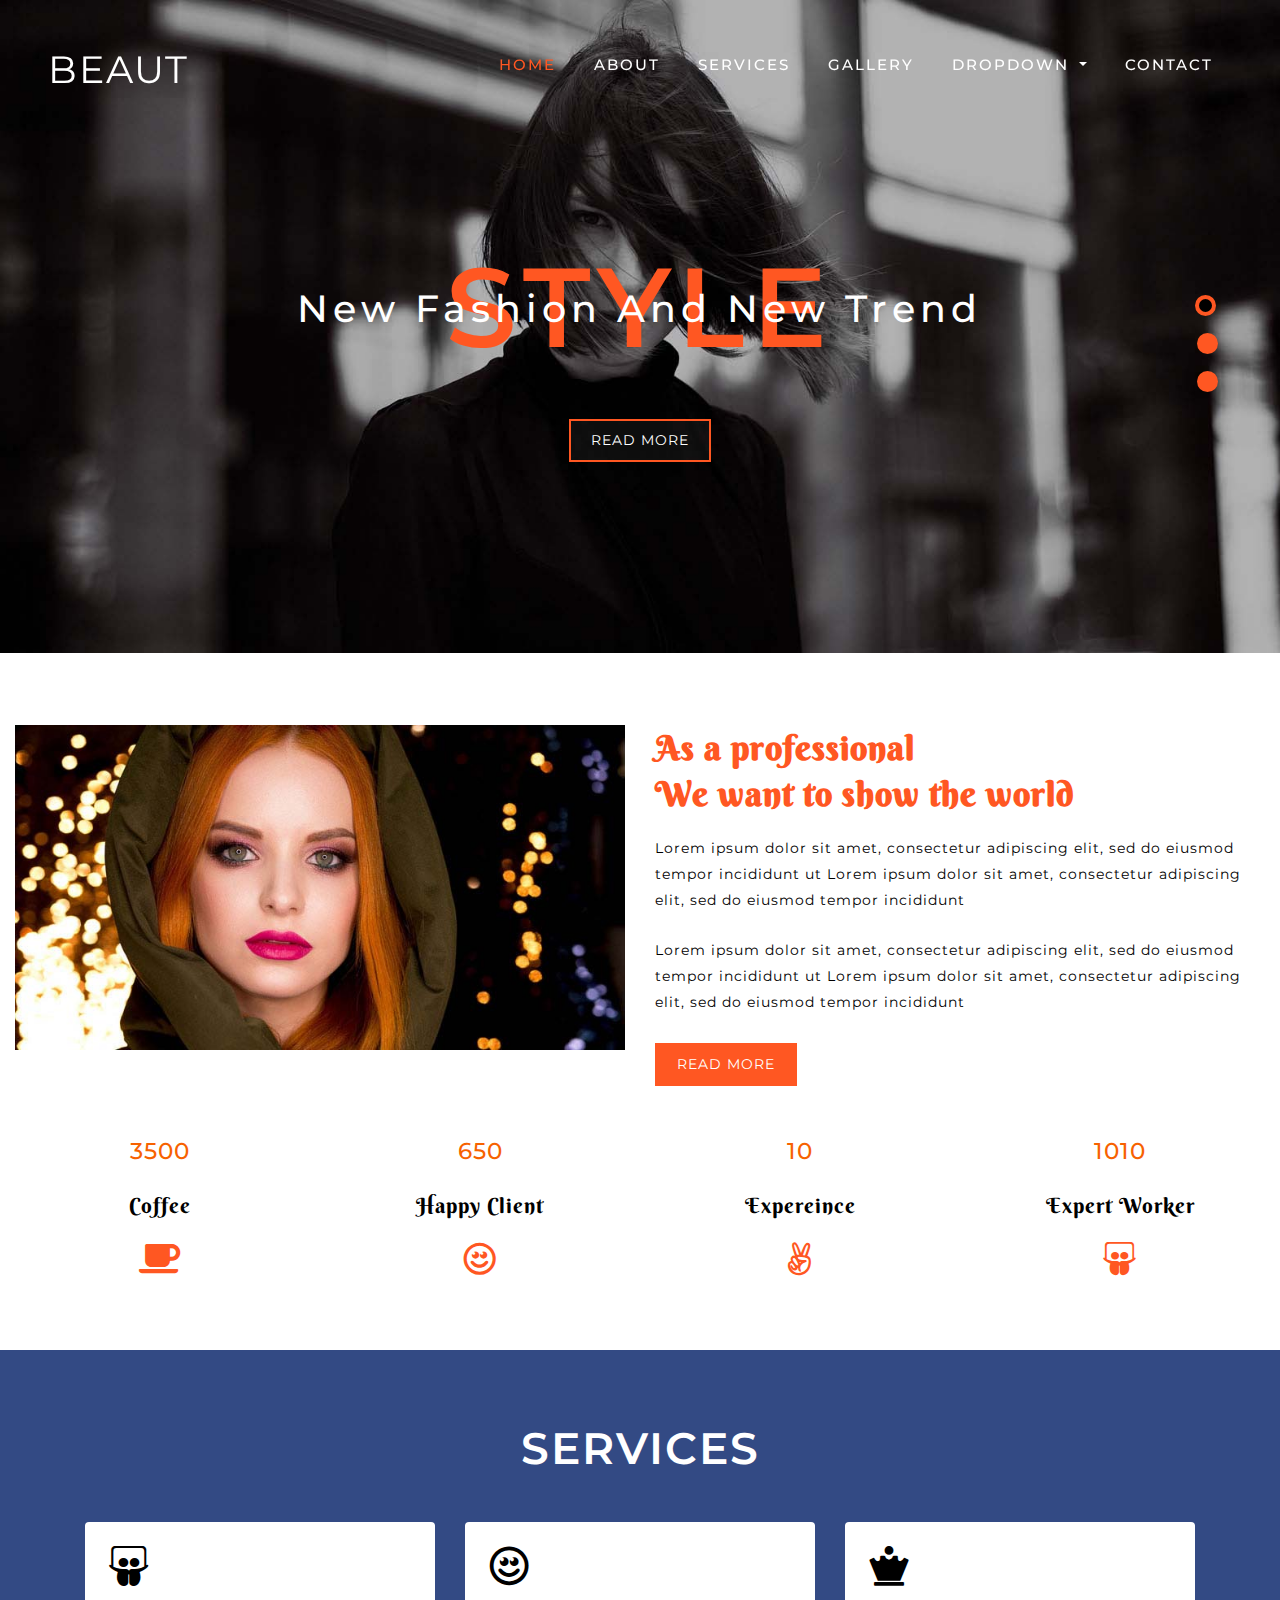
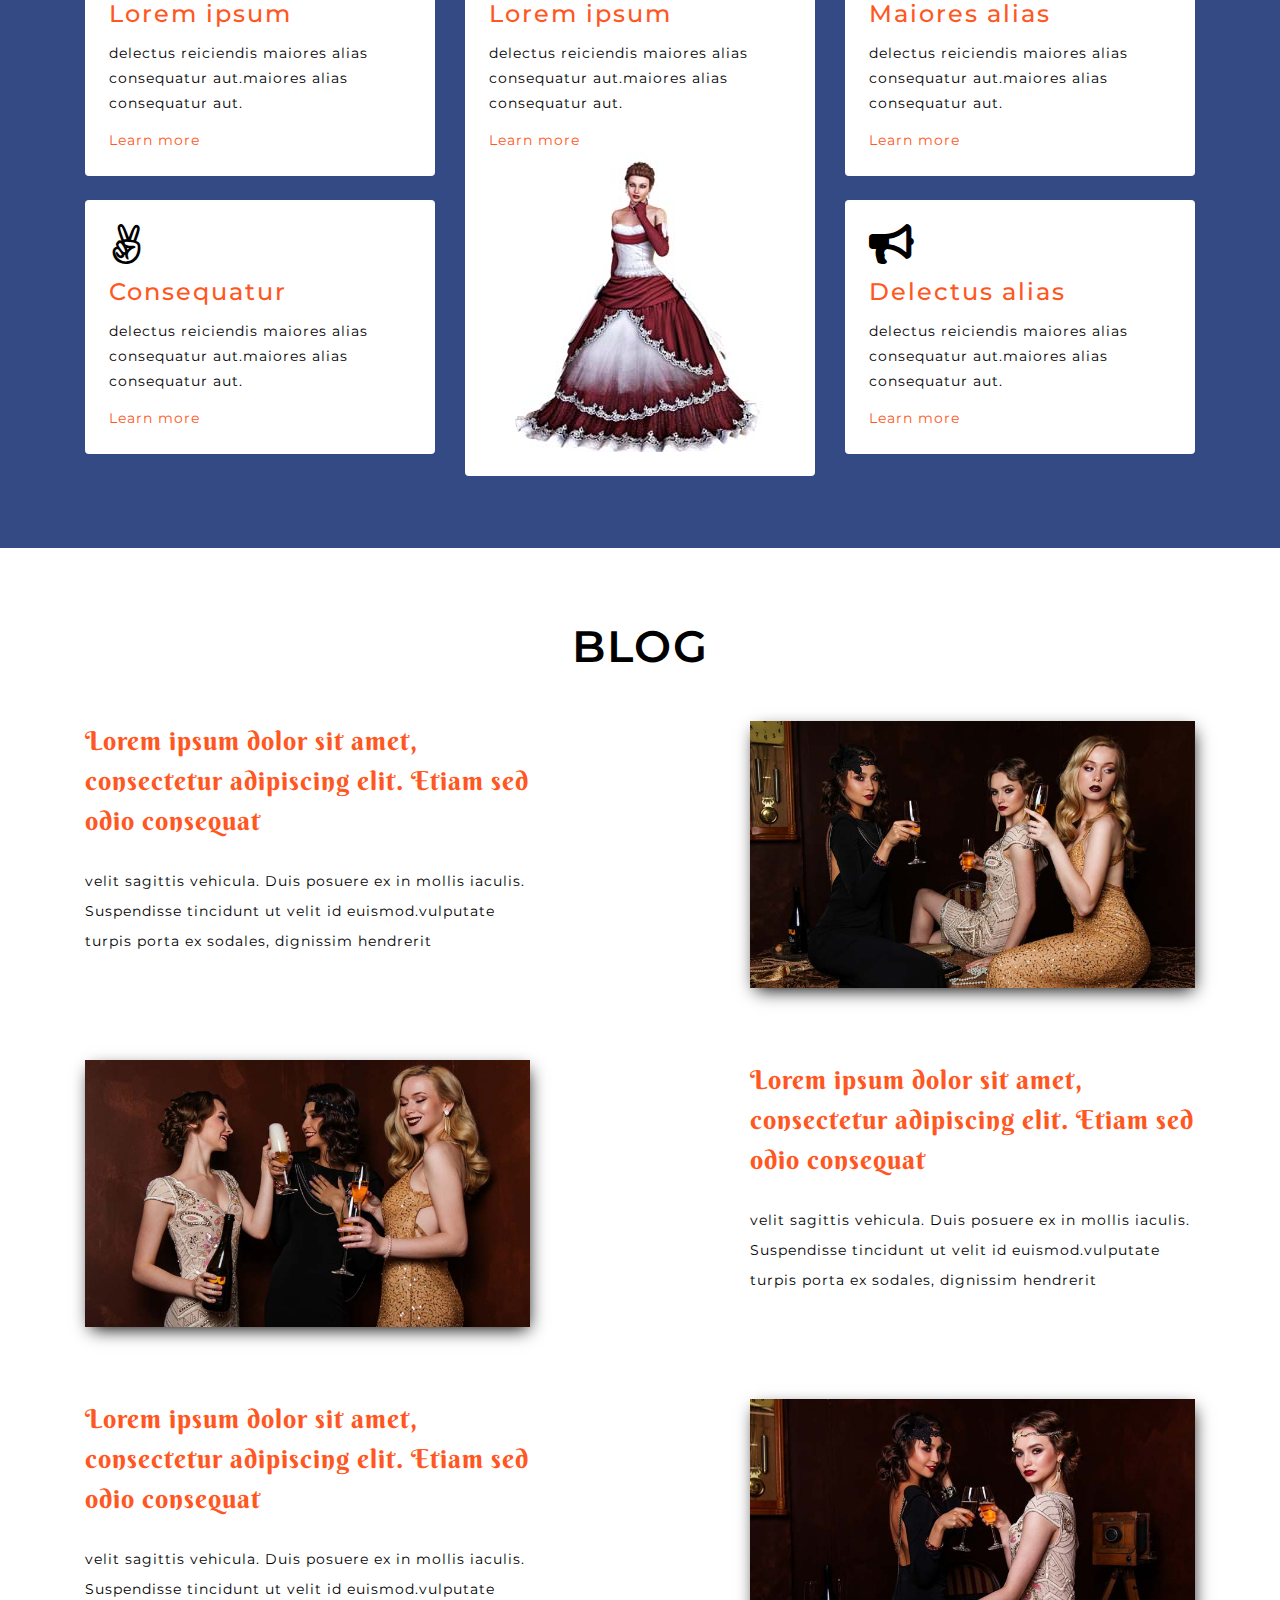
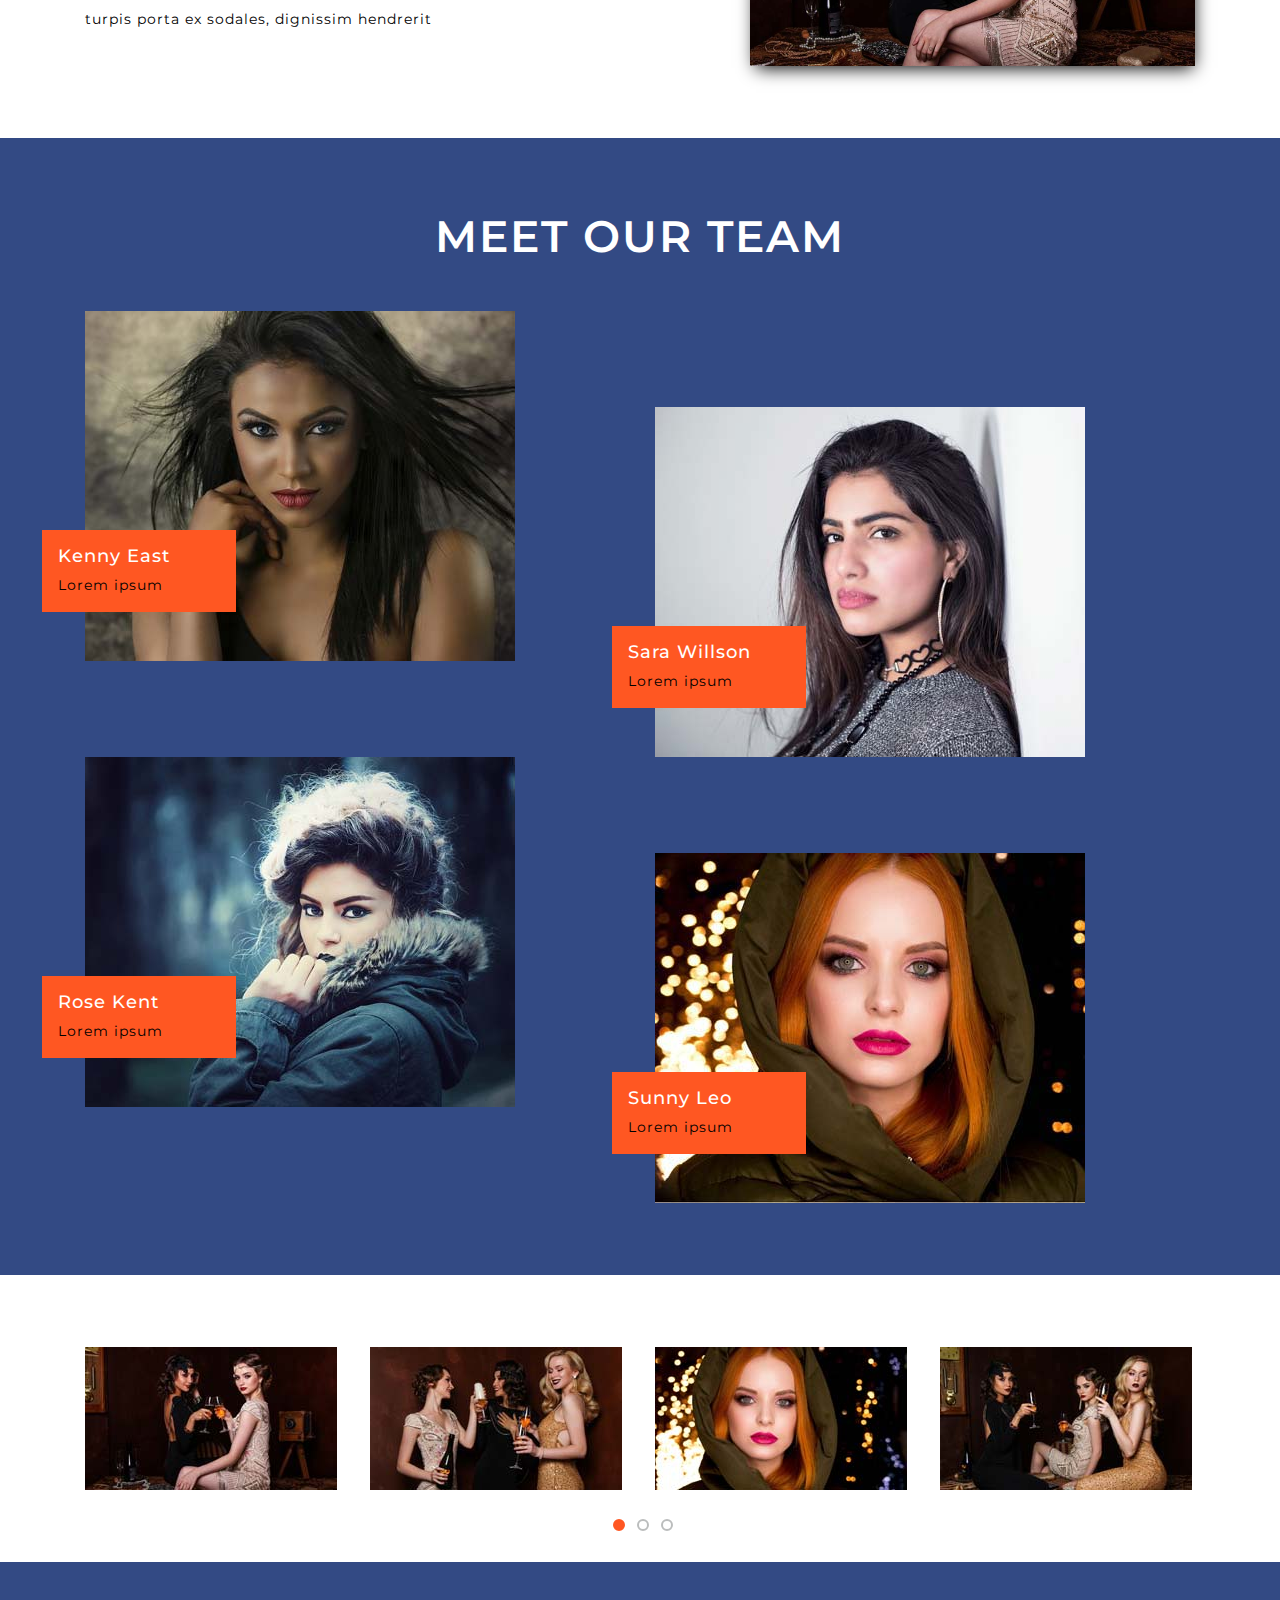
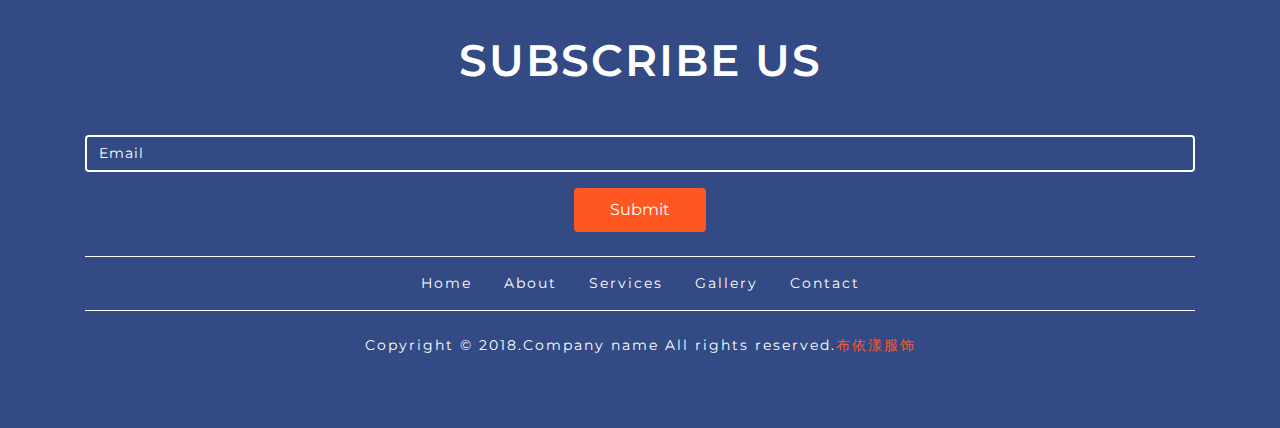
<file: index.html>
<!DOCTYPE html>
<html lang="zxx">
   <head>
      <title>Home</title>
      <!--meta tags -->
      <meta charset="UTF-8">
      <meta name="viewport" content="width=device-width, initial-scale=1">
      <meta name="keywords" content="" />
      <script>
         addEventListener("load", function () {
         	setTimeout(hideURLbar, 0);
         }, false);
         
         function hideURLbar() {
         	window.scrollTo(0, 1);
         }
      </script>
      <!--//meta tags ends here-->
      <!--booststrap-->
      <link href="webTest/css/bootstrap.min.css" rel="stylesheet" type="text/css" media="all">
      <!--//booststrap end-->
      <!-- font-awesome icons -->
      <link href="webTest/css/fontawesome-all.min.css" rel="stylesheet" type="text/css" media="all">
      <!-- //font-awesome icons -->
      <link href="webTest/css/owl.carousel.css" rel="stylesheet">
      <!-- Owl-carousel-CSS -->
      <!--stylesheets-->
      <link href="webTest/css/style.css" rel='stylesheet' type='text/css' media="all">
      <!--//stylesheets-->
      <link href="http://fonts.googleapis.com/css?family=Montserrat:300,400,500" rel="stylesheet">
      <link href="http://fonts.googleapis.com/css?family=Berkshire+Swash" rel="stylesheet">
   </head>
   <body>
      <div class="header-outs" id="home">
         <div class="header-bar">
            <nav class="navbar navbar-expand-lg navbar-light">
               <div class="hedder-up">
                  <h1><a class="navbar-brand" href="index.html">Beaut</a></h1>
               </div>
               <button class="navbar-toggler" type="button" data-toggle="collapse" data-target="#navbarSupportedContent" aria-controls="navbarSupportedContent" aria-expanded="false" aria-label="Toggle navigation">
               <span class="navbar-toggler-icon"></span>
               </button>
               <div class="collapse navbar-collapse justify-content-end" id="navbarSupportedContent">
                  <ul class="navbar-nav ">
                     <li class="nav-item active">
                        <a class="nav-link" href="index.html">Home <span class="sr-only">(current)</span></a>
                     </li>
                     <li class="nav-item">
                        <a href="webTest/about.html" class="nav-link">About</a>
                     </li>
                     <li class="nav-item">
                        <a href="webTest/service.html" class="nav-link">Services</a>
                     </li>
                     <li class="nav-item">
                        <a href="webTest/gallery.html" class="nav-link">Gallery</a>
                     </li>
                     <li class="nav-item dropdown">
                        <a class="nav-link dropdown-toggle" href="#" id="navbarDropdown" role="button" data-toggle="dropdown" aria-haspopup="true" aria-expanded="false">
                        Dropdown
                        </a>
                        <div class="dropdown-menu" aria-labelledby="navbarDropdown">
                           <a class="nav-link" href="webTest/icons.html">Icons</a>
                           <a class="nav-link " href="webTest/typography.html">Typography</a>
                        </div>
                     </li>
                     <li class="nav-item">
                        <a href="webTest/contact.html" class="nav-link">Contact</a>
                     </li>
                  </ul>
               </div>
            </nav>
         </div>
         <!-- //Navigation -->
         <!-- Slideshow 4 -->
         <div class="slider">
            <div class="callbacks_container">
               <ul class="rslides" id="slider4">
                  <li>
                     <div class="slider-img one-img">
                        <div class="container">
                           <div class="slider-info text-center">
                              <div class="upper-info">
                                 <h5>style</h5>
                              </div>
                              <div class="bottom-info">
                                 <h4>New Fashion And New Trend </h4>
                                 <div class="outs_more-buttn">
                                    <a href="webTest/about.html">Read More</a>
                                 </div>
                              </div>
                           </div>
                        </div>
                     </div>
                  </li>
                  <li>
                     <div class="slider-img two-img">
                        <div class="container">
                           <div class="slider-info text-center">
                              <div class="upper-info">
                                 <h5>style</h5>
                              </div>
                              <div class="bottom-info">
                                 <h4>Creative Style And Fashion</h4>
                                 <div class="outs_more-buttn">
                                    <a href="webTest/about.html">Read More</a>
                                 </div>
                              </div>
                           </div>
                        </div>
                     </div>
                  </li>
                  <li>
                     <div class="slider-img three-img">
                        <div class="container">
                           <div class="slider-info text-center">
                              <div class="upper-info">
                                 <h5>style</h5>
                              </div>
                              <div class="bottom-info">
                                 <h4>Awesome look Style Fashion</h4>
                                 <div class="outs_more-buttn">
                                    <a href="webTest/about.html">Read More</a>
                                 </div>
                              </div>
                           </div>
                        </div>
                     </div>
                  </li>
               </ul>
            </div>
            <!-- This is here just to demonstrate the callbacks -->
            <!-- <ul class="events">
               <li>Example 4 callback events</li>
               </ul>-->
            <div class="clearfix"></div>
         </div>
      </div>
      <!-- //banner -->
      <!--about -->
      <section class="about py-lg-4 py-md-3 py-sm-3 py-3" id="about">
         <div class="container-fluid py-lg-5 py-md-5 py-sm-4 py-4">
            <div class="row abt-colm offset">
               <div class="col-lg-6 agile-info-img">
                  <img src="webTest/images/ab1.jpg" class="img-fluid" alt="">
               </div>
               <div class="col-lg-6 agile-abt-info ">
                  <h2>As a professional<br>We want to show the world 
                  </h2>
                  <div class="info-sub-w3 pb-lg-4 pb-md-3 pb-sm-3 pb-3">
                     <p>Lorem ipsum dolor sit amet, consectetur adipiscing elit, sed do eiusmod tempor incididunt ut
                        Lorem ipsum dolor sit amet, consectetur adipiscing elit, sed do eiusmod tempor incididunt
                     </p>
                  </div>
                  <div class="info-sub-w3">
                     <p>Lorem ipsum dolor sit amet, consectetur adipiscing elit, sed do eiusmod tempor incididunt ut
                        Lorem ipsum dolor sit amet, consectetur adipiscing elit, sed do eiusmod tempor incididunt
                     </p>
                  </div>
                  <div class="outs-about-buttn">
                     <a href="webTest/about.html">Read More</a>
                  </div>
               </div>
            </div>
            <div class="jst-must-info pt-lg-4 pt-md-3 pt-sm-3 pt-3">
               <div class="stats-info row pt-lg-4 pt-md-3 pt-sm-3 pt-2">
                  <div class="col-lg-3 col-md-3 col-sm-6 col-6 stats-grid stats-grid-1">
                     <div class="counter">3500</div>
                     <div class="stat-info py-lg-4 py-md-3 py-sm-3 py-3">
                        <h4>Coffee</h4>
                     </div>
                     <span class="fas fa-coffee"></span>					
                  </div>
                  <div class="col-lg-3 col-md-3 col-sm-6 col-6 stats-grid stats-grid-2">
                     <div class="counter">650</div>
                     <div class="stat-info py-lg-4 py-md-3 py-sm-3 py-3">
                        <h4>Happy Client</h4>
                     </div>
                     <span class="far fa-smile" aria-hidden="true"></span>
                  </div>
                  <div class="col-lg-3 col-md-3 col-sm-6 col-6 stats-grid stats-grid-3">
                     <div class="counter">10</div>
                     <div class="stat-info py-lg-4 py-md-3 py-sm-3 py-3">
                        <h4>Expereince</h4>
                     </div>
                     <span class="fab fa-angellist" aria-hidden="true"></span>
                  </div>
                  <div class="col-lg-3 col-md-3 col-sm-6 col-6 stats-grid stats-grid-4">
                     <div class="counter">1010</div>
                     <div class="stat-info py-lg-4 py-md-3 py-sm-3 py-3">
                        <h4>Expert Worker</h4>
                     </div>
                     <span class="fab fa-slideshare" aria-hidden="true"></span>
                  </div>
               </div>
            </div>
         </div>
      </section>
      <!--//about -->
      <!--services-->
      <section class="service py-lg-4 py-md-3 py-sm-3 py-3">
         <div class="container py-lg-5 py-md-5 py-sm-4 py-3">
            <h3 class="title clr text-center mb-lg-5 mb-md-4  mb-sm-4 mb-3">services</h3>
            <div class="row agile-service-grids-all">
               <div class="col-lg-4 w3layouts-service-list">
                  <div class="white-shadow rounded p-lg-4 p-md-4 p-sm-3 p-3">
                     <div class="white-left">
                        <span class="fab fa-slideshare banner-icon" aria-hidden="true"></span>
                     </div>
                     <div class="white-right">
                        <h4>Lorem ipsum</h4>
                        <p>delectus reiciendis maiores alias consequatur aut.maiores alias consequatur aut.</p>
                     </div>
                     <div class="outs-agile-buttn">
                        <a href="webTest/about.html">Learn more</a>
                     </div>
                  </div>
                  <div class="white-shadow rounded mt-4 p-lg-4 p-md-4 p-sm-3 p-3">
                     <div class="white-left">
                        <span class="fab fa-angellist banner-icon" aria-hidden="true"></span>
                     </div>
                     <div class="white-right">
                        <h4>Consequatur</h4>
                        <p>delectus reiciendis maiores alias consequatur aut.maiores alias consequatur aut.</p>
                     </div>
                     <div class="outs-agile-buttn">
                        <a href="webTest/about.html">Learn more</a>
                     </div>
                  </div>
               </div>
               <div class="col-lg-4  w3layouts-service-list">
                  <div class="white-shadow rounded p-lg-4 p-md-4 p-sm-3 p-3">
                     <div class="white-left">
                        <span class="far fa-smile banner-icon" aria-hidden="true"></span>
                     </div>
                     <div class="white-right">
                        <h4>Lorem ipsum</h4>
                        <p>delectus reiciendis maiores alias consequatur aut.maiores alias consequatur aut.</p>
                     </div>
                     <div class="outs-agile-buttn">
                        <a href="webTest/about.html">Learn more</a>
                        <div class="agileinfo-service-img">
                           <img src="webTest/images/ser.png" class="img-fluid text-center" alt="">
                        </div>
                     </div>
                  </div>
               </div>
               <div class="col-lg-4  w3layouts-service-list">
                  <div class="white-shadow rounded p-lg-4 p-md-4 p-sm-3 p-3">
                     <div class="white-left">
                        <span class="fas fa-chess-queen banner-icon" aria-hidden="true"></span>
                     </div>
                     <div class="white-right">
                        <h4>Maiores alias</h4>
                        <p>delectus reiciendis maiores alias consequatur aut.maiores alias consequatur aut.</p>
                     </div>
                     <div class="outs-agile-buttn">
                        <a href="webTest/about.html">Learn more</a>
                     </div>
                  </div>
                  <div class="white-shadow rounded mt-4 p-lg-4 p-md-4 p-sm-3 p-3">
                     <div class="white-left">
                        <span class="fas fa-bullhorn banner-icon" aria-hidden="true"></span>
                     </div>
                     <div class="white-right">
                        <h4>Delectus alias</h4>
                        <p>delectus reiciendis maiores alias consequatur aut.maiores alias consequatur aut.</p>
                     </div>
                     <div class="outs-agile-buttn">
                        <a href="#" data-toggle="modal" data-target="#exampleModalLive">Learn more</a>
                     </div>
                  </div>
               </div>
            </div>
         </div>
      </section>
      <!--//services-->
      <!--blog-->
      <section class="blog py-lg-4 py-md-3 py-sm-3 py-3">
         <div class="container py-lg-5 py-md-5 py-sm-4 py-3">
            <h3 class="title text-center mb-lg-5 mb-md-4 mb-sm-4 mb-3">Blog</h3>
            <div class="row blog-top-grids">
               <div class="col-lg-5 col-md-6 left-side-agile">
                  <h4>Lorem ipsum dolor sit amet, consectetur adipiscing elit. Etiam sed odio consequat
                  </h4>
                  <p class="groom-right">velit sagittis vehicula. Duis posuere 
                     ex in mollis iaculis. Suspendisse tincidunt ut velit id euismod.vulputate turpis porta ex sodales, dignissim hendrerit
                  </p>
               </div>
               <div class="col-lg-5 offset-lg-2 col-md-6 blog-w3l-right ">
                  <img src="webTest/images/bb1.jpg" class="img-fluid" alt="">
               </div>
            </div>
            <div class="row blog-top-grids py-lg-4 py-md-3 
               py-3">
               <div class="col-lg-5 col-md-6  blog-w3l-left py-md-5 py-sm-4 py-4">
                  <img src="webTest/images/bb2.jpg" class="img-fluid" alt="">
               </div>
               <div class="col-lg-5 offset-lg-2 col-md-6 left-side-agile py-lg-5 py-md-4">
                  <h4>Lorem ipsum dolor sit amet, consectetur adipiscing elit. Etiam sed odio consequat
                  </h4>
                  <p class="groom-right">velit sagittis vehicula. Duis posuere 
                     ex in mollis iaculis. Suspendisse tincidunt ut velit id euismod.vulputate turpis porta ex sodales, dignissim hendrerit
                  </p>
               </div>
            </div>
            <div class="row blog-top-grids">
               <div class="col-lg-5 col-md-6 left-side-agile">
                  <h4>Lorem ipsum dolor sit amet, consectetur adipiscing elit. Etiam sed odio consequat
                  </h4>
                  <p class="groom-right">velit sagittis vehicula. Duis posuere 
                     ex in mollis iaculis. Suspendisse tincidunt ut velit id euismod.vulputate turpis porta ex sodales, dignissim hendrerit
                  </p>
               </div>
               <div class="col-lg-5 offset-lg-2 col-md-6 blog-w3l-bottom">
                  <img src="webTest/images/bb3.jpg" class="img-fluid" alt="">
               </div>
            </div>
         </div>
      </section>
      <!--blog-->
      <!--team -->
      <section class="team py-lg-4 py-md-3 py-sm-3 py-3">
         <div class="container py-lg-5 py-md-4 py-sm-4 py-3">
            <h3 class="title clr text-center mb-lg-5 mb-md-4 mb-sm-4 mb-3">Meet Our Team</h3>
            <div class="row pt-md">
               <div class="col-lg-6 col-md-6 col-sm-6">
                  <div class="w3l-team-info mb-lg-5 mb-md-4 mb-sm-4">
                     <div class="team-info-list p-3">
                        <h5>Kenny East</h5>
                        <p>Lorem ipsum </p>
                     </div>
                     <div class="agile-team-details">
                        <img class=" img-fluid" src="webTest/images/t2.jpg" alt="">
                     </div>
                  </div>
                  <div class="w3l-team-info pt-lg-5 pt-md-4 pt-sm-3">
                     <div class="team-info-list p-3">
                        <h5>Rose Kent</h5>
                        <p>Lorem ipsum </p>
                     </div>
                     <div class="agile-team-details">
                        <img class=" img-fluid" src="webTest/images/t1.jpg" alt="">
                     </div>
                  </div>
               </div>
               <div class="col-lg-6 col-md-6 col-sm-6 pt-lg-5 pt-md-4 pt-sm-3">
                  <div class=" w3l-team-info my-lg-5 my-md-4 my-sm-3">
                     <div class="team-info-list p-3">
                        <h5>Sara Willson</h5>
                        <p>Lorem ipsum </p>
                     </div>
                     <div class="agile-team-details">
                        <img class="img-fluid" src="webTest/images/t3.jpg" alt="">
                     </div>
                  </div>
                  <div class=" w3l-team-info pt-lg-5 pt-md-4  pt-sm-3">
                     <div class="team-info-list p-3">
                        <h5>Sunny Leo</h5>
                        <p>Lorem ipsum </p>
                     </div>
                     <div class="agile-team-details">
                        <img class="img-fluid" src="webTest/images/t4.jpg" alt="">
                     </div>
                  </div>
               </div>
            </div>
         </div>
      </section>
      <!--//team -->
      <!-- images slider -->
      <section class="imag-slider py-lg-4 py-md-3 py-sm-3 py-3">
         <div class="container py-lg-5 py-md-5 py-sm-4 py-3">
            <div id="owl-demo2" class="owl-carousel">
               <div class="agile">
                  <div class="row test-grid">
                     <div class="col-lg-3 col-md-3 col-sm-6 test-grid1">
                        <img src="webTest/images/sl1.jpg" alt="Image" class="img-fluid" >
                     </div>
                     <div class="col-lg-3 col-md-3 col-sm-6 test-grid1">
                        <img src="webTest/images/sl4.jpg" alt="Image" class="img-fluid"  >
                     </div>
                     <div class="col-lg-3 col-md-3 col-sm-6 test-grid1 gap-up">
                        <img src="webTest/images/sl2.jpg" alt="Image" class="img-fluid" >
                     </div>
                     <div class="col-lg-3 col-md-3 col-sm-6 test-grid1 gap-up">
                        <img src="webTest/images/sl3.jpg" alt="Image" class="img-fluid" >
                     </div>
                  </div>
               </div>
               <div class="agile">
                  <div class="row test-grid">
                     <div class="col-lg-3 col-md-3 col-sm-6 test-grid1">
                        <img src="webTest/images/sl2.jpg" alt="Image" class="img-fluid" >
                     </div>
                     <div class="col-lg-3 col-md-3 col-sm-6 test-grid1">
                        <img src="webTest/images/sl1.jpg" alt="Image" class="img-fluid" >
                     </div>
                     <div class="col-lg-3 col-md-3 col-sm-6 test-grid1 gap-up">
                        <img src="webTest/images/sl3.jpg" alt="Image" class="img-fluid" >
                     </div>
                     <div class="col-lg-3 col-md-3 col-sm-6 test-grid1 gap-up">
                        <img src="webTest/images/sl4.jpg" alt="Image" class="img-fluid" >
                     </div>
                  </div>
               </div>
               <div class="agile">
                  <div class="row test-grid">
                     <div class="col-lg-3 col-md-3 col-sm-6 test-grid1">
                        <img src="webTest/images/sl4.jpg" alt="Image" class="img-fluid " >
                     </div>
                     <div class="col-lg-3 col-md-3 col-sm-6 test-grid1">
                        <img src="webTest/images/sl3.jpg" alt="Image" class="img-fluid" >
                     </div>
                     <div class="col-lg-3 col-md-3 col-sm-6 test-grid1 gap-up">
                        <img src="webTest/images/sl2.jpg" alt="Image" class="img-fluid"  >
                     </div>
                     <div class="col-lg-3 col-md-3 col-sm-6 test-grid1 gap-up">
                        <img src="webTest/images/sl1.jpg" alt="Image" class="img-fluid" >
                     </div>
                  </div>
               </div>
            </div>
         </div>
      </section>
      <!--//images slider  -->
      <!--footer -->
      <footer class="py-lg-4 py-md-3 py-sm-3 py-3">
         <div class="container py-lg-5 py-md-5 py-sm-4 py-3">
            <h3 class="title clr text-center mb-lg-5 mb-md-4 mb-sm-4 mb-3"> Subscribe US</h3>
            <div class="sub-wthree-form">
               <form>
                  <div class="form-group email-sub-agile">
                     <input type="email" class="form-control email-sub-agile" placeholder="Email">
                  </div>
                  <div class="text-center">
                     <button type="submit" class="btn subscrib-btnn">Submit</button>
                  </div>
               </form>
            </div>
            <div class="buttom-nav py-sm-4 py-3">
               <nav class="border-line py-2">
                  <ul class="nav justify-content-center">
                     <li class="nav-item active">
                        <a class="nav-link" href="index.html">Home <span class="sr-only">(current)</span></a>
                     </li>
                     <li class="nav-item">
                        <a href="webTest/about.html" class="nav-link ">About</a>
                     </li>
                     <li class="nav-item">
                        <a href="webTest/service.html" class="nav-link">Services</a>
                     </li>
                     <li class="nav-item">
                        <a href="webTest/gallery.html" class="nav-link">Gallery</a>
                     </li>
                     <li class="nav-item">
                        <a href="webTest/contact.html" class="nav-link">Contact</a>
                     </li>
                  </ul>
               </nav>
            </div>
            <div class="copy-agile-right text-center">
               <p> 
                  Copyright &copy; 2018.Company name All rights reserved.<a target="_blank" href="http://www.aspku.com/moban/">布依漾服饰</a>
               </p>
            </div>
         </div>
      </footer>
      <!--js working-->
      <script src='webTest/js/jquery-2.2.3.min.js'></script>
      <!--//js working-->
      <!--responsiveslides banner-->
      <script src="webTest/js/responsiveslides.min.js"></script>
      <script>
         // You can also use "$(window).load(function() {"
         $(function () {
         	// Slideshow 4
         	$("#slider4").responsiveSlides({
         		auto: true,
         		pager:true,
         		nav: false,
         		speed: 900,
         		namespace: "callbacks",
         		before: function () {
         			$('.events').append("<li>before event fired.</li>");
         		},
         		after: function () {
         			$('.events').append("<li>after event fired.</li>");
         		}
         	});
         
         });
      </script>
      <!--// responsiveslides banner-->	  
      <!--About OnScroll-Number-Increase-JavaScript -->
      <script src="webTest/js/jquery.waypoints.min.js"></script>
      <script src="webTest/js/jquery.countup.js"></script>
      <script>
         $('.counter').countUp();
      </script>
      <!-- //OnScroll-Number-Increase-JavaScript -->
      <script src="webTest/js/owl.carousel.js"></script>
      <script>
         $(document).ready(function () {
         	$("#owl-demo2").owlCarousel({
         		items: 1,
         		lazyLoad: false,
         		autoPlay: true,
         		navigation: false,
         		navigationText: false,
         		pagination: true,
         	});
         });
      </script>
      <!-- start-smoth-scrolling -->
      <script src="webTest/js/move-top.js"></script>
      <script src="webTest/js/easing.js"></script>
      <script>
         jQuery(document).ready(function ($) {
         	$(".scroll").click(function (event) {
         		event.preventDefault();
         		$('html,body').animate({
         			scrollTop: $(this.hash).offset().top
         		}, 900);
         	});
         });
      </script>
      <!-- start-smoth-scrolling -->
      <!-- here stars scrolling icon -->
      <script>
         $(document).ready(function () {
         
         	var defaults = {
         		containerID: 'toTop', // fading element id
         		containerHoverID: 'toTopHover', // fading element hover id
         		scrollSpeed: 1200,
         		easingType: 'linear'
         	};
         
         
         	$().UItoTop({
         		easingType: 'easeOutQuart'
         	});
         
         });
      </script>
      <!-- //here ends scrolling icon -->
      <!--bootstrap working-->
      <script src="webTest/js/bootstrap.min.js"></script>
      <!-- //bootstrap working-->
   </body>
</html>
</file>
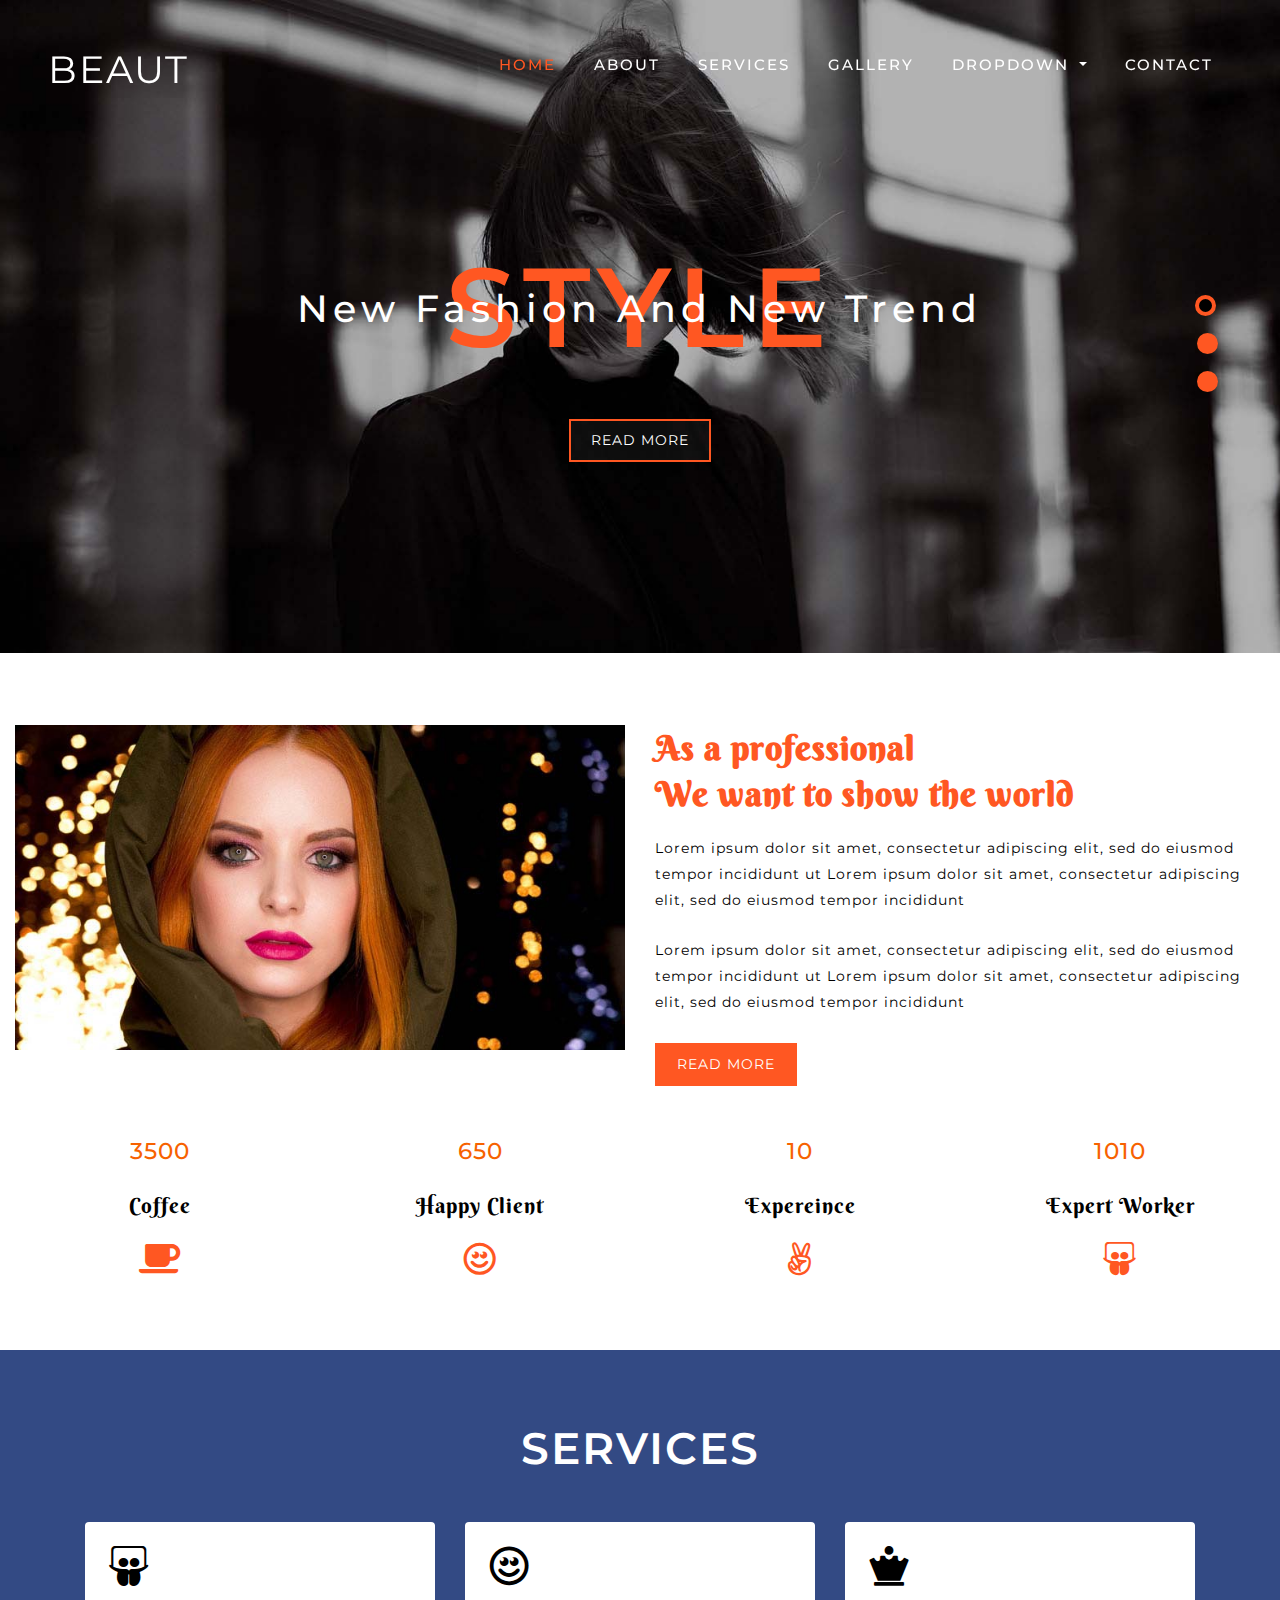
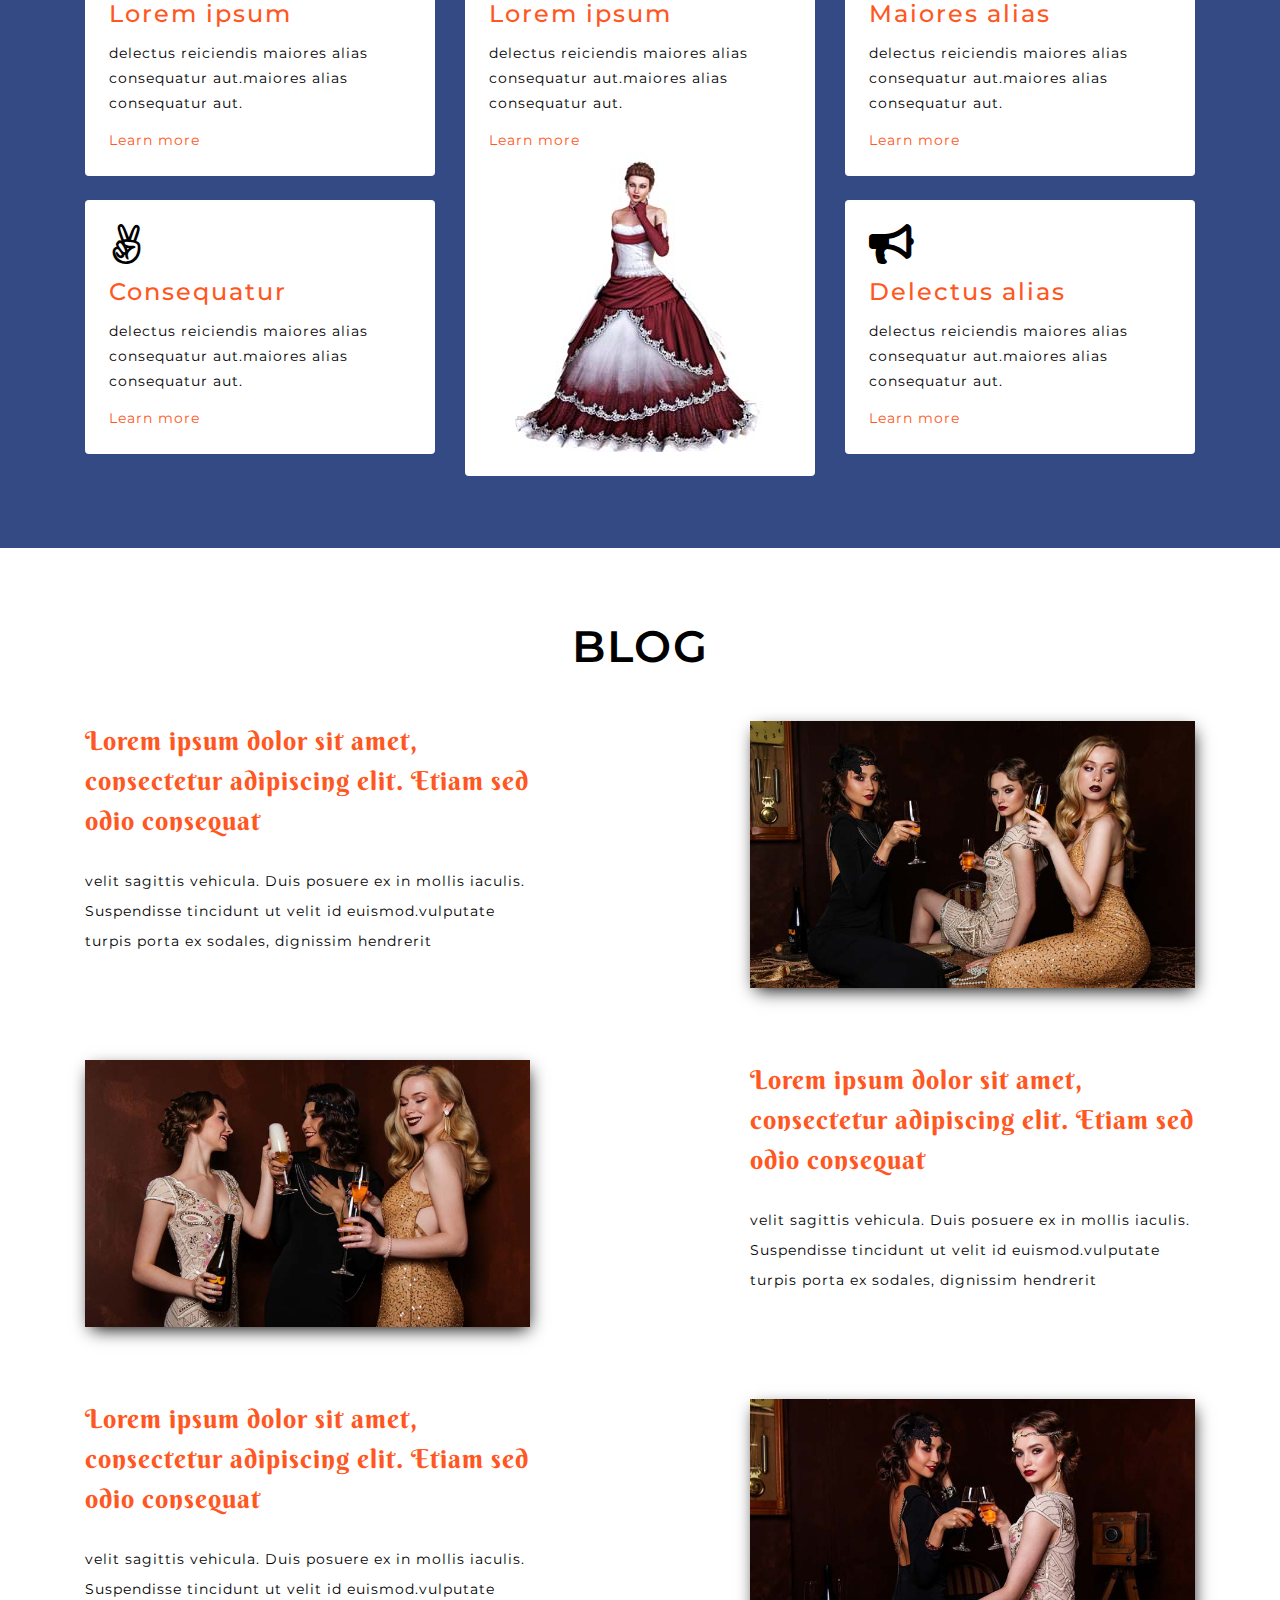
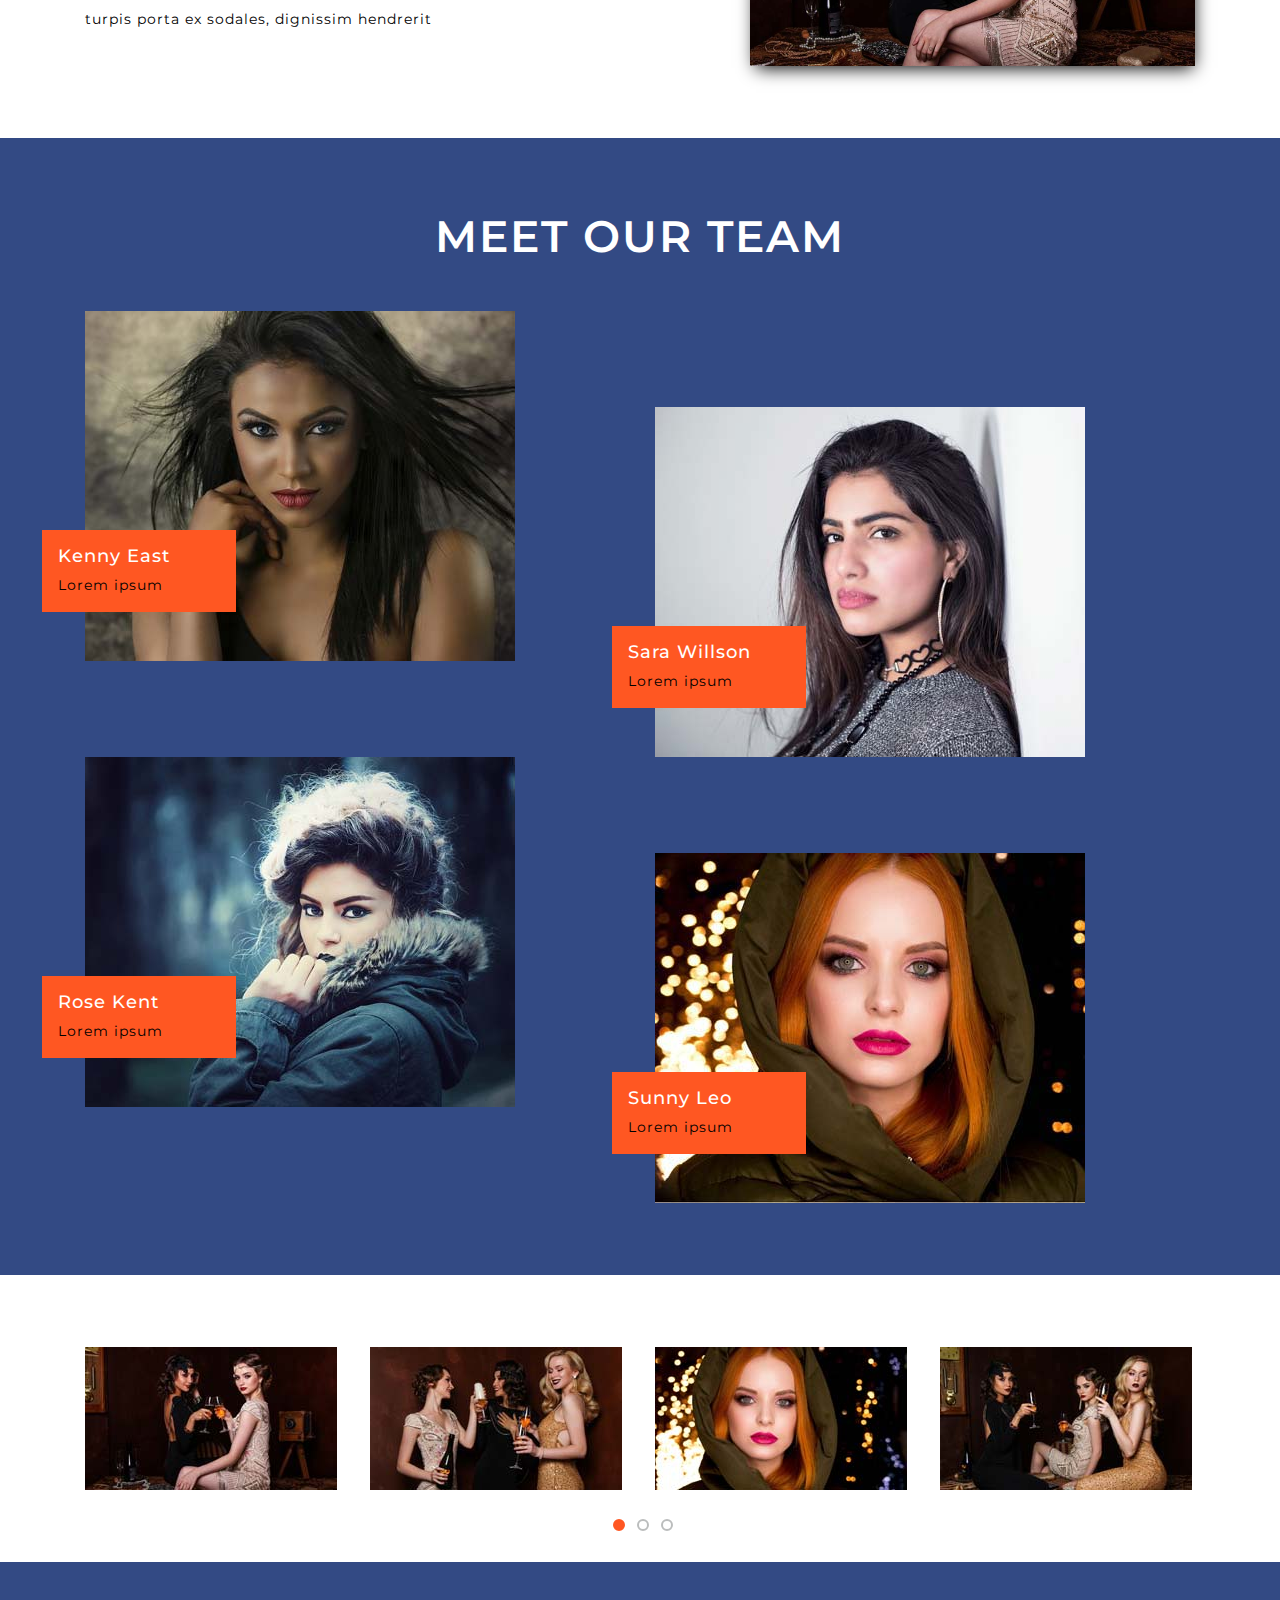
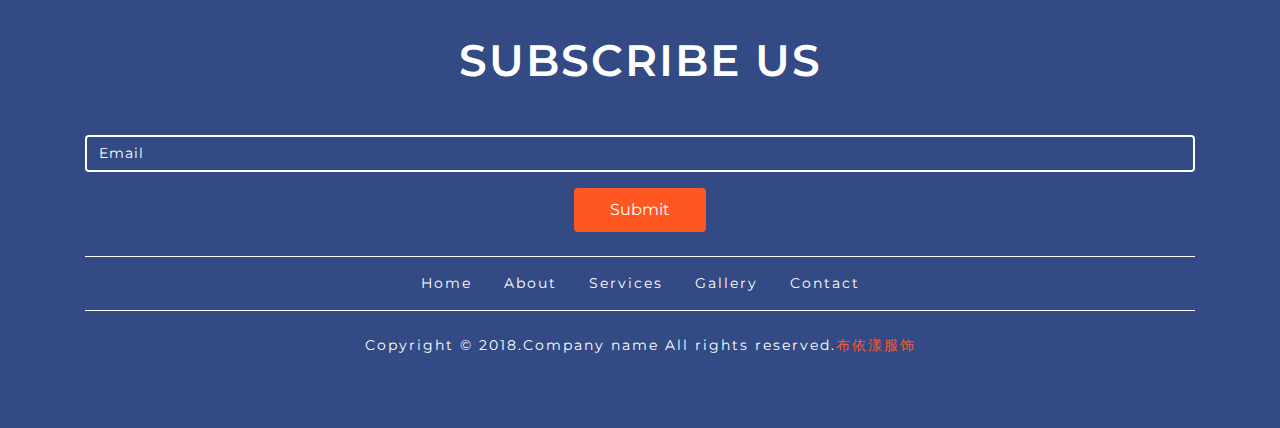
<file: webTest/index.html>
<!DOCTYPE html>
<html lang="zxx">
   <head>
      <title>Home</title>
      <!--meta tags -->
      <meta charset="UTF-8">
      <meta name="viewport" content="width=device-width, initial-scale=1">
      <meta name="keywords" content="" />
      <script>
         addEventListener("load", function () {
         	setTimeout(hideURLbar, 0);
         }, false);
         
         function hideURLbar() {
         	window.scrollTo(0, 1);
         }
      </script>
      <!--//meta tags ends here-->
      <!--booststrap-->
      <link href="css/bootstrap.min.css" rel="stylesheet" type="text/css" media="all">
      <!--//booststrap end-->
      <!-- font-awesome icons -->
      <link href="css/fontawesome-all.min.css" rel="stylesheet" type="text/css" media="all">
      <!-- //font-awesome icons -->
      <link href="css/owl.carousel.css" rel="stylesheet">
      <!-- Owl-carousel-CSS -->
      <!--stylesheets-->
      <link href="css/style.css" rel='stylesheet' type='text/css' media="all">
      <!--//stylesheets-->
      <link href="http://fonts.googleapis.com/css?family=Montserrat:300,400,500" rel="stylesheet">
      <link href="http://fonts.googleapis.com/css?family=Berkshire+Swash" rel="stylesheet">
   </head>
   <body>
      <div class="header-outs" id="home">
         <div class="header-bar">
            <nav class="navbar navbar-expand-lg navbar-light">
               <div class="hedder-up">
                  <h1><a class="navbar-brand" href="index.html">Beaut</a></h1>
               </div>
               <button class="navbar-toggler" type="button" data-toggle="collapse" data-target="#navbarSupportedContent" aria-controls="navbarSupportedContent" aria-expanded="false" aria-label="Toggle navigation">
               <span class="navbar-toggler-icon"></span>
               </button>
               <div class="collapse navbar-collapse justify-content-end" id="navbarSupportedContent">
                  <ul class="navbar-nav ">
                     <li class="nav-item active">
                        <a class="nav-link" href="index.html">Home <span class="sr-only">(current)</span></a>
                     </li>
                     <li class="nav-item">
                        <a href="about.html" class="nav-link">About</a>
                     </li>
                     <li class="nav-item">
                        <a href="service.html" class="nav-link">Services</a>
                     </li>
                     <li class="nav-item">
                        <a href="gallery.html" class="nav-link">Gallery</a>
                     </li>
                     <li class="nav-item dropdown">
                        <a class="nav-link dropdown-toggle" href="#" id="navbarDropdown" role="button" data-toggle="dropdown" aria-haspopup="true" aria-expanded="false">
                        Dropdown
                        </a>
                        <div class="dropdown-menu" aria-labelledby="navbarDropdown">
                           <a class="nav-link" href="icons.html">Icons</a>
                           <a class="nav-link " href="typography.html">Typography</a>
                        </div>
                     </li>
                     <li class="nav-item">
                        <a href="contact.html" class="nav-link">Contact</a>
                     </li>
                  </ul>
               </div>
            </nav>
         </div>
         <!-- //Navigation -->
         <!-- Slideshow 4 -->
         <div class="slider">
            <div class="callbacks_container">
               <ul class="rslides" id="slider4">
                  <li>
                     <div class="slider-img one-img">
                        <div class="container">
                           <div class="slider-info text-center">
                              <div class="upper-info">
                                 <h5>style</h5>
                              </div>
                              <div class="bottom-info">
                                 <h4>New Fashion And New Trend </h4>
                                 <div class="outs_more-buttn">
                                    <a href="about.html">Read More</a>
                                 </div>
                              </div>
                           </div>
                        </div>
                     </div>
                  </li>
                  <li>
                     <div class="slider-img two-img">
                        <div class="container">
                           <div class="slider-info text-center">
                              <div class="upper-info">
                                 <h5>style</h5>
                              </div>
                              <div class="bottom-info">
                                 <h4>Creative Style And Fashion</h4>
                                 <div class="outs_more-buttn">
                                    <a href="about.html">Read More</a>
                                 </div>
                              </div>
                           </div>
                        </div>
                     </div>
                  </li>
                  <li>
                     <div class="slider-img three-img">
                        <div class="container">
                           <div class="slider-info text-center">
                              <div class="upper-info">
                                 <h5>style</h5>
                              </div>
                              <div class="bottom-info">
                                 <h4>Awesome look Style Fashion</h4>
                                 <div class="outs_more-buttn">
                                    <a href="about.html">Read More</a>
                                 </div>
                              </div>
                           </div>
                        </div>
                     </div>
                  </li>
               </ul>
            </div>
            <!-- This is here just to demonstrate the callbacks -->
            <!-- <ul class="events">
               <li>Example 4 callback events</li>
               </ul>-->
            <div class="clearfix"></div>
         </div>
      </div>
      <!-- //banner -->
      <!--about -->
      <section class="about py-lg-4 py-md-3 py-sm-3 py-3" id="about">
         <div class="container-fluid py-lg-5 py-md-5 py-sm-4 py-4">
            <div class="row abt-colm offset">
               <div class="col-lg-6 agile-info-img">
                  <img src="images/ab1.jpg" class="img-fluid" alt="">
               </div>
               <div class="col-lg-6 agile-abt-info ">
                  <h2>As a professional<br>We want to show the world 
                  </h2>
                  <div class="info-sub-w3 pb-lg-4 pb-md-3 pb-sm-3 pb-3">
                     <p>Lorem ipsum dolor sit amet, consectetur adipiscing elit, sed do eiusmod tempor incididunt ut
                        Lorem ipsum dolor sit amet, consectetur adipiscing elit, sed do eiusmod tempor incididunt
                     </p>
                  </div>
                  <div class="info-sub-w3">
                     <p>Lorem ipsum dolor sit amet, consectetur adipiscing elit, sed do eiusmod tempor incididunt ut
                        Lorem ipsum dolor sit amet, consectetur adipiscing elit, sed do eiusmod tempor incididunt
                     </p>
                  </div>
                  <div class="outs-about-buttn">
                     <a href="about.html">Read More</a>
                  </div>
               </div>
            </div>
            <div class="jst-must-info pt-lg-4 pt-md-3 pt-sm-3 pt-3">
               <div class="stats-info row pt-lg-4 pt-md-3 pt-sm-3 pt-2">
                  <div class="col-lg-3 col-md-3 col-sm-6 col-6 stats-grid stats-grid-1">
                     <div class="counter">3500</div>
                     <div class="stat-info py-lg-4 py-md-3 py-sm-3 py-3">
                        <h4>Coffee</h4>
                     </div>
                     <span class="fas fa-coffee"></span>					
                  </div>
                  <div class="col-lg-3 col-md-3 col-sm-6 col-6 stats-grid stats-grid-2">
                     <div class="counter">650</div>
                     <div class="stat-info py-lg-4 py-md-3 py-sm-3 py-3">
                        <h4>Happy Client</h4>
                     </div>
                     <span class="far fa-smile" aria-hidden="true"></span>
                  </div>
                  <div class="col-lg-3 col-md-3 col-sm-6 col-6 stats-grid stats-grid-3">
                     <div class="counter">10</div>
                     <div class="stat-info py-lg-4 py-md-3 py-sm-3 py-3">
                        <h4>Expereince</h4>
                     </div>
                     <span class="fab fa-angellist" aria-hidden="true"></span>
                  </div>
                  <div class="col-lg-3 col-md-3 col-sm-6 col-6 stats-grid stats-grid-4">
                     <div class="counter">1010</div>
                     <div class="stat-info py-lg-4 py-md-3 py-sm-3 py-3">
                        <h4>Expert Worker</h4>
                     </div>
                     <span class="fab fa-slideshare" aria-hidden="true"></span>
                  </div>
               </div>
            </div>
         </div>
      </section>
      <!--//about -->
      <!--services-->
      <section class="service py-lg-4 py-md-3 py-sm-3 py-3">
         <div class="container py-lg-5 py-md-5 py-sm-4 py-3">
            <h3 class="title clr text-center mb-lg-5 mb-md-4  mb-sm-4 mb-3">services</h3>
            <div class="row agile-service-grids-all">
               <div class="col-lg-4 w3layouts-service-list">
                  <div class="white-shadow rounded p-lg-4 p-md-4 p-sm-3 p-3">
                     <div class="white-left">
                        <span class="fab fa-slideshare banner-icon" aria-hidden="true"></span>
                     </div>
                     <div class="white-right">
                        <h4>Lorem ipsum</h4>
                        <p>delectus reiciendis maiores alias consequatur aut.maiores alias consequatur aut.</p>
                     </div>
                     <div class="outs-agile-buttn">
                        <a href="about.html">Learn more</a>
                     </div>
                  </div>
                  <div class="white-shadow rounded mt-4 p-lg-4 p-md-4 p-sm-3 p-3">
                     <div class="white-left">
                        <span class="fab fa-angellist banner-icon" aria-hidden="true"></span>
                     </div>
                     <div class="white-right">
                        <h4>Consequatur</h4>
                        <p>delectus reiciendis maiores alias consequatur aut.maiores alias consequatur aut.</p>
                     </div>
                     <div class="outs-agile-buttn">
                        <a href="about.html">Learn more</a>
                     </div>
                  </div>
               </div>
               <div class="col-lg-4  w3layouts-service-list">
                  <div class="white-shadow rounded p-lg-4 p-md-4 p-sm-3 p-3">
                     <div class="white-left">
                        <span class="far fa-smile banner-icon" aria-hidden="true"></span>
                     </div>
                     <div class="white-right">
                        <h4>Lorem ipsum</h4>
                        <p>delectus reiciendis maiores alias consequatur aut.maiores alias consequatur aut.</p>
                     </div>
                     <div class="outs-agile-buttn">
                        <a href="about.html">Learn more</a>
                        <div class="agileinfo-service-img">
                           <img src="images/ser.png" class="img-fluid text-center" alt="">
                        </div>
                     </div>
                  </div>
               </div>
               <div class="col-lg-4  w3layouts-service-list">
                  <div class="white-shadow rounded p-lg-4 p-md-4 p-sm-3 p-3">
                     <div class="white-left">
                        <span class="fas fa-chess-queen banner-icon" aria-hidden="true"></span>
                     </div>
                     <div class="white-right">
                        <h4>Maiores alias</h4>
                        <p>delectus reiciendis maiores alias consequatur aut.maiores alias consequatur aut.</p>
                     </div>
                     <div class="outs-agile-buttn">
                        <a href="about.html">Learn more</a>
                     </div>
                  </div>
                  <div class="white-shadow rounded mt-4 p-lg-4 p-md-4 p-sm-3 p-3">
                     <div class="white-left">
                        <span class="fas fa-bullhorn banner-icon" aria-hidden="true"></span>
                     </div>
                     <div class="white-right">
                        <h4>Delectus alias</h4>
                        <p>delectus reiciendis maiores alias consequatur aut.maiores alias consequatur aut.</p>
                     </div>
                     <div class="outs-agile-buttn">
                        <a href="#" data-toggle="modal" data-target="#exampleModalLive">Learn more</a>
                     </div>
                  </div>
               </div>
            </div>
         </div>
      </section>
      <!--//services-->
      <!--blog-->
      <section class="blog py-lg-4 py-md-3 py-sm-3 py-3">
         <div class="container py-lg-5 py-md-5 py-sm-4 py-3">
            <h3 class="title text-center mb-lg-5 mb-md-4 mb-sm-4 mb-3">Blog</h3>
            <div class="row blog-top-grids">
               <div class="col-lg-5 col-md-6 left-side-agile">
                  <h4>Lorem ipsum dolor sit amet, consectetur adipiscing elit. Etiam sed odio consequat
                  </h4>
                  <p class="groom-right">velit sagittis vehicula. Duis posuere 
                     ex in mollis iaculis. Suspendisse tincidunt ut velit id euismod.vulputate turpis porta ex sodales, dignissim hendrerit
                  </p>
               </div>
               <div class="col-lg-5 offset-lg-2 col-md-6 blog-w3l-right ">
                  <img src="images/bb1.jpg" class="img-fluid" alt="">
               </div>
            </div>
            <div class="row blog-top-grids py-lg-4 py-md-3 
               py-3">
               <div class="col-lg-5 col-md-6  blog-w3l-left py-md-5 py-sm-4 py-4">
                  <img src="images/bb2.jpg" class="img-fluid" alt="">
               </div>
               <div class="col-lg-5 offset-lg-2 col-md-6 left-side-agile py-lg-5 py-md-4">
                  <h4>Lorem ipsum dolor sit amet, consectetur adipiscing elit. Etiam sed odio consequat
                  </h4>
                  <p class="groom-right">velit sagittis vehicula. Duis posuere 
                     ex in mollis iaculis. Suspendisse tincidunt ut velit id euismod.vulputate turpis porta ex sodales, dignissim hendrerit
                  </p>
               </div>
            </div>
            <div class="row blog-top-grids">
               <div class="col-lg-5 col-md-6 left-side-agile">
                  <h4>Lorem ipsum dolor sit amet, consectetur adipiscing elit. Etiam sed odio consequat
                  </h4>
                  <p class="groom-right">velit sagittis vehicula. Duis posuere 
                     ex in mollis iaculis. Suspendisse tincidunt ut velit id euismod.vulputate turpis porta ex sodales, dignissim hendrerit
                  </p>
               </div>
               <div class="col-lg-5 offset-lg-2 col-md-6 blog-w3l-bottom">
                  <img src="images/bb3.jpg" class="img-fluid" alt="">
               </div>
            </div>
         </div>
      </section>
      <!--blog-->
      <!--team -->
      <section class="team py-lg-4 py-md-3 py-sm-3 py-3">
         <div class="container py-lg-5 py-md-4 py-sm-4 py-3">
            <h3 class="title clr text-center mb-lg-5 mb-md-4 mb-sm-4 mb-3">Meet Our Team</h3>
            <div class="row pt-md">
               <div class="col-lg-6 col-md-6 col-sm-6">
                  <div class="w3l-team-info mb-lg-5 mb-md-4 mb-sm-4">
                     <div class="team-info-list p-3">
                        <h5>Kenny East</h5>
                        <p>Lorem ipsum </p>
                     </div>
                     <div class="agile-team-details">
                        <img class=" img-fluid" src="images/t2.jpg" alt="">
                     </div>
                  </div>
                  <div class="w3l-team-info pt-lg-5 pt-md-4 pt-sm-3">
                     <div class="team-info-list p-3">
                        <h5>Rose Kent</h5>
                        <p>Lorem ipsum </p>
                     </div>
                     <div class="agile-team-details">
                        <img class=" img-fluid" src="images/t1.jpg" alt="">
                     </div>
                  </div>
               </div>
               <div class="col-lg-6 col-md-6 col-sm-6 pt-lg-5 pt-md-4 pt-sm-3">
                  <div class=" w3l-team-info my-lg-5 my-md-4 my-sm-3">
                     <div class="team-info-list p-3">
                        <h5>Sara Willson</h5>
                        <p>Lorem ipsum </p>
                     </div>
                     <div class="agile-team-details">
                        <img class="img-fluid" src="images/t3.jpg" alt="">
                     </div>
                  </div>
                  <div class=" w3l-team-info pt-lg-5 pt-md-4  pt-sm-3">
                     <div class="team-info-list p-3">
                        <h5>Sunny Leo</h5>
                        <p>Lorem ipsum </p>
                     </div>
                     <div class="agile-team-details">
                        <img class="img-fluid" src="images/t4.jpg" alt="">
                     </div>
                  </div>
               </div>
            </div>
         </div>
      </section>
      <!--//team -->
      <!-- images slider -->
      <section class="imag-slider py-lg-4 py-md-3 py-sm-3 py-3">
         <div class="container py-lg-5 py-md-5 py-sm-4 py-3">
            <div id="owl-demo2" class="owl-carousel">
               <div class="agile">
                  <div class="row test-grid">
                     <div class="col-lg-3 col-md-3 col-sm-6 test-grid1">
                        <img src="images/sl1.jpg" alt="Image" class="img-fluid" >
                     </div>
                     <div class="col-lg-3 col-md-3 col-sm-6 test-grid1">
                        <img src="images/sl4.jpg" alt="Image" class="img-fluid"  >
                     </div>
                     <div class="col-lg-3 col-md-3 col-sm-6 test-grid1 gap-up">
                        <img src="images/sl2.jpg" alt="Image" class="img-fluid" >
                     </div>
                     <div class="col-lg-3 col-md-3 col-sm-6 test-grid1 gap-up">
                        <img src="images/sl3.jpg" alt="Image" class="img-fluid" >
                     </div>
                  </div>
               </div>
               <div class="agile">
                  <div class="row test-grid">
                     <div class="col-lg-3 col-md-3 col-sm-6 test-grid1">
                        <img src="images/sl2.jpg" alt="Image" class="img-fluid" >
                     </div>
                     <div class="col-lg-3 col-md-3 col-sm-6 test-grid1">
                        <img src="images/sl1.jpg" alt="Image" class="img-fluid" >
                     </div>
                     <div class="col-lg-3 col-md-3 col-sm-6 test-grid1 gap-up">
                        <img src="images/sl3.jpg" alt="Image" class="img-fluid" >
                     </div>
                     <div class="col-lg-3 col-md-3 col-sm-6 test-grid1 gap-up">
                        <img src="images/sl4.jpg" alt="Image" class="img-fluid" >
                     </div>
                  </div>
               </div>
               <div class="agile">
                  <div class="row test-grid">
                     <div class="col-lg-3 col-md-3 col-sm-6 test-grid1">
                        <img src="images/sl4.jpg" alt="Image" class="img-fluid " >
                     </div>
                     <div class="col-lg-3 col-md-3 col-sm-6 test-grid1">
                        <img src="images/sl3.jpg" alt="Image" class="img-fluid" >
                     </div>
                     <div class="col-lg-3 col-md-3 col-sm-6 test-grid1 gap-up">
                        <img src="images/sl2.jpg" alt="Image" class="img-fluid"  >
                     </div>
                     <div class="col-lg-3 col-md-3 col-sm-6 test-grid1 gap-up">
                        <img src="images/sl1.jpg" alt="Image" class="img-fluid" >
                     </div>
                  </div>
               </div>
            </div>
         </div>
      </section>
      <!--//images slider  -->
      <!--footer -->
      <footer class="py-lg-4 py-md-3 py-sm-3 py-3">
         <div class="container py-lg-5 py-md-5 py-sm-4 py-3">
            <h3 class="title clr text-center mb-lg-5 mb-md-4 mb-sm-4 mb-3"> Subscribe US</h3>
            <div class="sub-wthree-form">
               <form>
                  <div class="form-group email-sub-agile">
                     <input type="email" class="form-control email-sub-agile" placeholder="Email">
                  </div>
                  <div class="text-center">
                     <button type="submit" class="btn subscrib-btnn">Submit</button>
                  </div>
               </form>
            </div>
            <div class="buttom-nav py-sm-4 py-3">
               <nav class="border-line py-2">
                  <ul class="nav justify-content-center">
                     <li class="nav-item active">
                        <a class="nav-link" href="index.html">Home <span class="sr-only">(current)</span></a>
                     </li>
                     <li class="nav-item">
                        <a href="about.html" class="nav-link ">About</a>
                     </li>
                     <li class="nav-item">
                        <a href="service.html" class="nav-link">Services</a>
                     </li>
                     <li class="nav-item">
                        <a href="gallery.html" class="nav-link">Gallery</a>
                     </li>
                     <li class="nav-item">
                        <a href="contact.html" class="nav-link">Contact</a>
                     </li>
                  </ul>
               </nav>
            </div>
            <div class="copy-agile-right text-center">
               <p> 
                  Copyright &copy; 2018.Company name All rights reserved.<a target="_blank" href="http://www.aspku.com/moban/">布依漾服饰</a>
               </p>
            </div>
         </div>
      </footer>
      <!--js working-->
      <script src='js/jquery-2.2.3.min.js'></script>
      <!--//js working-->
      <!--responsiveslides banner-->
      <script src="js/responsiveslides.min.js"></script>
      <script>
         // You can also use "$(window).load(function() {"
         $(function () {
         	// Slideshow 4
         	$("#slider4").responsiveSlides({
         		auto: true,
         		pager:true,
         		nav: false,
         		speed: 900,
         		namespace: "callbacks",
         		before: function () {
         			$('.events').append("<li>before event fired.</li>");
         		},
         		after: function () {
         			$('.events').append("<li>after event fired.</li>");
         		}
         	});
         
         });
      </script>
      <!--// responsiveslides banner-->	  
      <!--About OnScroll-Number-Increase-JavaScript -->
      <script src="js/jquery.waypoints.min.js"></script>
      <script src="js/jquery.countup.js"></script>
      <script>
         $('.counter').countUp();
      </script>
      <!-- //OnScroll-Number-Increase-JavaScript -->
      <script src="js/owl.carousel.js"></script>
      <script>
         $(document).ready(function () {
         	$("#owl-demo2").owlCarousel({
         		items: 1,
         		lazyLoad: false,
         		autoPlay: true,
         		navigation: false,
         		navigationText: false,
         		pagination: true,
         	});
         });
      </script>
      <!-- start-smoth-scrolling -->
      <script src="js/move-top.js"></script>
      <script src="js/easing.js"></script>
      <script>
         jQuery(document).ready(function ($) {
         	$(".scroll").click(function (event) {
         		event.preventDefault();
         		$('html,body').animate({
         			scrollTop: $(this.hash).offset().top
         		}, 900);
         	});
         });
      </script>
      <!-- start-smoth-scrolling -->
      <!-- here stars scrolling icon -->
      <script>
         $(document).ready(function () {
         
         	var defaults = {
         		containerID: 'toTop', // fading element id
         		containerHoverID: 'toTopHover', // fading element hover id
         		scrollSpeed: 1200,
         		easingType: 'linear'
         	};
         
         
         	$().UItoTop({
         		easingType: 'easeOutQuart'
         	});
         
         });
      </script>
      <!-- //here ends scrolling icon -->
      <!--bootstrap working-->
      <script src="js/bootstrap.min.js"></script>
      <!-- //bootstrap working-->
   </body>
</html>
</file>
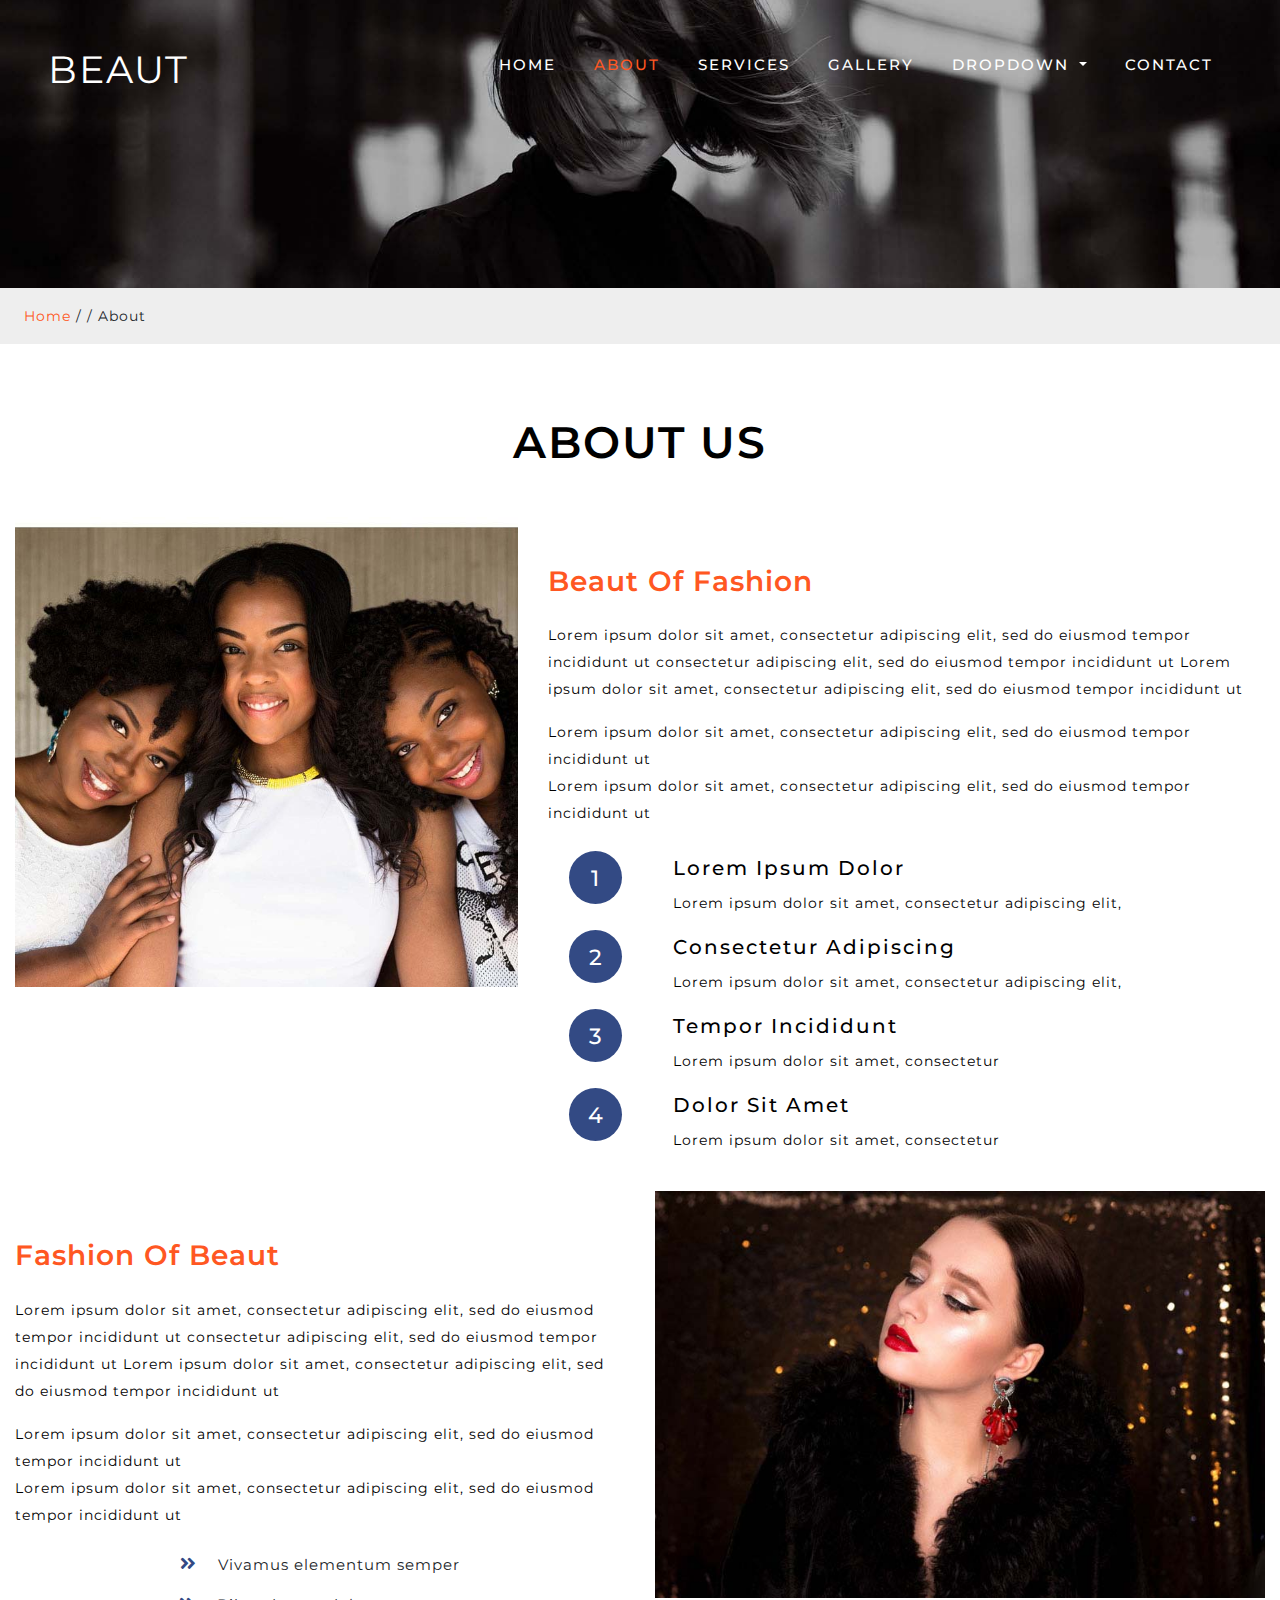
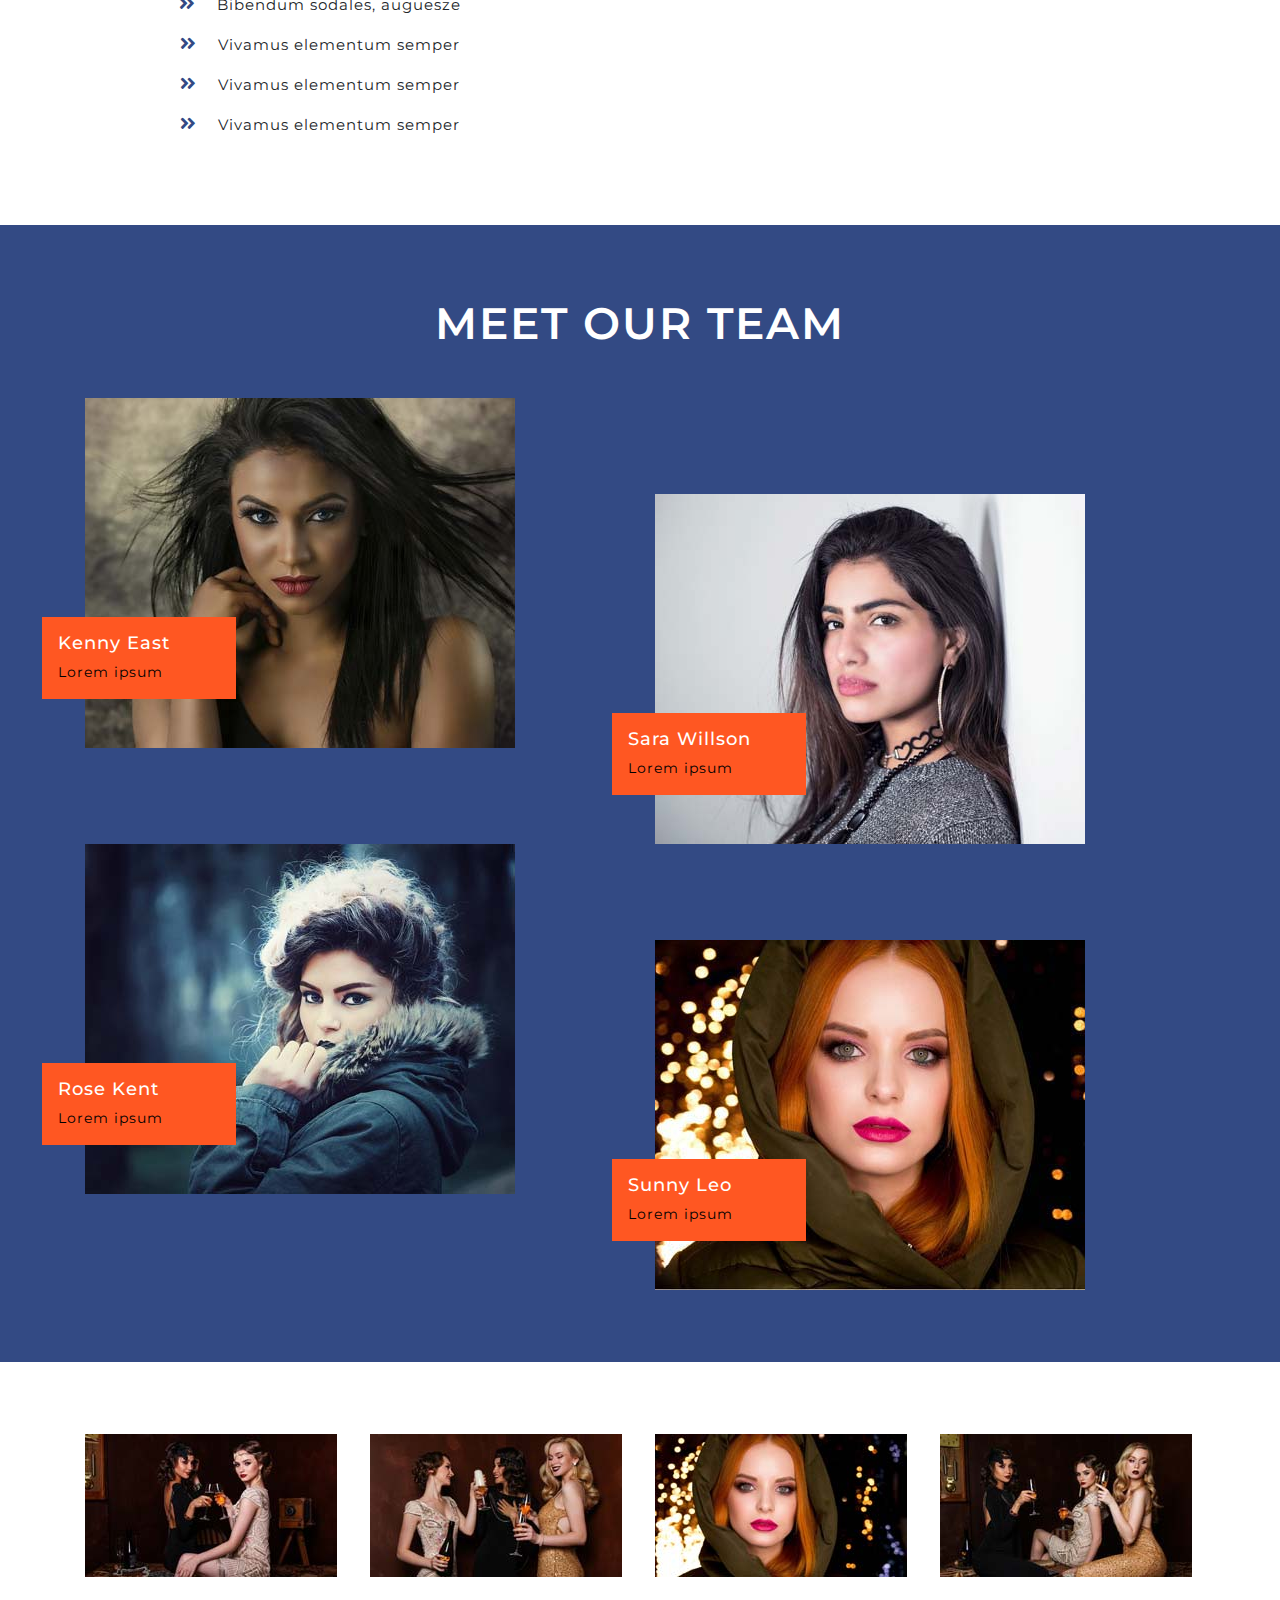
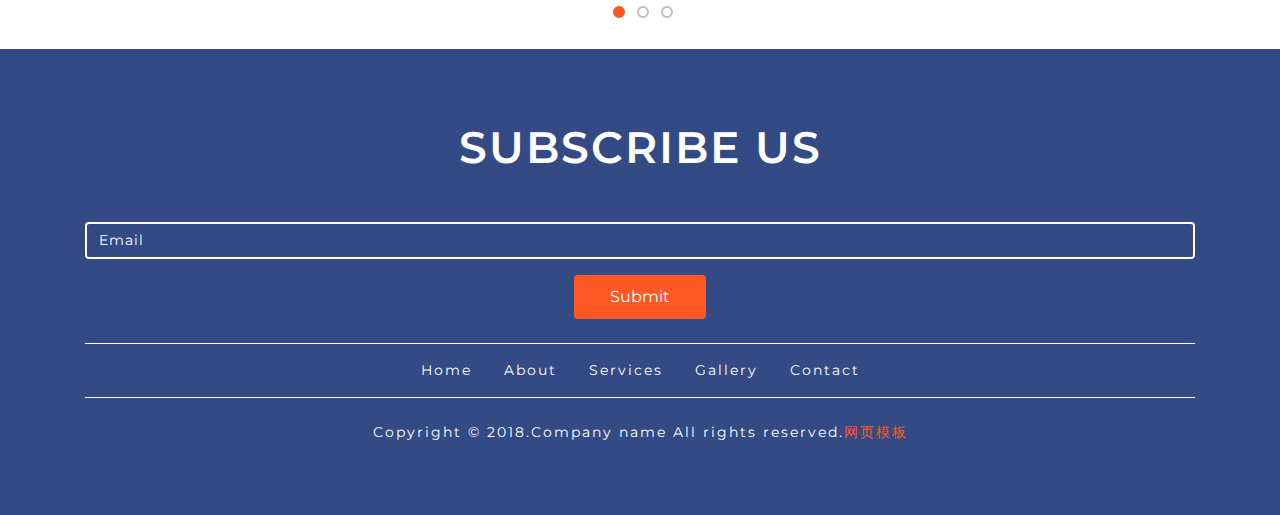
<file: webTest/about.html>
<!DOCTYPE html>
<html lang="zxx">
   <head>
      <title>Home</title>
      <!--meta tags -->
      <meta charset="UTF-8">
      <meta name="viewport" content="width=device-width, initial-scale=1">
      <meta name="keywords" content="" />
      <script>
         addEventListener("load", function () {
         	setTimeout(hideURLbar, 0);
         }, false);
         
         function hideURLbar() {
         	window.scrollTo(0, 1);
         }
      </script>
      <!--//meta tags ends here-->
      <!--booststrap-->
      <link href="css/bootstrap.min.css" rel="stylesheet" type="text/css" media="all">
      <!--//booststrap end-->
      <!-- font-awesome icons -->
      <link href="css/fontawesome-all.min.css" rel="stylesheet" type="text/css" media="all">
      <!-- //font-awesome icons -->
      <link href="css/owl.carousel.css" rel="stylesheet">
      <!-- Owl-carousel-CSS -->
      <link href="css/style.css" rel='stylesheet' type='text/css' media="all">
      <!--//stylesheets-->
      <link href="http://fonts.googleapis.com/css?family=Montserrat:300,400,500" rel="stylesheet">
      <link href="http://fonts.googleapis.com/css?family=Berkshire+Swash" rel="stylesheet">
   </head>
   <body>
      <!--headder-->
      <div class="header-outs" id="home">
         <div class="header-bar">
            <nav class="navbar navbar-expand-lg navbar-light">
               <div class="hedder-up">
                  <h1><a class="navbar-brand" href="index.html">Beaut</a></h1>
               </div>
               <button class="navbar-toggler" type="button" data-toggle="collapse" data-target="#navbarSupportedContent" aria-controls="navbarSupportedContent" aria-expanded="false" aria-label="Toggle navigation">
               <span class="navbar-toggler-icon"></span>
               </button>
               <div class="collapse navbar-collapse justify-content-end" id="navbarSupportedContent">
                  <ul class="navbar-nav ">
                     <li class="nav-item">
                        <a class="nav-link" href="index.html">Home <span class="sr-only">(current)</span></a>
                     </li>
                     <li class="nav-item active">
                        <a href="about.html" class="nav-link">About</a>
                     </li>
                     <li class="nav-item">
                        <a href="service.html" class="nav-link scroll">Services</a>
                     </li>
                     <li class="nav-item ">
                        <a href="gallery.html" class="nav-link">Gallery</a>
                     </li>
                     <li class="nav-item dropdown">
                        <a class="nav-link dropdown-toggle" href="#" id="navbarDropdown" role="button" data-toggle="dropdown" aria-haspopup="true" aria-expanded="false">
                        Dropdown
                        </a>
                        <div class="dropdown-menu" aria-labelledby="navbarDropdown">
                           <a class="nav-link" href="icons.html">Icons</a>
                           <a class="nav-link " href="typography.html">Typography</a>
                        </div>
                     </li>
                     </li>
                     <li class="nav-item">
                        <a href="contact.html" class="nav-link">Contact</a>
                     </li>
                  </ul>
               </div>
            </nav>
         </div>
      </div>
      <!-- //Navigation-->
      <!--//headder-->
      <!-- banner -->
      <div class="inner_page-banner">
      </div>
      <!--//banner -->
      <!-- short -->
      <div class="using-border py-3">
         <div class="inner_breadcrumb  ml-4">
            <ul class="short_ls">
               <li>
                  <a href="index.html">Home</a>
                  <span>/ /</span>
               </li>
               <li>About</li>
            </ul>
         </div>
      </div>
      <!-- //short-->
      <!--about-->
      <section class="about-inner py-lg-4 py-md-3 py-sm-3 py-3">
         <div class="container-fluid py-lg-5 py-md-4 py-sm-4 py-3">
            <h3 class="title text-center mb-lg-5 mb-md-4 mb-sm-4 mb-3">About Us</h3>
            <div class="row abt-inner-agile">
               <div class="col-lg-5 abut-inner-left">
                  <img src="images/ainer2.jpg" class="img-fluid" alt="">
               </div>
               <div class="col-lg-7 abut-inner-right pt-lg-4 pt-md-3 pt-2">
                  <div class="wls-sub-hedder-right py-lg-4 py-md-3 py-3">
                     <h4>Beaut Of Fashion</h4>
                  </div>
                  <div class="using-sub-para pb-lg-4 pb-md-4 pb-3">
                     <p class="pb-3">Lorem ipsum dolor sit amet, consectetur adipiscing elit, sed do eiusmod tempor incididunt ut consectetur adipiscing elit, sed do eiusmod tempor incididunt ut
                        Lorem ipsum dolor sit amet, consectetur adipiscing elit, sed do eiusmod tempor incididunt ut
                     </p>
                     <p>Lorem ipsum dolor sit amet, consectetur adipiscing elit, sed do eiusmod tempor incididunt ut
                     <p>Lorem ipsum dolor sit amet, consectetur adipiscing elit, sed do eiusmod tempor incididunt ut</p>
                  </div>
                  <div class="aubt-inner-wthree-list">
                     <div class="row about-shadow mb-lg-3 mb-3">
                        <div class=" col-md-2 col-sm-3 col-2 abut-num-left">
                           <h6>1</h6>
                        </div>
                        <div class="col-md-10 col-sm-9 col-10 abut-info-left">
                           <h4>Lorem ipsum dolor </h4>
                           <p>Lorem ipsum dolor sit amet, consectetur adipiscing elit, </p>
                        </div>
                     </div>
                     <div class="row about-shadow mb-lg-3 mb-3">
                        <div class=" col-md-2 col-sm-3 col-2 abut-num-left">
                           <h6>2</h6>
                        </div>
                        <div class="col-md-10 col-sm-9 col-10 abut-info-left">
                           <h4>consectetur adipiscing</h4>
                           <p>Lorem ipsum dolor sit amet, consectetur adipiscing elit, </p>
                        </div>
                     </div>
                     <div class="row about-shadow mb-lg-3 mb-3">
                        <div class=" col-md-2 col-sm-3 col-2 abut-num-left">
                           <h6>3</h6>
                        </div>
                        <div class="col-md-10 col-sm-9 col-10 abut-info-left">
                           <h4>tempor incididunt </h4>
                           <p>Lorem ipsum dolor sit amet, consectetur</p>
                        </div>
                     </div>
                     <div class="row about-shadow mb-lg-3 mb-3">
                        <div class=" col-md-2 col-sm-3 col-2 abut-num-left">
                           <h6>4</h6>
                        </div>
                        <div class="col-md-10 col-sm-9 col-10 abut-info-left">
                           <h4>dolor sit amet</h4>
                           <p>Lorem ipsum dolor sit amet, consectetur</p>
                        </div>
                     </div>
                  </div>
               </div>
            </div>
            <div class="row abt-inner-agile mt-lg-4">
               <div class="col-lg-6 two-abut-inner-right pt-lg-4 ">
                  <div class="wls-sub-hedder-right text-left py-lg-4 py-md-4 py-3">
                     <h4>Fashion Of Beaut</h4>
                  </div>
                  <div class="using-sub-para pb-lg-4 pb-md-4 pb-3">
                     <p class="pb-3">Lorem ipsum dolor sit amet, consectetur adipiscing elit, sed do eiusmod tempor incididunt ut consectetur adipiscing elit, sed do eiusmod tempor incididunt ut
                        Lorem ipsum dolor sit amet, consectetur adipiscing elit, sed do eiusmod tempor incididunt ut
                     </p>
                     <p>Lorem ipsum dolor sit amet, consectetur adipiscing elit, sed do eiusmod tempor incididunt ut
                     <p>Lorem ipsum dolor sit amet, consectetur adipiscing elit, sed do eiusmod tempor incididunt ut</p>
                  </div>
                  <div class="about-inner-arrow text-center">
                     <ul>
                        <li class="pb-3">
                           <span class="fas fa-angle-double-right dog-arrow pr-3"></span>
                           <p>Vivamus elementum semper </p>
                        </li>
                        <li class="pb-3">
                           <span class="fas fa-angle-double-right dog-arrow pr-3"></span>
                           <p>Bibendum sodales, auguesze </p>
                        </li>
                        <li class="pb-3">
                           <span class="fas fa-angle-double-right dog-arrow pr-3"></span>
                           <p>Vivamus elementum semper </p>
                        </li>
                        <li class="pb-3">
                           <span class="fas fa-angle-double-right dog-arrow pr-3"></span>
                           <p>Vivamus elementum semper </p>
                        </li>
                        <li class="pb-3">
                           <span class="fas fa-angle-double-right dog-arrow pr-3"></span>
                           <p>Vivamus elementum semper </p>
                        </li>
                     </ul>
                  </div>
               </div>
               <div class="col-lg-6 abut-inner-left">
                  <img src="images/ainer1.jpg" class="img-fluid" alt="">
               </div>
            </div>
         </div>
      </section>
      <!--//about-->
      <!--team -->
      <section class="team py-lg-4 py-md-3 py-sm-3 py-3">
         <div class="container py-lg-5 py-md-4 py-sm-4 py-3">
            <h3 class="title clr text-center mb-lg-5 mb-md-4 mb-sm-4 mb-3">Meet Our Team</h3>
            <div class="row pt-md">
               <div class="col-lg-6 col-md-6 col-sm-6">
                  <div class="w3l-team-info mb-lg-5 mb-md-4 mb-sm-4">
                     <div class="team-info-list p-3">
                        <h5>Kenny East</h5>
                        <p>Lorem ipsum </p>
                     </div>
                     <div class="agile-team-details">
                        <img class=" img-fluid" src="images/t2.jpg" alt="">
                     </div>
                  </div>
                  <div class="w3l-team-info pt-lg-5 pt-md-4 pt-sm-3">
                     <div class="team-info-list p-3">
                        <h5>Rose Kent</h5>
                        <p>Lorem ipsum </p>
                     </div>
                     <div class="agile-team-details">
                        <img class=" img-fluid" src="images/t1.jpg" alt="">
                     </div>
                  </div>
               </div>
               <div class="col-lg-6 col-md-6 col-sm-6 pt-lg-5 pt-md-4 pt-sm-3">
                  <div class=" w3l-team-info my-lg-5 my-md-4 my-sm-3">
                     <div class="team-info-list p-3">
                        <h5>Sara Willson</h5>
                        <p>Lorem ipsum </p>
                     </div>
                     <div class="agile-team-details">
                        <img class="img-fluid" src="images/t3.jpg" alt="">
                     </div>
                  </div>
                  <div class=" w3l-team-info pt-lg-5 pt-md-4  pt-sm-3">
                     <div class="team-info-list p-3">
                        <h5>Sunny Leo</h5>
                        <p>Lorem ipsum </p>
                     </div>
                     <div class="agile-team-details">
                        <img class="img-fluid" src="images/t4.jpg" alt="">
                     </div>
                  </div>
               </div>
            </div>
         </div>
      </section>
      <!--//team -->
      <!-- images slider -->
      <section class="imag-slider py-lg-4 py-md-3 py-sm-3 py-3">
         <div class="container py-lg-5 py-md-5 py-sm-4 py-3">
            <div id="owl-demo2" class="owl-carousel">
               <div class="agile">
                  <div class="row test-grid">
                     <div class="col-lg-3 col-md-3 col-sm-6 test-grid1">
                        <img src="images/sl1.jpg" alt="Image" class="img-fluid" >
                     </div>
                     <div class="col-lg-3 col-md-3 col-sm-6 test-grid1">
                        <img src="images/sl4.jpg" alt="Image" class="img-fluid"  >
                     </div>
                     <div class="col-lg-3 col-md-3 col-sm-6 test-grid1 gap-up">
                        <img src="images/sl2.jpg" alt="Image" class="img-fluid" >
                     </div>
                     <div class="col-lg-3 col-md-3 col-sm-6 test-grid1 gap-up">
                        <img src="images/sl3.jpg" alt="Image" class="img-fluid" >
                     </div>
                  </div>
               </div>
               <div class="agile">
                  <div class="row test-grid">
                     <div class="col-lg-3 col-md-3 col-sm-6 test-grid1">
                        <img src="images/sl2.jpg" alt="Image" class="img-fluid" >
                     </div>
                     <div class="col-lg-3 col-md-3 col-sm-6 test-grid1">
                        <img src="images/sl1.jpg" alt="Image" class="img-fluid" >
                     </div>
                     <div class="col-lg-3 col-md-3 col-sm-6 test-grid1 gap-up">
                        <img src="images/sl3.jpg" alt="Image" class="img-fluid" >
                     </div>
                     <div class="col-lg-3 col-md-3 col-sm-6 test-grid1 gap-up">
                        <img src="images/sl4.jpg" alt="Image" class="img-fluid" >
                     </div>
                  </div>
               </div>
               <div class="agile">
                  <div class="row test-grid">
                     <div class="col-lg-3 col-md-3 col-sm-6 test-grid1">
                        <img src="images/sl4.jpg" alt="Image" class="img-fluid " >
                     </div>
                     <div class="col-lg-3 col-md-3 col-sm-6 test-grid1">
                        <img src="images/sl3.jpg" alt="Image" class="img-fluid" >
                     </div>
                     <div class="col-lg-3 col-md-3 col-sm-6 test-grid1 gap-up">
                        <img src="images/sl2.jpg" alt="Image" class="img-fluid"  >
                     </div>
                     <div class="col-lg-3 col-md-3 col-sm-6 test-grid1 gap-up">
                        <img src="images/sl1.jpg" alt="Image" class="img-fluid" >
                     </div>
                  </div>
               </div>
            </div>
         </div>
      </section>
      <!--//images slider  -->
      <!--footer -->
      <footer class="py-lg-4 py-md-3 py-sm-3 py-3">
         <div class="container py-lg-5 py-md-5 py-sm-4 py-3">
            <h3 class="title clr text-center mb-lg-5 mb-md-4 mb-sm-4 mb-3"> Subscribe US</h3>
            <div class="sub-wthree-form">
               <form>
                  <div class="form-group email-sub-agile">
                     <input type="email" class="form-control email-sub-agile" placeholder="Email">
                  </div>
                  <div class="text-center">
                     <button type="submit" class="btn subscrib-btnn">Submit</button>
                  </div>
               </form>
            </div>
            <div class="buttom-nav py-sm-4 py-3">
               <nav class="border-line py-2">
                  <ul class="nav justify-content-center">
                     <li class="nav-item active">
                        <a class="nav-link" href="index.html">Home <span class="sr-only">(current)</span></a>
                     </li>
                     <li class="nav-item">
                        <a href="about.html" class="nav-link ">About</a>
                     </li>
                     <li class="nav-item">
                        <a href="service.html" class="nav-link">Services</a>
                     </li>
                     <li class="nav-item">
                        <a href="gallery.html" class="nav-link">Gallery</a>
                     </li>
                     <li class="nav-item">
                        <a href="contact.html" class="nav-link">Contact</a>
                     </li>
                  </ul>
               </nav>
            </div>
            <div class="copy-agile-right text-center">
               <p> 
                  Copyright &copy; 2018.Company name All rights reserved.<a target="_blank" href="http://www.aspku.com/moban/">&#x7F51;&#x9875;&#x6A21;&#x677F;</a>
               </p>
            </div>
         </div>
      </footer>
      <!--//footer-->
      <!--js working-->
      <script src='js/jquery-2.2.3.min.js'></script>
      <!--//js working-->
      <!-- //OnScroll-Number-Increase-JavaScript -->
      <script src="js/owl.carousel.js"></script>
      <script>
         $(document).ready(function () {
         	$("#owl-demo2").owlCarousel({
         		items: 1,
         		lazyLoad: false,
         		autoPlay: true,
         		navigation: false,
         		navigationText: false,
         		pagination: true,
         	});
         });
      </script>
      <!--bootstrap working-->
      <script src="js/bootstrap.min.js"></script>
      <!-- //bootstrap working-->
   </body>
</html>
</file>
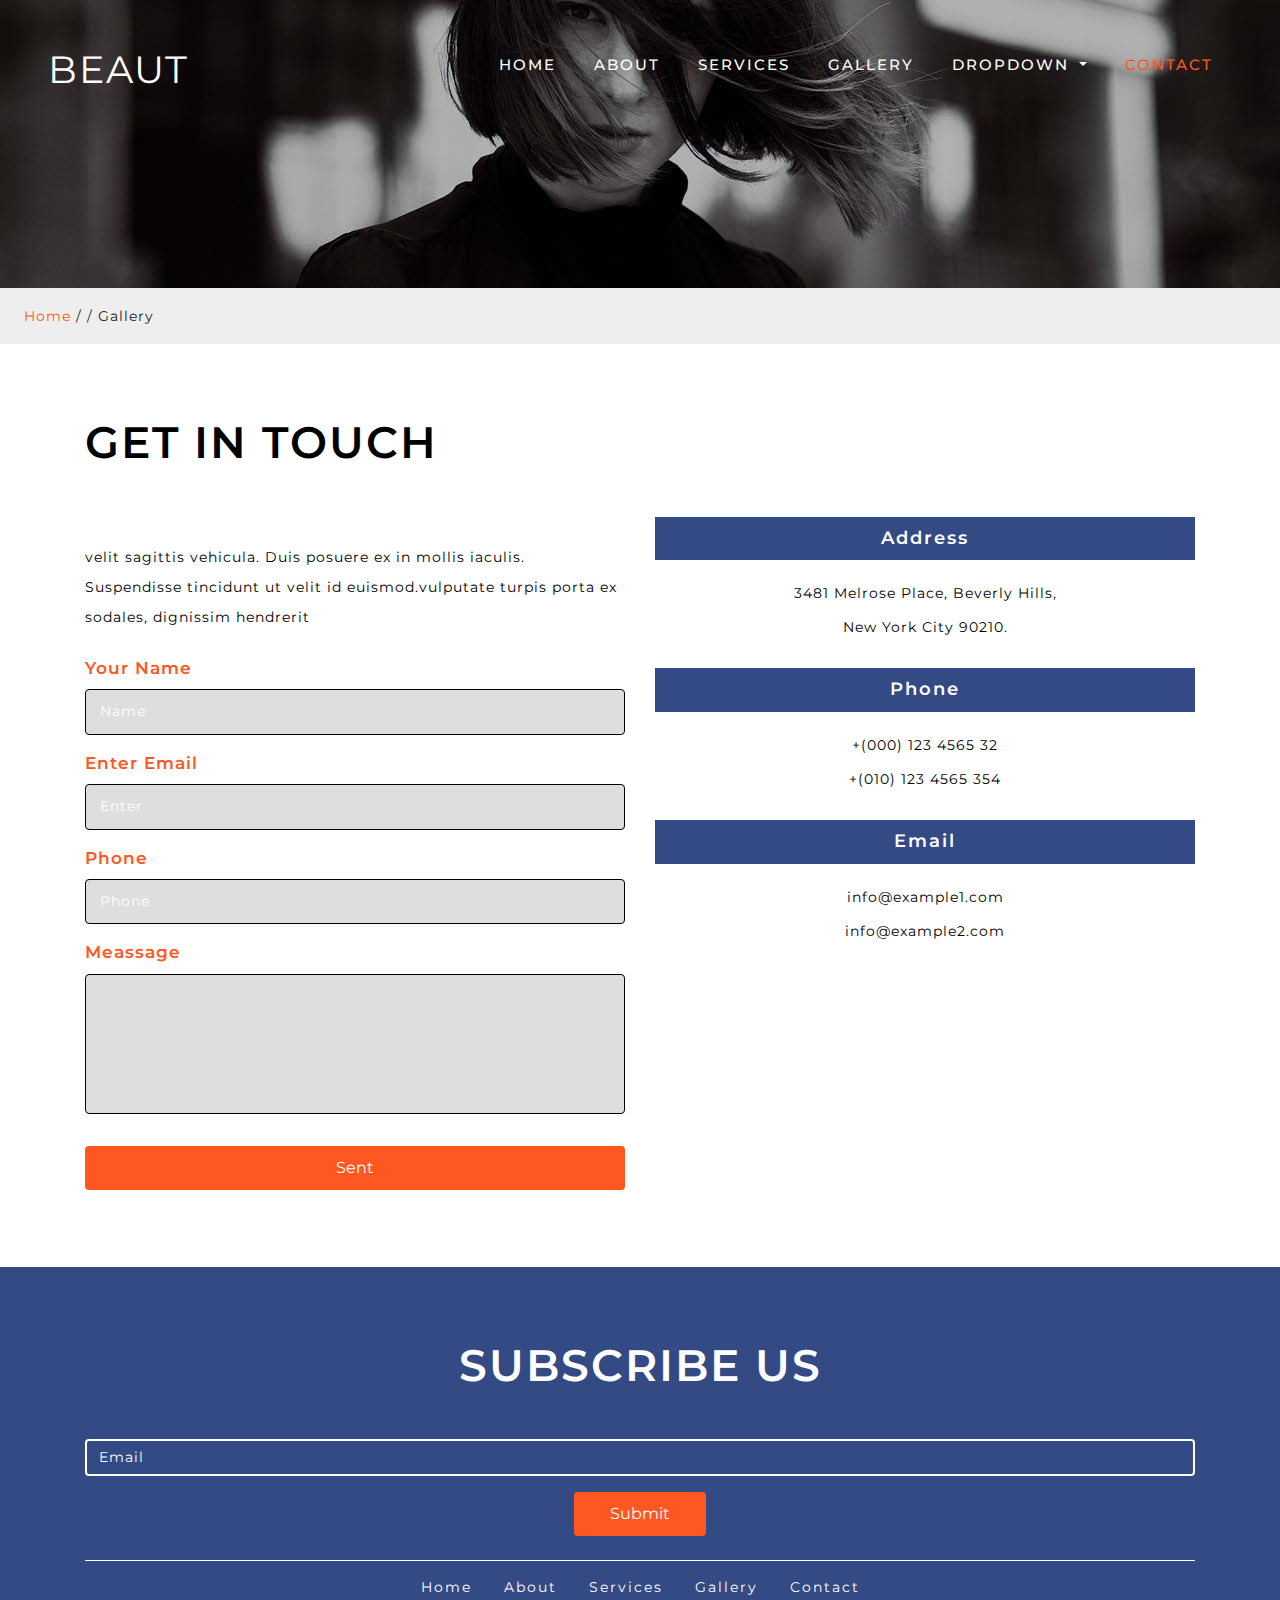
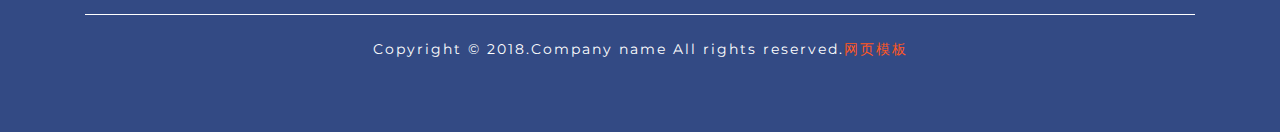
<file: webTest/contact.html>
<!DOCTYPE html>
<html lang="zxx">
   <head>
      <title>Home</title>
      <!--meta tags -->
      <meta charset="UTF-8">
      <meta name="viewport" content="width=device-width, initial-scale=1">
      <meta name="keywords" content="" />
      <script>
         addEventListener("load", function () {
         	setTimeout(hideURLbar, 0);
         }, false);
         
         function hideURLbar() {
         	window.scrollTo(0, 1);
         }
      </script>
      <!--//meta tags ends here-->
      <!--booststrap-->
      <link href="css/bootstrap.min.css" rel="stylesheet" type="text/css" media="all">
      <!--//booststrap end-->
      <!-- font-awesome icons -->
      <link href="css/fontawesome-all.min.css" rel="stylesheet" type="text/css" media="all">
      <!-- //font-awesome icons -->
      <!--gallery-->
      <link rel="stylesheet" href="css/lightbox.css">
      <!--//gallery-->
      <link rel="stylesheet" type="text/css" href="css/set1.css" />
      <!--stylesheets-->
      <link href="css/style.css" rel='stylesheet' type='text/css' media="all">
      <!--//stylesheets-->
      <link href="http://fonts.googleapis.com/css?family=Montserrat:300,400,500" rel="stylesheet">
      <link href="http://fonts.googleapis.com/css?family=Berkshire+Swash" rel="stylesheet">
   </head>
   <body>
      <!--headder-->
      <div class="header-outs" id="home">
         <div class="header-bar">
            <!--Navigation-->
            <nav class="navbar navbar-expand-lg navbar-light">
               <div class="hedder-up">
                  <h1><a class="navbar-brand" href="index.html">Beaut</a></h1>
               </div>
               <button class="navbar-toggler" type="button" data-toggle="collapse" data-target="#navbarSupportedContent" aria-controls="navbarSupportedContent" aria-expanded="false" aria-label="Toggle navigation">
               <span class="navbar-toggler-icon"></span>
               </button>
               <div class="collapse navbar-collapse justify-content-end" id="navbarSupportedContent">
                  <ul class="navbar-nav ">
                     <li class="nav-item">
                        <a class="nav-link" href="index.html">Home <span class="sr-only">(current)</span></a>
                     </li>
                     <li class="nav-item">
                        <a href="about.html" class="nav-link ">About</a>
                     </li>
                     <li class="nav-item">
                        <a href="service.html" class="nav-link">Services</a>
                     </li>
                     <li class="nav-item">
                        <a href="gallery.html" class="nav-link">Gallery</a>
                     </li>
                     <li class="nav-item dropdown">
                        <a class="nav-link dropdown-toggle" href="#" id="navbarDropdown" role="button" data-toggle="dropdown" aria-haspopup="true" aria-expanded="false">
                        Dropdown
                        </a>
                        <div class="dropdown-menu" aria-labelledby="navbarDropdown">
                           <a class="nav-link" href="icons.html">Icons</a>
                           <a class="nav-link " href="typography.html">Typography</a>
                        </div>
                     </li>
                     <li class="nav-item active">
                        <a href="contact.html" class="nav-link">Contact</a>
                     </li>
                  </ul>
               </div>
            </nav>
         </div>
      </div>
      <!-- //Navigation-->
      <!--//headder-->
      <!-- banner -->
      <div class="inner_page-banner one-img">
      </div>
      <!--//banner -->
      <!-- short -->
      <div class="using-border py-3">
         <div class="inner_breadcrumb  ml-4">
            <ul class="short_ls">
               <li>
                  <a href="index.html">Home</a>
                  <span>/ /</span>
               </li>
               <li>Gallery</li>
            </ul>
         </div>
      </div>
      <!-- //short-->
      <!--contact -->
      <section class="contact py-lg-4 py-md-3 py-sm-3 py-3">
         <div class="container py-lg-5 py-md-4 py-sm-4 py-3">
            <h3 class="title text-left mb-lg-5 mb-md-4 mb-sm-4 mb-3"> Get In Touch</h3>
            <div class="agile-info-para">
               <div class="row contact-wls-detail">
                  <div class="col-lg-6 col-md-6 contact-form">
                     <div class="agile-wls-contact-mid">
                        <p class="groom-right pb-lg-4 pb-3">velit sagittis vehicula. Duis posuere 
                           ex in mollis iaculis. Suspendisse tincidunt ut velit id euismod.vulputate turpis porta ex sodales, dignissim hendrerit
                        </p>
                        <form>
                           <div class="form-group contact-forms">
                              <label class="sub-title-w3layouts">Your Name</label>
                              <input type="text" class="form-control" placeholder="Name">
                           </div>
                           <div class="form-group contact-forms">
                              <label class="sub-title-w3layouts">Enter Email</label>
                              <input type="email" class="form-control" placeholder="Enter">
                           </div>
                           <div class="form-group contact-forms">
                              <label class="sub-title-w3layouts">Phone</label>
                              <input type="text" class="form-control" placeholder="Phone">
                           </div>
                           <div class="form-group contact-forms">
                              <label class="sub-title-w3layouts">Meassage</label>
                              <textarea class="form-control" rows="3"></textarea>
                           </div>
                           <button type="submit" class="btn btn-block sent-butnn">Sent</button>
                        </form>
                     </div>
                  </div>
                  <div class="col-lg-6 col-md-6 contactright">
                     <div class="footer_grid_left text-center mb-4">
                        <div class="contact_footer_grid_left text-center mb-3">
                           <h5> Address</h5>
                        </div>
                        <p>3481 Melrose Place, Beverly Hills, <br>New York City 90210.</p>
                     </div>
                     <div class="footer_grid_left text-center mb-4">
                        <div class="contact_footer_grid_left text-center mb-3">
                           <h5>Phone</h5>
                        </div>
                        <p>+(000) 123 4565 32 <br>+(010) 123 4565 354</p>
                     </div>
                     <div class="footer_grid_left text-center mb-4">
                        <div class="contact_footer_grid_left text-center mb-3">
                           <h5>Email</h5>
                        </div>
                        <p><a href="mailto:info@example.com">info@example1.com</a> 
                           <br><a href="mailto:info@example.com">info@example2.com</a>
                        </p>
                     </div>
                     <div class="address_mail_footer_grids">
                        <iframe src="https://www.google.com/maps/embed?pb=!1m14!1m8!1m3!1d3539.812628729253!2d153.014155!3d-27.4750921!3m2!1i1024!2i768!4f13.1!3m3!1m2!1s0x6b915a0835840a2f%3A0xdd5e3f5c208dc0e1!2sMelbourne+St%2C+South+Brisbane+QLD+4101%2C+Australia!5e0!3m2!1sen!2sin!4v1492257477691"></iframe>
                     </div>
                  </div>
               </div>
            </div>
         </div>
      </section>
      <!--//contact  -->
      <!--footer -->
      <footer class="py-lg-4 py-md-3 py-sm-3 py-3">
         <div class="container py-lg-5 py-md-5 py-sm-4 py-3">
            <h3 class="title clr text-center mb-lg-5 mb-md-4 mb-sm-4 mb-3"> Subscribe US</h3>
            <div class="sub-wthree-form">
               <form>
                  <div class="form-group email-sub-agile">
                     <input type="email" class="form-control email-sub-agile" placeholder="Email">
                  </div>
                  <div class="text-center">
                     <button type="submit" class="btn subscrib-btnn">Submit</button>
                  </div>
               </form>
            </div>
            <div class="buttom-nav py-sm-4 py-3">
               <nav class="border-line py-2">
                  <ul class="nav justify-content-center">
                     <li class="nav-item active">
                        <a class="nav-link" href="index.html">Home <span class="sr-only">(current)</span></a>
                     </li>
                     <li class="nav-item">
                        <a href="about.html" class="nav-link ">About</a>
                     </li>
                     <li class="nav-item">
                        <a href="service.html" class="nav-link">Services</a>
                     </li>
                     <li class="nav-item">
                        <a href="gallery.html" class="nav-link">Gallery</a>
                     </li>
                     <li class="nav-item">
                        <a href="contact.html" class="nav-link">Contact</a>
                     </li>
                  </ul>
               </nav>
            </div>
            <div class="copy-agile-right text-center">
               <p> 
                  Copyright &copy; 2018.Company name All rights reserved.<a target="_blank" href="http://www.aspku.com/moban/">&#x7F51;&#x9875;&#x6A21;&#x677F;</a>
               </p>
            </div>
         </div>
      </footer>
      <!--//footer-->
      <!--js working-->
      <script src='js/jquery-2.2.3.min.js'></script>
      <!--//js working-->
      <!--bootstrap working-->
      <script src="js/bootstrap.min.js"></script>
      <!-- //bootstrap working-->
   </body>
</html>
</file>
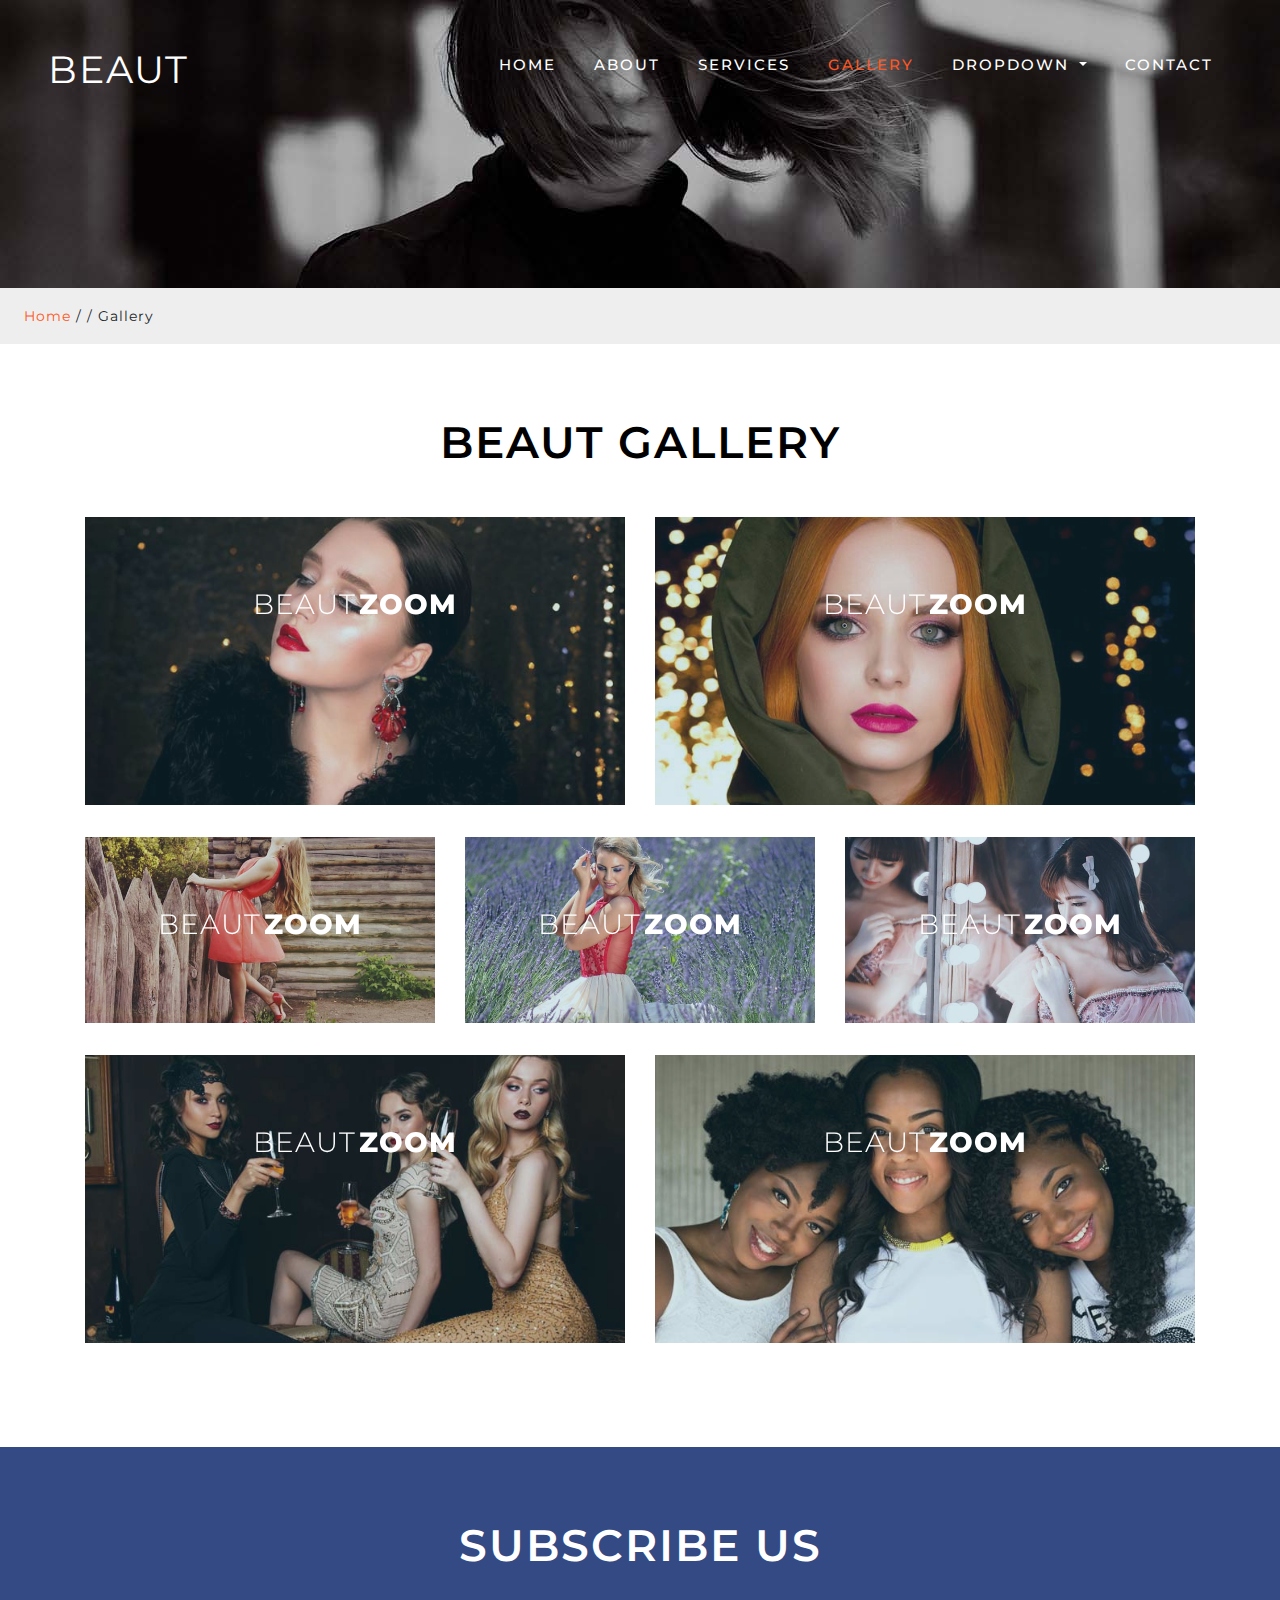
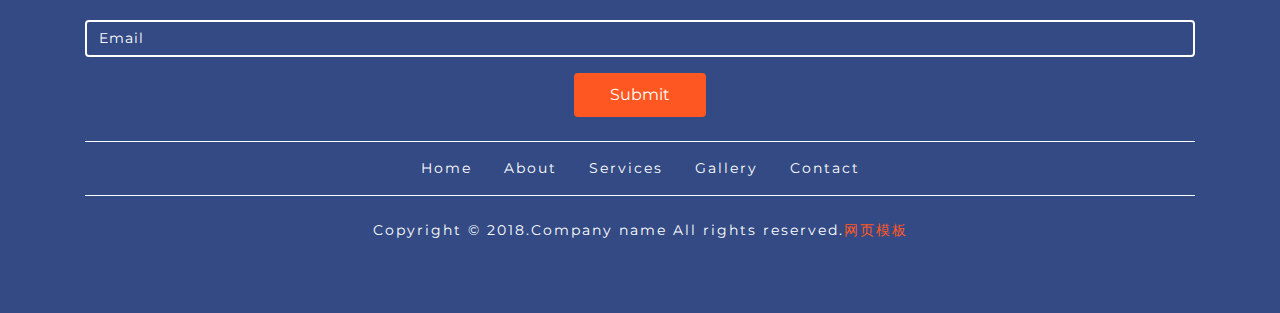
<file: webTest/gallery.html>
<!DOCTYPE html>
<html lang="zxx">
   <head>
      <title>Home</title>
      <!--meta tags -->
      <meta charset="UTF-8">
      <meta name="viewport" content="width=device-width, initial-scale=1">
      <meta name="keywords" content="" />
      <script>
         addEventListener("load", function () {
         	setTimeout(hideURLbar, 0);
         }, false);
         
         function hideURLbar() {
         	window.scrollTo(0, 1);
         }
      </script>
      <!--//meta tags ends here-->
      <!--booststrap-->
      <link href="css/bootstrap.min.css" rel="stylesheet" type="text/css" media="all">
      <!--//booststrap end-->
      <!-- font-awesome icons -->
      <link href="css/fontawesome-all.min.css" rel="stylesheet" type="text/css" media="all">
      <!-- //font-awesome icons -->
      <!--gallery-->
      <link rel="stylesheet" href="css/lightbox.css">
      <!--//gallery-->
      <link rel="stylesheet" type="text/css" href="css/set1.css" />
      <!--stylesheets-->
      <link href="css/style.css" rel='stylesheet' type='text/css' media="all">
      <!--//stylesheets-->
      <link href="http://fonts.googleapis.com/css?family=Montserrat:300,400,500" rel="stylesheet">
      <link href="http://fonts.googleapis.com/css?family=Berkshire+Swash" rel="stylesheet">
   </head>
   <body>
      <!--headder-->
      <div class="header-outs" id="home">
         <div class="header-bar">
            <!--Navigation-->
            <nav class="navbar navbar-expand-lg navbar-light">
               <div class="hedder-up">
                  <h1><a class="navbar-brand" href="index.html">Beaut</a></h1>
               </div>
               <button class="navbar-toggler" type="button" data-toggle="collapse" data-target="#navbarSupportedContent" aria-controls="navbarSupportedContent" aria-expanded="false" aria-label="Toggle navigation">
               <span class="navbar-toggler-icon"></span>
               </button>
               <div class="collapse navbar-collapse justify-content-end" id="navbarSupportedContent">
                  <ul class="navbar-nav ">
                     <li class="nav-item">
                        <a class="nav-link" href="index.html">Home <span class="sr-only">(current)</span></a>
                     </li>
                     <li class="nav-item">
                        <a href="about.html" class="nav-link ">About</a>
                     </li>
                     <li class="nav-item">
                        <a href="service.html" class="nav-link">Services</a>
                     </li>
                     <li class="nav-item active">
                        <a href="gallery.html" class="nav-link">Gallery</a>
                     </li>
                     <li class="nav-item dropdown">
                        <a class="nav-link dropdown-toggle" href="#" id="navbarDropdown" role="button" data-toggle="dropdown" aria-haspopup="true" aria-expanded="false">
                        Dropdown
                        </a>
                        <div class="dropdown-menu" aria-labelledby="navbarDropdown">
                           <a class="nav-link" href="icons.html">Icons</a>
                           <a class="nav-link " href="typography.html">Typography</a>
                        </div>
                     </li>
                     <li class="nav-item">
                        <a href="contact.html" class="nav-link">Contact</a>
                     </li>
                  </ul>
               </div>
            </nav>
         </div>
      </div>
      <!-- //Navigation-->
      <!--//headder-->
      <!-- banner -->
      <div class="inner_page-banner one-img">
      </div>
      <!--//banner -->
      <!-- short -->
      <div class="using-border py-3">
         <div class="inner_breadcrumb  ml-4">
            <ul class="short_ls">
               <li>
                  <a href="index.html">Home</a>
                  <span>/ /</span>
               </li>
               <li>Gallery</li>
            </ul>
         </div>
      </div>
      <!-- //short-->
      <!--Gallery-->
      <section class="gallery py-lg-4 py-md-3 py-sm-3 py-3">
         <div class="container py-lg-5 py-md-4 py-sm-4 py-3">
            <h3 class="title text-center mb-lg-5 mb-md-4 mb-sm-4 mb-3">Beaut Gallery</h3>
            <div class="row grid gallery-info">
               <div class="col-lg-6 gallery-grids">
                  <figure class=" effect-chico">
                     <img src="images/g1.jpg" alt="img15"/>
                     <figcaption>
                        <h2>Beaut <span>Zoom</span></h2>
                        <p>Lorem ipsum dolor sit amet</p>
                        <a href="images/g1.jpg" class="gallery-box" data-lightbox="example-set" data-title="">
                        <img src="images/g1.jpg" alt="" class="img-fluid">View more
                        </a>
                     </figcaption>
                  </figure>
               </div>
               <div class="col-lg-6 gallery-grids">
                  <figure class="effect-chico">
                     <img src="images/g2.jpg" alt="img15"/>
                     <figcaption>
                        <h2>Beaut <span>Zoom</span></h2>
                        <p>Lorem ipsum dolor sit amet</p>
                        <a href="images/g2.jpg" class="gallery-box" data-lightbox="example-set" data-title="">
                        <img src="images/g1.jpg" alt="" class="img-fluid">View more
                        </a>
                     </figcaption>
                  </figure>
               </div>
            </div>
            <div class="row grid gallery-info">
               <div class="col-lg-4">
                  <figure class=" effect-chico gallery-grids">
                     <img src="images/g3.jpg" alt="img15"/>
                     <figcaption>
                        <h2>Beaut <span>Zoom</span></h2>
                        <p>Lorem ipsum dolor sit</p>
                        <a href="images/g3.jpg" class="gallery-box" data-lightbox="example-set" data-title="">
                        <img src="images/g1.jpg" alt="" class="img-fluid">View more
                        </a>
                     </figcaption>
                  </figure>
               </div>
               <div class="col-lg-4">
                  <figure class="effect-chico gallery-grids">
                     <img src="images/g4.jpg" alt="img15"/>
                     <figcaption>
                        <h2>Beaut <span>Zoom</span></h2>
                        <p>Lorem ipsum dolor sit</p>
                        <a href="images/g4.jpg" class="gallery-box" data-lightbox="example-set" data-title="">
                        <img src="images/g1.jpg" alt="" class="img-fluid">View more
                        </a>
                     </figcaption>
                  </figure>
               </div>
               <div class="col-lg-4 gallery-grids">
                  <figure class="effect-chico gallery-grids">
                     <img src="images/g5.jpg" alt="img15"/>
                     <figcaption>
                        <h2>Beaut <span>Zoom</span></h2>
                        <p>Lorem ipsum dolor sit</p>
                        <a href="images/g5.jpg" class="gallery-box" data-lightbox="example-set" data-title="">
                        <img src="images/g1.jpg" alt="" class="img-fluid">View more
                        </a>
                     </figcaption>
                  </figure>
               </div>
               <div class="col-lg-6 gallery-grids">
                  <figure class="effect-chico">
                     <img src="images/g6.jpg" alt="img15"/>
                     <figcaption>
                        <h2>Beaut <span>Zoom</span></h2>
                        <p>Lorem ipsum dolor sit amet</p>
                        <a href="images/g6.jpg" class="gallery-box" data-lightbox="example-set" data-title="">
                        <img src="images/g1.jpg" alt="" class="img-fluid">View more
                        </a>
                     </figcaption>
                  </figure>
               </div>
               <div class="col-lg-6 gallery-grids">
                  <figure class="effect-chico">
                     <img src="images/g7.jpg" alt="img15"/>
                     <figcaption>
                        <h2>Beaut <span>Zoom</span></h2>
                        <p>Lorem ipsum dolor sit amet</p>
                        <a href="images/g7.jpg" class="gallery-box" data-lightbox="example-set" data-title="">
                        <img src="images/g1.jpg" alt="" class="img-fluid">View more
                        </a>
                     </figcaption>
                  </figure>
               </div>
            </div>
         </div>
      </section>
      <!--//Gallery-->
      <!--footer -->
      <footer class="py-lg-4 py-md-3 py-sm-3 py-3">
         <div class="container py-lg-5 py-md-5 py-sm-4 py-3">
            <h3 class="title clr text-center mb-lg-5 mb-md-4 mb-sm-4 mb-3"> Subscribe US</h3>
            <div class="sub-wthree-form">
               <form>
                  <div class="form-group email-sub-agile">
                     <input type="email" class="form-control email-sub-agile" placeholder="Email">
                  </div>
                  <div class="text-center">
                     <button type="submit" class="btn subscrib-btnn">Submit</button>
                  </div>
               </form>
            </div>
            <div class="buttom-nav py-sm-4 py-3">
               <nav class="border-line py-2">
                  <ul class="nav justify-content-center">
                     <li class="nav-item active">
                        <a class="nav-link" href="index.html">Home <span class="sr-only">(current)</span></a>
                     </li>
                     <li class="nav-item">
                        <a href="about.html" class="nav-link ">About</a>
                     </li>
                     <li class="nav-item">
                        <a href="service.html" class="nav-link">Services</a>
                     </li>
                     <li class="nav-item">
                        <a href="gallery.html" class="nav-link">Gallery</a>
                     </li>
                     <li class="nav-item">
                        <a href="contact.html" class="nav-link">Contact</a>
                     </li>
                  </ul>
               </nav>
            </div>
            <div class="copy-agile-right text-center">
               <p> 
                  Copyright &copy; 2018.Company name All rights reserved.<a target="_blank" href="http://www.aspku.com/moban/">&#x7F51;&#x9875;&#x6A21;&#x677F;</a>
               </p>
            </div>
         </div>
      </footer>
      <!--//footer-->
      <!--js working-->
      <script src='js/jquery-2.2.3.min.js'></script>
      <!--//js working-->
      <!-- gallery -->
      <script src="js/lightbox-plus-jquery.min.js"></script>
      <!-- //gallery -->
      <!--bootstrap working-->
      <script src="js/bootstrap.min.js"></script>
      <!-- //bootstrap working-->
   </body>
</html>
</file>
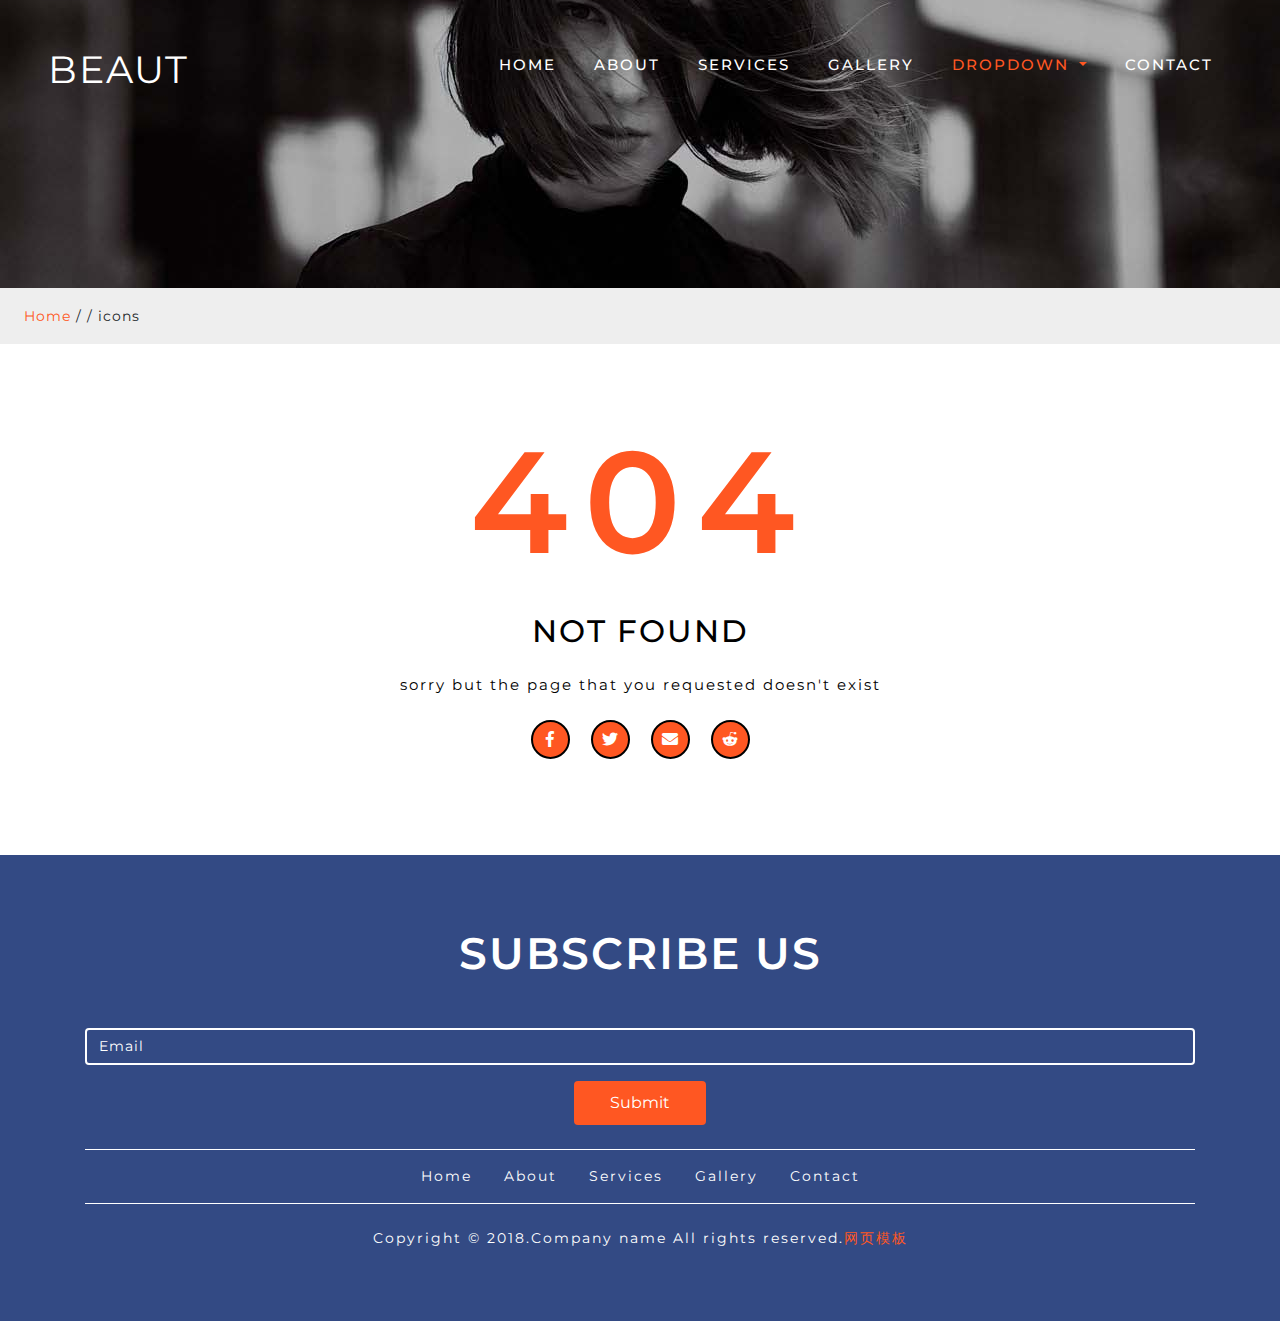
<file: webTest/icons.html>
<!DOCTYPE html>
<html lang="zxx">
   <head>
      <title>Home</title>
      <!--meta tags -->
      <meta charset="UTF-8">
      <meta name="viewport" content="width=device-width, initial-scale=1">
      <meta name="keywords" content="" />
      <script>
         addEventListener("load", function () {
         	setTimeout(hideURLbar, 0);
         }, false);
         
         function hideURLbar() {
         	window.scrollTo(0, 1);
         }
      </script>
      <!--//meta tags ends here-->
      <!--booststrap-->
      <link href="css/bootstrap.min.css" rel="stylesheet" type="text/css" media="all">
      <!--//booststrap end-->
      <!-- font-awesome icons -->
      <link href="css/fontawesome-all.min.css" rel="stylesheet" type="text/css" media="all">
      <!-- //font-awesome icons -->
      <link href="css/style.css" rel='stylesheet' type='text/css' media="all">
      <!--//stylesheets-->
      <link href="http://fonts.googleapis.com/css?family=Montserrat:300,400,500" rel="stylesheet">
      <link href="http://fonts.googleapis.com/css?family=Berkshire+Swash" rel="stylesheet">
   </head>
   <body>
      <!--headder-->
      <div class="header-outs" id="home">
         <div class="header-bar">
            <nav class="navbar navbar-expand-lg navbar-light">
               <div class="hedder-up">
                  <h1><a class="navbar-brand" href="index.html">Beaut</a></h1>
               </div>
               <button class="navbar-toggler" type="button" data-toggle="collapse" data-target="#navbarSupportedContent" aria-controls="navbarSupportedContent" aria-expanded="false" aria-label="Toggle navigation">
               <span class="navbar-toggler-icon"></span>
               </button>
               <div class="collapse navbar-collapse justify-content-end" id="navbarSupportedContent">
                  <ul class="navbar-nav ">
                     <li class="nav-item">
                        <a class="nav-link" href="index.html">Home <span class="sr-only">(current)</span></a>
                     </li>
                     <li class="nav-item ">
                        <a href="about.html" class="nav-link">About</a>
                     </li>
                     <li class="nav-item">
                        <a href="service.html" class="nav-link scroll">Services</a>
                     </li>
                     <li class="nav-item ">
                        <a href="gallery.html" class="nav-link">Gallery</a>
                     </li>
                     <li class="nav-item dropdown active">
                        <a class="nav-link dropdown-toggle" href="#" id="navbarDropdown" role="button" data-toggle="dropdown" aria-haspopup="true" aria-expanded="false">
                        Dropdown
                        </a>
                        <div class="dropdown-menu" aria-labelledby="navbarDropdown">
                           <a class="nav-link" href="icons.html">Icons</a>
                           <a class="nav-link " href="typography.html">Typography</a>
                        </div>
                     </li>
                     <li class="nav-item">
                        <a href="contact.html" class="nav-link">Contact</a>
                     </li>
                  </ul>
               </div>
            </nav>
         </div>
      </div>
      <!-- //Navigation-->
      <!--//headder-->
      <!-- banner -->
      <div class="inner_page-banner one-img">
      </div>
      <!--//banner -->
      <!-- short -->
      <div class="using-border py-3">
         <div class="inner_breadcrumb  ml-4">
            <ul class="short_ls">
               <li>
                  <a href="index.html">Home</a>
                  <span>/ /</span>
               </li>
               <li>icons</li>
            </ul>
         </div>
      </div>
      <!-- //short-->
      <!--service-->
      <section class="about-inner py-lg-4 py-md-3 py-sm-3 py-3">
         <div class="container-fluid py-lg-5 py-md-4 py-sm-4 py-3">
            <div class="page-not-agile text-center">
               <h4>404</h4>
               <div class="text-page py-lg-4 py-md-3 py-3">
                  <h5>NOT FOUND</h5>
               </div>
               <div class="sub-text-page">
                  <p>sorry but the page that you requested doesn't exist</p>
               </div>
               <div class="icons-social py-lg-4 py-md-3 py-3">
                  <ul>
                     <li class="mx-2">
                        <span class="fab fa-facebook-f"></span>
                     </li>
                     <li class="mx-2">
                        <span class="fab fa-twitter"></span>
                     </li>
                     <li class="mx-2">
                        <span class="fas fa-envelope"></span>
                     </li>
                     <li class="mx-2">
                        <span class="fab fa-reddit-alien"></span>
                     </li>
                  </ul>
               </div>
            </div>
         </div>
      </section>
      <!--//service-->
      <!--footer -->
      <footer class="py-lg-4 py-md-3 py-sm-3 py-3">
         <div class="container py-lg-5 py-md-5 py-sm-4 py-3">
            <h3 class="title clr text-center mb-lg-5 mb-md-4 mb-sm-4 mb-3"> Subscribe US</h3>
            <div class="sub-wthree-form">
               <form>
                  <div class="form-group email-sub-agile">
                     <input type="email" class="form-control email-sub-agile" placeholder="Email">
                  </div>
                  <div class="text-center">
                     <button type="submit" class="btn subscrib-btnn">Submit</button>
                  </div>
               </form>
            </div>
            <div class="buttom-nav py-sm-4 py-3">
               <nav class="border-line py-2">
                  <ul class="nav justify-content-center">
                     <li class="nav-item active">
                        <a class="nav-link" href="index.html">Home <span class="sr-only">(current)</span></a>
                     </li>
                     <li class="nav-item">
                        <a href="about.html" class="nav-link ">About</a>
                     </li>
                     <li class="nav-item">
                        <a href="service.html" class="nav-link">Services</a>
                     </li>
                     <li class="nav-item">
                        <a href="gallery.html" class="nav-link">Gallery</a>
                     </li>
                     <li class="nav-item">
                        <a href="contact.html" class="nav-link">Contact</a>
                     </li>
                  </ul>
               </nav>
            </div>
            <div class="copy-agile-right text-center">
               <p> 
                  Copyright &copy; 2018.Company name All rights reserved.<a target="_blank" href="http://www.aspku.com/moban/">&#x7F51;&#x9875;&#x6A21;&#x677F;</a>
               </p>
            </div>
         </div>
      </footer>
      <!--//footer-->
      <!--js working-->
      <script src='js/jquery-2.2.3.min.js'></script>
      <!--//js working-->
      <!--bootstrap working-->
      <script src="js/bootstrap.min.js"></script>
      <!-- //bootstrap working-->
   </body>
</html>
</file>
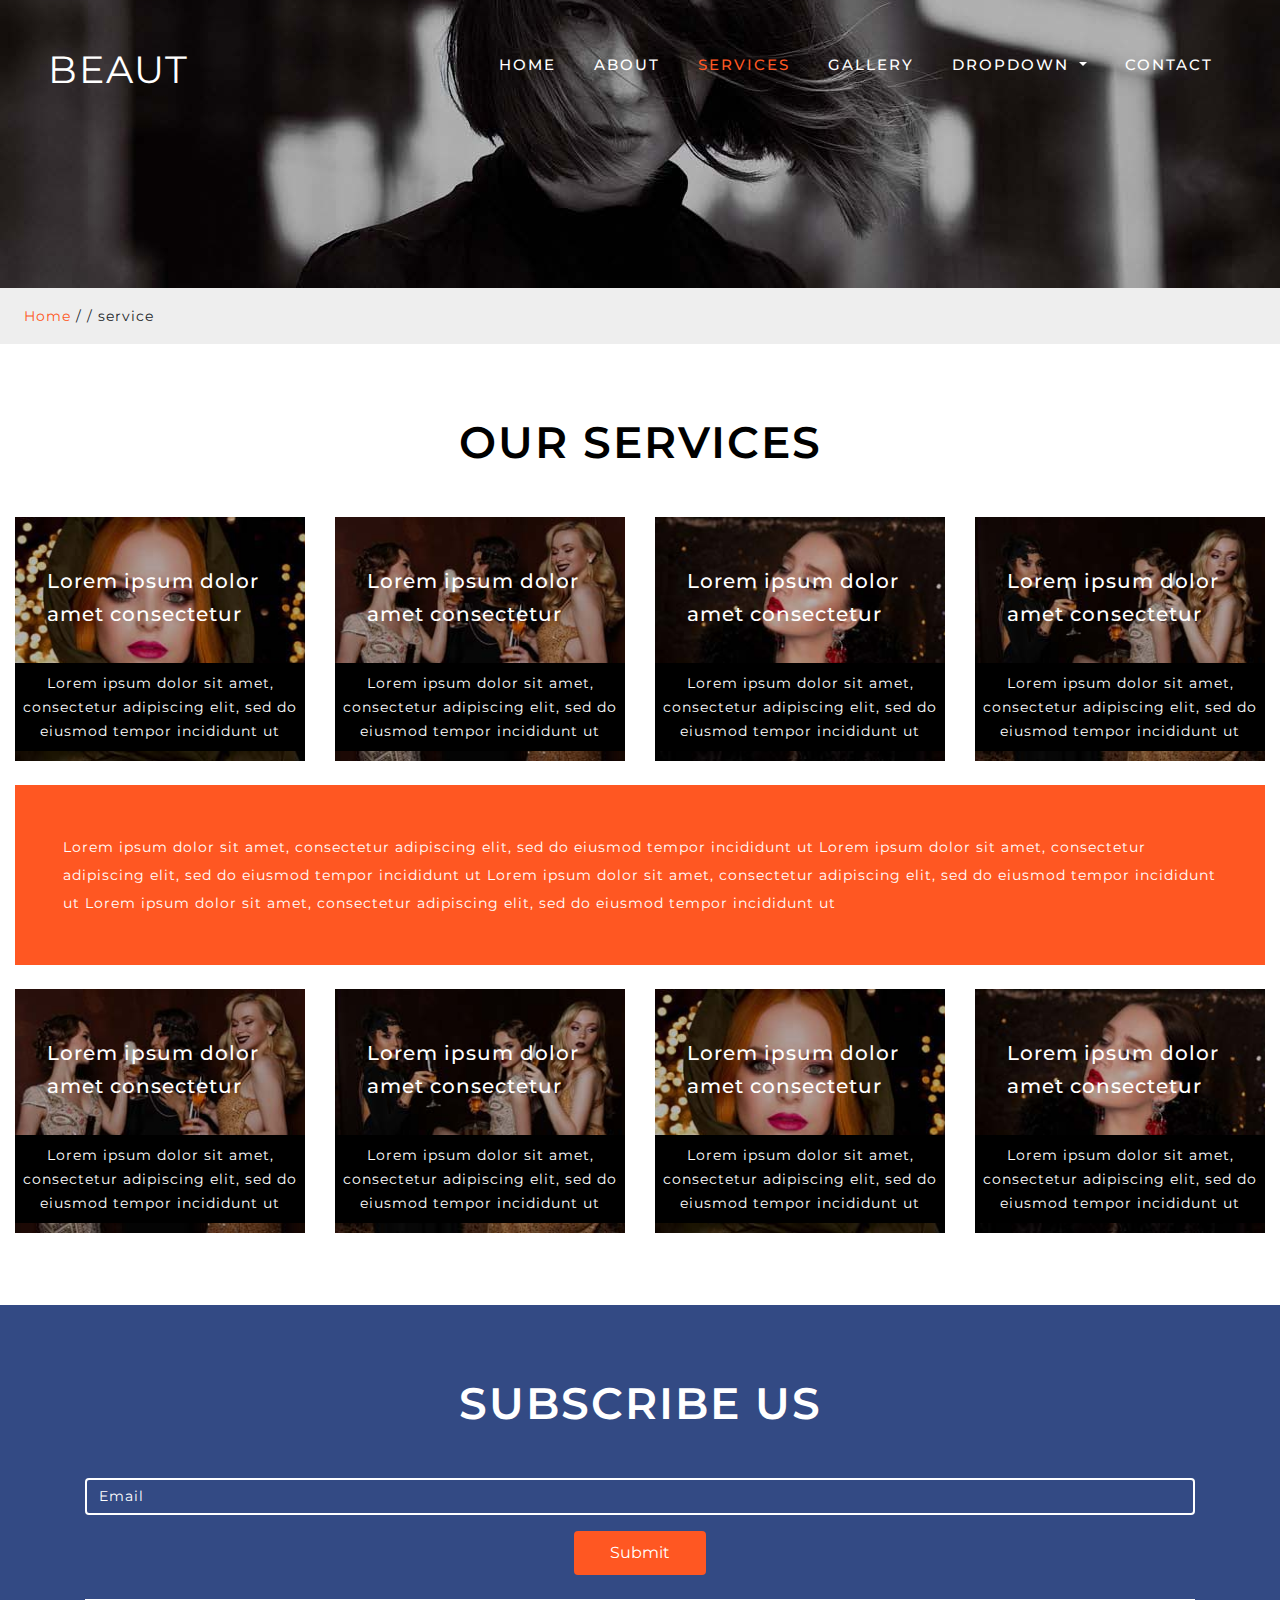
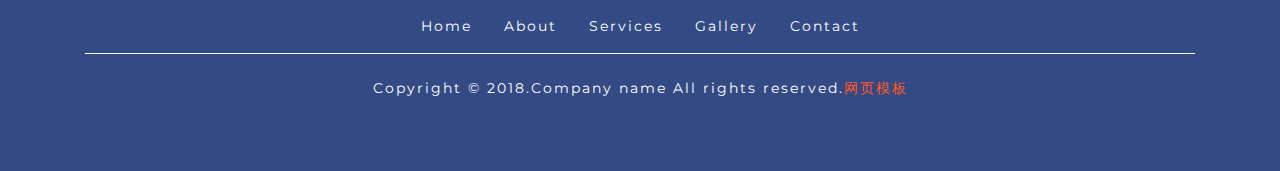
<file: webTest/service.html>
<!DOCTYPE html>
<html lang="zxx">
   <head>
      <title>Home</title>
      <!--meta tags -->
      <meta charset="UTF-8">
      <meta name="viewport" content="width=device-width, initial-scale=1">
      <meta name="keywords" content="" />
      <script>
         addEventListener("load", function () {
         	setTimeout(hideURLbar, 0);
         }, false);
         
         function hideURLbar() {
         	window.scrollTo(0, 1);
         }
      </script>
      <!--//meta tags ends here-->
      <!--booststrap-->
      <link href="css/bootstrap.min.css" rel="stylesheet" type="text/css" media="all">
      <!--//booststrap end-->
      <!-- font-awesome icons -->
      <link href="css/fontawesome-all.min.css" rel="stylesheet" type="text/css" media="all">
      <!-- //font-awesome icons -->
      <link href="css/style.css" rel='stylesheet' type='text/css' media="all">
      <!--//stylesheets-->
      <link href="http://fonts.googleapis.com/css?family=Montserrat:300,400,500" rel="stylesheet">
      <link href="http://fonts.googleapis.com/css?family=Berkshire+Swash" rel="stylesheet">
   </head>
   <body>
      <!--headder-->
      <div class="header-outs" id="home">
         <div class="header-bar">
            <nav class="navbar navbar-expand-lg navbar-light">
               <div class="hedder-up">
                  <h1><a class="navbar-brand" href="index.html">Beaut</a></h1>
               </div>
               <button class="navbar-toggler" type="button" data-toggle="collapse" data-target="#navbarSupportedContent" aria-controls="navbarSupportedContent" aria-expanded="false" aria-label="Toggle navigation">
               <span class="navbar-toggler-icon"></span>
               </button>
               <div class="collapse navbar-collapse justify-content-end" id="navbarSupportedContent">
                  <ul class="navbar-nav ">
                     <li class="nav-item">
                        <a class="nav-link" href="index.html">Home <span class="sr-only">(current)</span></a>
                     </li>
                     <li class="nav-item ">
                        <a href="about.html" class="nav-link">About</a>
                     </li>
                     <li class="nav-item active">
                        <a href="service.html" class="nav-link scroll">Services</a>
                     </li>
                     <li class="nav-item ">
                        <a href="gallery.html" class="nav-link">Gallery</a>
                     </li>
                     <li class="nav-item dropdown">
                        <a class="nav-link dropdown-toggle" href="#" id="navbarDropdown" role="button" data-toggle="dropdown" aria-haspopup="true" aria-expanded="false">
                        Dropdown
                        </a>
                        <div class="dropdown-menu" aria-labelledby="navbarDropdown">
                           <a class="nav-link" href="icons.html">Icons</a>
                           <a class="nav-link " href="typography.html">Typography</a>
                        </div>
                     </li>
                     <li class="nav-item">
                        <a href="contact.html" class="nav-link">Contact</a>
                     </li>
                  </ul>
               </div>
            </nav>
         </div>
      </div>
      <!-- //Navigation-->
      <!--//headder-->
      <!-- banner -->
      <div class="inner_page-banner one-img">
      </div>
      <!--//banner -->
      <!-- short -->
      <div class="using-border py-3">
         <div class="inner_breadcrumb  ml-4">
            <ul class="short_ls">
               <li>
                  <a href="index.html">Home</a>
                  <span>/ /</span>
               </li>
               <li>service</li>
            </ul>
         </div>
      </div>
      <!-- //short-->
      <!--service-->
      <section class="about-inner py-lg-4 py-md-3 py-sm-3 py-3">
         <div class="container-fluid py-lg-5 py-md-4 py-sm-4 py-3">
            <h3 class="title text-center mb-lg-5 mb-md-4 mb-sm-4 mb-3">Our Services</h3>
            <div class="row service-inner-agile">
               <div class="col-lg-3 col-md-6 col-sm-6 ser-service-grid rounded">
                  <div class=" agileinfo-service-four-grids ser-one">
                     <div class="ser-title">
                        <h4>Lorem ipsum dolor amet consectetur</h4>
                     </div>
                     <div class="ser-sub-inner text-center p-2 text-white">
                        <p> Lorem ipsum dolor sit amet, consectetur adipiscing elit, sed do eiusmod tempor incididunt ut</p>
                     </div>
                  </div>
               </div>
               <div class="col-lg-3 col-md-6 col-sm-6 ser-service-grid rounded">
                  <div class=" agileinfo-service-four-grids ser-two">
                     <div class="ser-title">
                        <h4>Lorem ipsum dolor amet consectetur</h4>
                     </div>
                     <div class="ser-sub-inner text-center p-2 text-white">
                        <p> Lorem ipsum dolor sit amet, consectetur adipiscing elit, sed do eiusmod tempor incididunt ut</p>
                     </div>
                  </div>
               </div>
               <div class="col-lg-3 col-md-6 col-sm-6 ser-service-grid rounded">
                  <div class=" agileinfo-service-four-grids ser-three">
                     <div class="ser-title">
                        <h4>Lorem ipsum dolor amet consectetur</h4>
                     </div>
                     <div class="ser-sub-inner text-center p-2 text-white">
                        <p> Lorem ipsum dolor sit amet, consectetur adipiscing elit, sed do eiusmod tempor incididunt ut</p>
                     </div>
                  </div>
               </div>
               <div class="col-lg-3 col-md-6 col-sm-6 ser-service-grid rounded">
                  <div class=" agileinfo-service-four-grids ser-four">
                     <div class="ser-title">
                        <h4>Lorem ipsum dolor amet consectetur</h4>
                     </div>
                     <div class="ser-sub-inner text-center p-2 text-white">
                        <p> Lorem ipsum dolor sit amet, consectetur adipiscing elit, sed do eiusmod tempor incididunt ut</p>
                     </div>
                  </div>
               </div>
            </div>
            <div class="ser-middle-service p-lg-5 my-lg-4 p-md-4 my-md-4 p-4 my-4">
               <p> Lorem ipsum dolor sit amet, consectetur adipiscing elit, sed do eiusmod tempor incididunt ut Lorem ipsum dolor sit amet, consectetur adipiscing elit, sed do eiusmod tempor incididunt ut
                  Lorem ipsum dolor sit amet, consectetur adipiscing elit, sed do eiusmod tempor incididunt ut Lorem ipsum dolor sit amet, consectetur adipiscing elit, sed do eiusmod tempor incididunt ut
               </p>
            </div>
            <div class="row service-inner-agile">
               <div class="col-lg-3 col-md-6 col-sm-6 ser-service-grid rounded">
                  <div class=" agileinfo-service-four-grids ser-two">
                     <div class="ser-title">
                        <h4>Lorem ipsum dolor amet consectetur</h4>
                     </div>
                     <div class="ser-sub-inner text-center p-2 text-white">
                        <p> Lorem ipsum dolor sit amet, consectetur adipiscing elit, sed do eiusmod tempor incididunt ut</p>
                     </div>
                  </div>
               </div>
               <div class="col-lg-3 col-md-6 col-sm-6 ser-service-grid rounded">
                  <div class=" agileinfo-service-four-grids ser-four">
                     <div class="ser-title">
                        <h4>Lorem ipsum dolor amet consectetur</h4>
                     </div>
                     <div class="ser-sub-inner text-center p-2 text-white">
                        <p> Lorem ipsum dolor sit amet, consectetur adipiscing elit, sed do eiusmod tempor incididunt ut</p>
                     </div>
                  </div>
               </div>
               <div class="col-lg-3 col-md-6 col-sm-6 ser-service-grid rounded">
                  <div class=" agileinfo-service-four-grids ser-one">
                     <div class="ser-title">
                        <h4>Lorem ipsum dolor amet consectetur</h4>
                     </div>
                     <div class="ser-sub-inner text-center p-2 text-white">
                        <p> Lorem ipsum dolor sit amet, consectetur adipiscing elit, sed do eiusmod tempor incididunt ut</p>
                     </div>
                  </div>
               </div>
               <div class="col-lg-3 col-md-6 col-sm-6 ser-service-grid rounded">
                  <div class=" agileinfo-service-four-grids ser-three">
                     <div class="ser-title">
                        <h4>Lorem ipsum dolor amet consectetur</h4>
                     </div>
                     <div class="ser-sub-inner text-center p-2 text-white">
                        <p> Lorem ipsum dolor sit amet, consectetur adipiscing elit, sed do eiusmod tempor incididunt ut</p>
                     </div>
                  </div>
               </div>
            </div>
         </div>
      </section>
      <!--//services-->
      <!--footer -->
      <footer class="py-lg-4 py-md-3 py-sm-3 py-3">
         <div class="container py-lg-5 py-md-5 py-sm-4 py-3">
            <h3 class="title clr text-center mb-lg-5 mb-md-4 mb-sm-4 mb-3"> Subscribe US</h3>
            <div class="sub-wthree-form">
               <form>
                  <div class="form-group email-sub-agile">
                     <input type="email" class="form-control email-sub-agile" placeholder="Email">
                  </div>
                  <div class="text-center">
                     <button type="submit" class="btn subscrib-btnn">Submit</button>
                  </div>
               </form>
            </div>
            <div class="buttom-nav py-sm-4 py-3">
               <nav class="border-line py-2">
                  <ul class="nav justify-content-center">
                     <li class="nav-item active">
                        <a class="nav-link" href="index.html">Home <span class="sr-only">(current)</span></a>
                     </li>
                     <li class="nav-item">
                        <a href="about.html" class="nav-link ">About</a>
                     </li>
                     <li class="nav-item">
                        <a href="service.html" class="nav-link">Services</a>
                     </li>
                     <li class="nav-item">
                        <a href="gallery.html" class="nav-link">Gallery</a>
                     </li>
                     <li class="nav-item">
                        <a href="contact.html" class="nav-link">Contact</a>
                     </li>
                  </ul>
               </nav>
            </div>
            <div class="copy-agile-right text-center">
               <p> 
                  Copyright &copy; 2018.Company name All rights reserved.<a target="_blank" href="http://www.aspku.com/moban/">&#x7F51;&#x9875;&#x6A21;&#x677F;</a>
               </p>
            </div>
         </div>
      </footer>
      <!--//footer-->
      <!--js working-->
      <script src='js/jquery-2.2.3.min.js'></script>
      <!--//js working-->
      <!--bootstrap working-->
      <script src="js/bootstrap.min.js"></script>
      <!-- //bootstrap working-->
   </body>
</html>
</file>
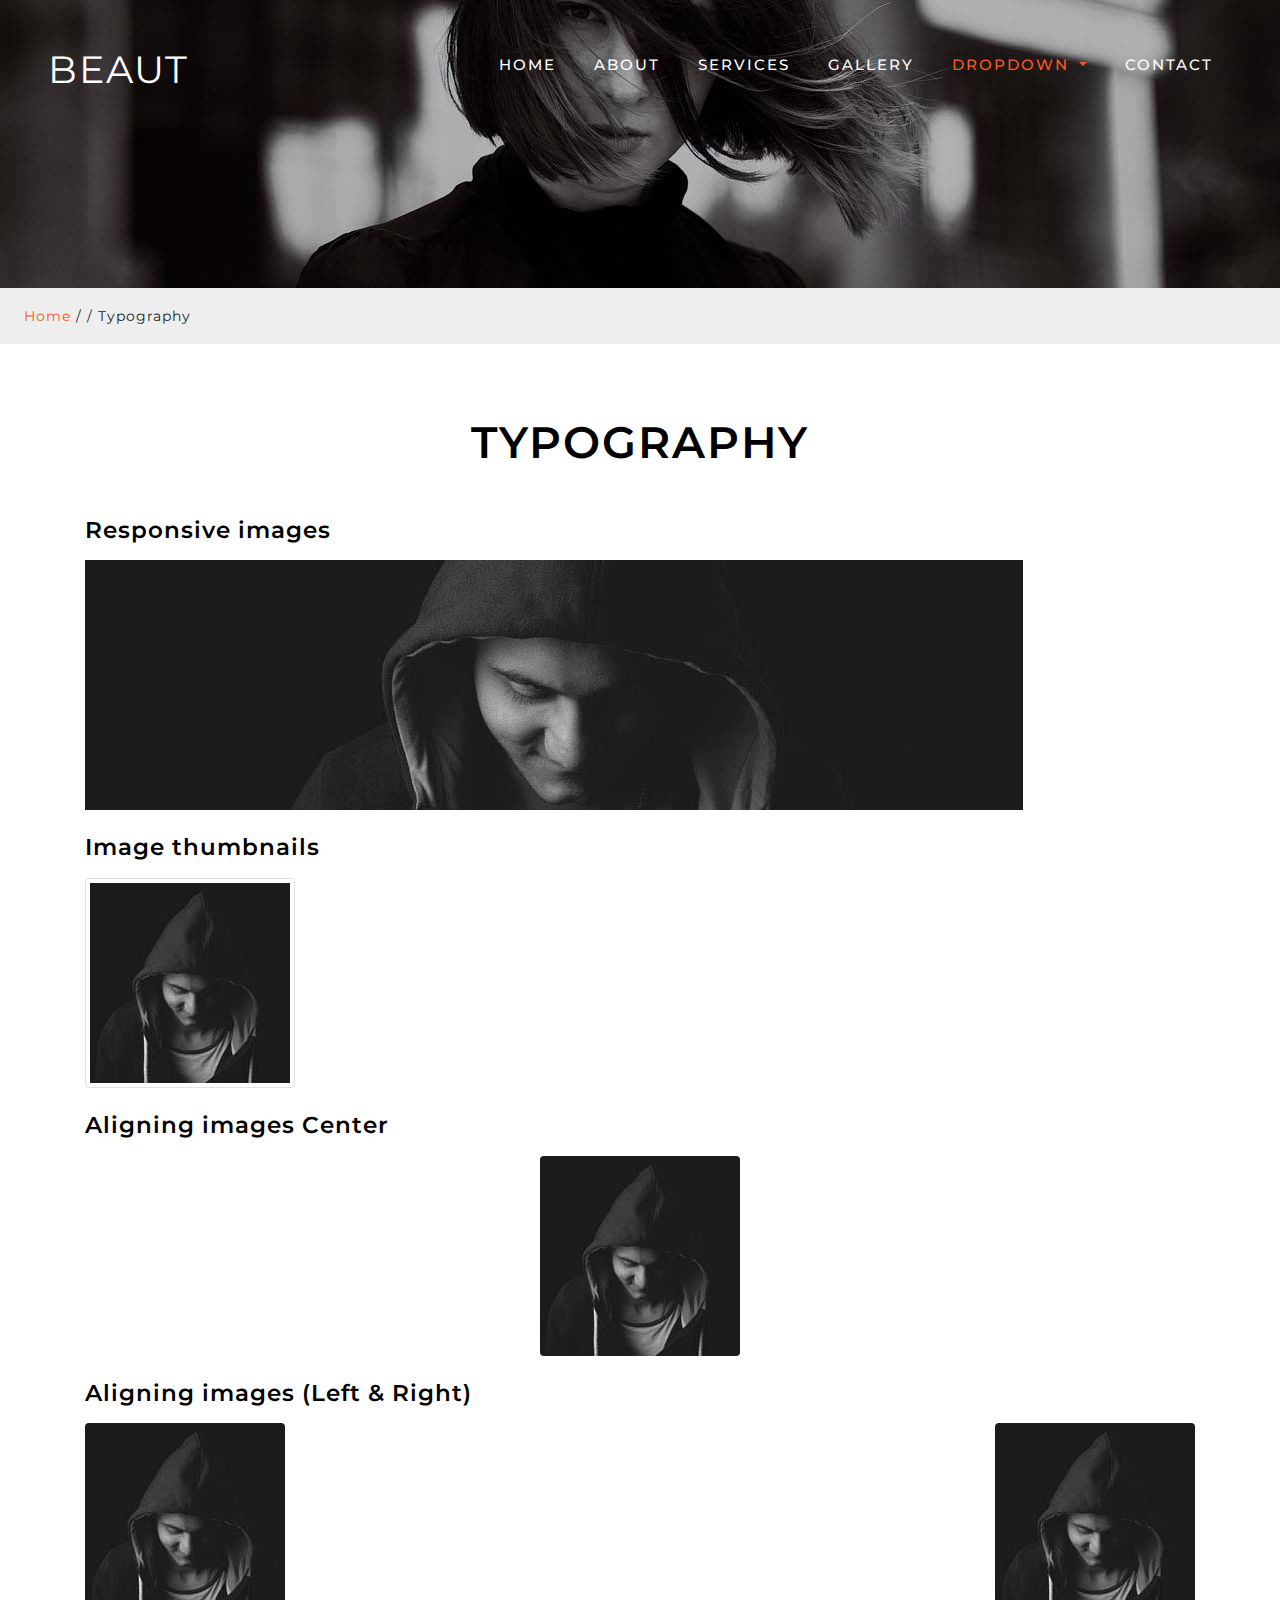
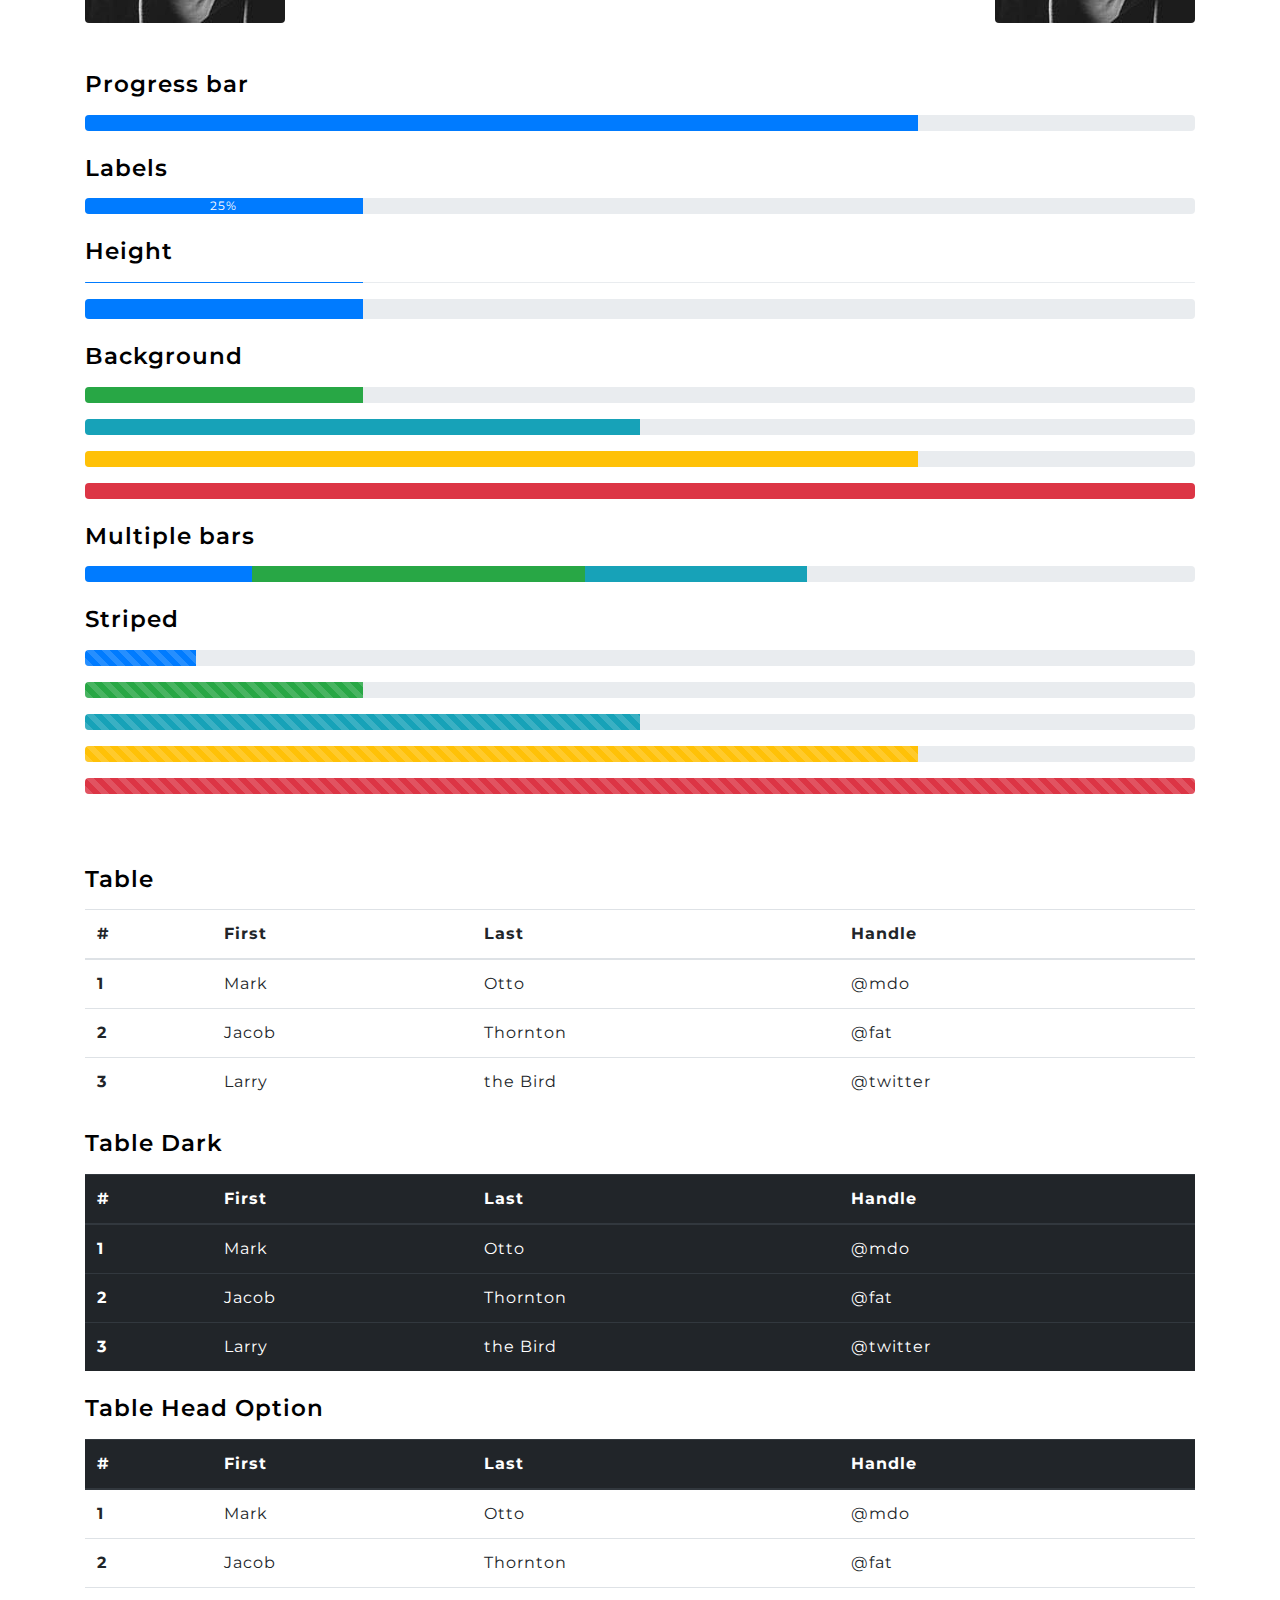
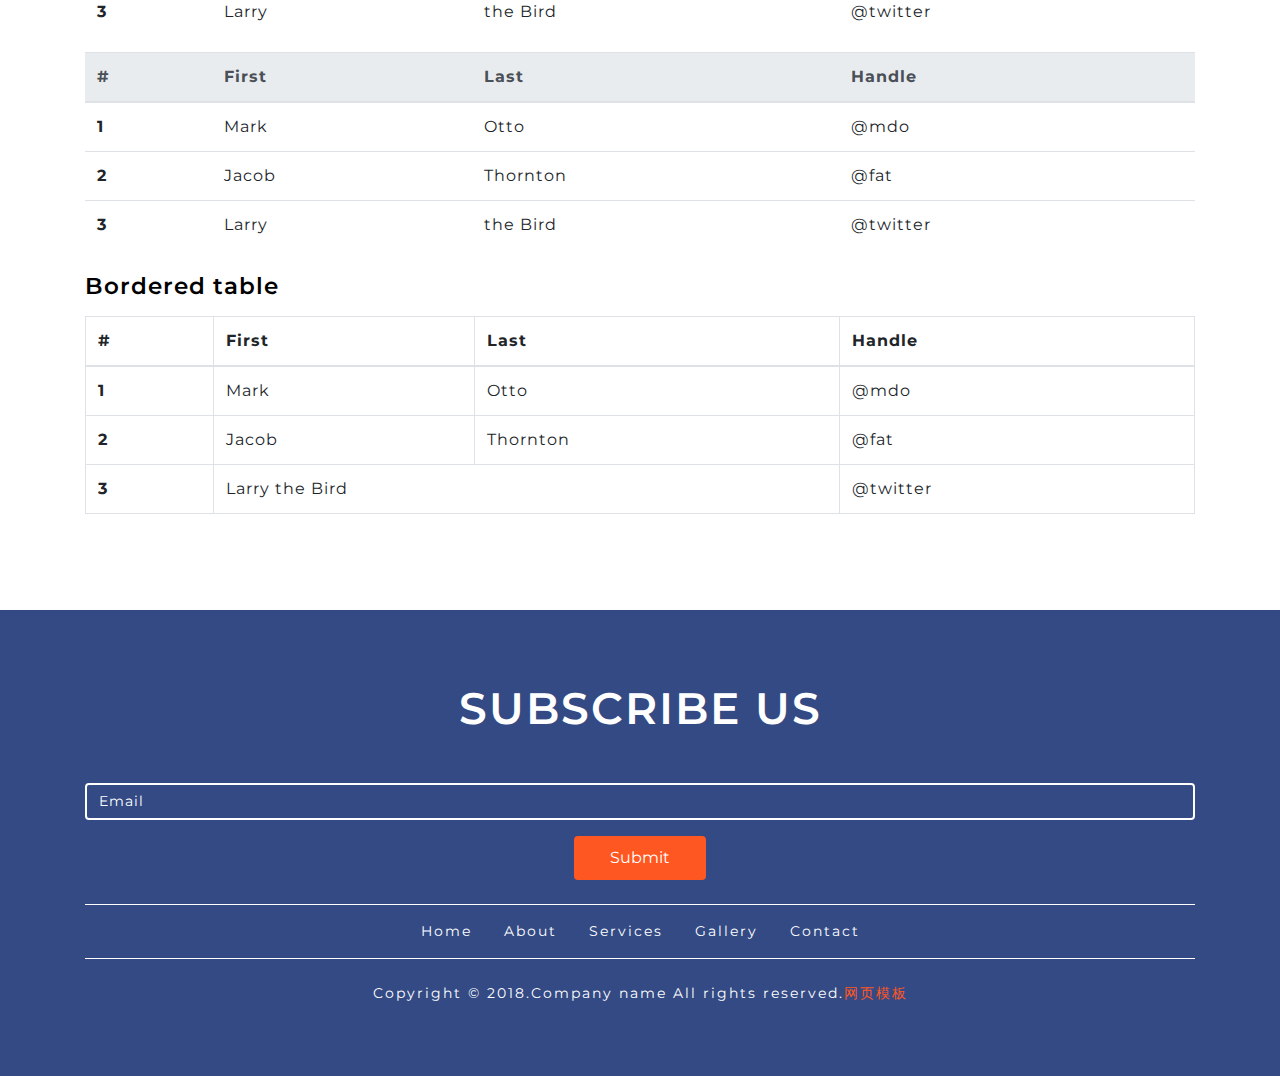
<file: webTest/typography.html>
<!DOCTYPE html>
<html lang="zxx">
   <head>
      <title>Home</title>
      <!--meta tags -->
      <meta charset="UTF-8">
      <meta name="viewport" content="width=device-width, initial-scale=1">
      <meta name="keywords" content="" />
      <script>
         addEventListener("load", function () {
         	setTimeout(hideURLbar, 0);
         }, false);
         
         function hideURLbar() {
         	window.scrollTo(0, 1);
         }
      </script>
      <!--//meta tags ends here-->
      <!--booststrap-->
      <link href="css/bootstrap.min.css" rel="stylesheet" type="text/css" media="all">
      <!--//booststrap end-->
      <!-- font-awesome icons -->
      <link href="css/fontawesome-all.min.css" rel="stylesheet" type="text/css" media="all">
      <!-- //font-awesome icons -->
      <link href="css/style.css" rel='stylesheet' type='text/css' media="all">
      <!--//stylesheets-->
      <link href="http://fonts.googleapis.com/css?family=Montserrat:300,400,500" rel="stylesheet">
      <link href="http://fonts.googleapis.com/css?family=Berkshire+Swash" rel="stylesheet">
   </head>
   <body>
      <!--headder-->
      <div class="header-outs" id="home">
         <div class="header-bar">
            <nav class="navbar navbar-expand-lg navbar-light">
               <div class="hedder-up">
                  <h1><a class="navbar-brand" href="index.html">Beaut</a></h1>
               </div>
               <button class="navbar-toggler" type="button" data-toggle="collapse" data-target="#navbarSupportedContent" aria-controls="navbarSupportedContent" aria-expanded="false" aria-label="Toggle navigation">
               <span class="navbar-toggler-icon"></span>
               </button>
               <div class="collapse navbar-collapse justify-content-end" id="navbarSupportedContent">
                  <ul class="navbar-nav ">
                     <li class="nav-item">
                        <a class="nav-link" href="index.html">Home <span class="sr-only">(current)</span></a>
                     </li>
                     <li class="nav-item ">
                        <a href="about.html" class="nav-link">About</a>
                     </li>
                     <li class="nav-item">
                        <a href="service.html" class="nav-link scroll">Services</a>
                     </li>
                     <li class="nav-item ">
                        <a href="gallery.html" class="nav-link">Gallery</a>
                     </li>
                     <li class="nav-item dropdown active">
                        <a class="nav-link dropdown-toggle" href="#" id="navbarDropdown" role="button" data-toggle="dropdown" aria-haspopup="true" aria-expanded="false">
                        Dropdown
                        </a>
                        <div class="dropdown-menu" aria-labelledby="navbarDropdown">
                           <a class="nav-link" href="icons.html">Icons</a>
                           <a class="nav-link" href="typography.html">Typography</a>
                        </div>
                     </li>
                     <li class="nav-item">
                        <a href="contact.html" class="nav-link">Contact</a>
                     </li>
                  </ul>
               </div>
            </nav>
         </div>
      </div>
      <!-- //Navigation-->
      <!--//headder-->
      <!-- banner -->
      <div class="inner_page-banner one-img">
      </div>
      <!--//banner -->
      <!-- short -->
      <div class="using-border py-3">
         <div class="inner_breadcrumb  ml-4">
            <ul class="short_ls">
               <li>
                  <a href="index.html">Home</a>
                  <span>/ /</span>
               </li>
               <li>Typography</li>
            </ul>
         </div>
      </div>
      <!-- //short-->
      <!--Typography-->
      <section class="about-inner py-lg-4 py-md-3 py-sm-3 py-3">
         <div class="container py-lg-5 py-md-4 py-sm-4 py-3">
            <h3 class="title text-center mb-lg-5 mb-md-4 mb-sm-4 mb-3">Typography</h3>
            <div class="typo-grids">
               <div class="sub-title">
                  <div class="sub-head mb-3">
                     <h4>Responsive images</h4>
                  </div>
                  <div class="bd-example mb-4">
                     <img src="images/tp1.jpg" class="img-fluid" alt="Responsive image">
                  </div>
               </div>
               <div class="sub-title">
                  <div class="sub-head mb-3">
                     <h4>Image thumbnails</h4>
                  </div>
                  <div class="bd-example mb-4">
                     <img src="images/tp2.jpg" alt="..." class="img-thumbnail">
                  </div>
               </div>
               <div class="sub-title">
                  <div class="sub-head mb-3">
                     <h4>Aligning images Center</h4>
                  </div>
                  <div class="bd-example text-center mb-4">
                     <img src="images/tp2.jpg" class="rounded mx-auto d-block" alt="...">
                  </div>
               </div>
               <div class="sub-title">
                  <div class="sub-head mb-3">
                     <h4>Aligning images (Left & Right)</h4>
                  </div>
                  <div class="bd-example mb-4">
                     <img src="images/tp2.jpg" class="rounded float-left" alt="...">
                     <img src="images/tp2.jpg" class="rounded float-right" alt="...">
                  </div>
                  <div class="clearfix"></div>
               </div>
            </div>
            <div class="typo-grids pt-md-5 pt-sm-4 pt-4">
               <div class="sub-title">
                  <div class="sub-head mb-3">
                     <h4>Progress bar</h4>
                  </div>
                  <div class="bd-example mb-4">
                     <div class="progress">
                        <div class="progress-bar w-75" role="progressbar" aria-valuenow="75" aria-valuemin="0" aria-valuemax="100"></div>
                     </div>
                  </div>
               </div>
               <div class="sub-title">
                  <div class="sub-head mb-3">
                     <h4>Labels</h4>
                  </div>
                  <div class="bd-example mb-4">
                     <div class="progress">
                        <div class="progress-bar" role="progressbar" style="width: 25%;" aria-valuenow="25" aria-valuemin="0" aria-valuemax="100">25%</div>
                     </div>
                  </div>
               </div>
               <div class="sub-title">
                  <div class="sub-head mb-3">
                     <h4>Height</h4>
                  </div>
                  <div class="bd-example mb-4">
                     <div class="progress  mb-3" style="height: 1px;">
                        <div class="progress-bar" role="progressbar" style="width: 25%;" aria-valuenow="25" aria-valuemin="0" aria-valuemax="100"></div>
                     </div>
                     <div class="progress" style="height: 20px;">
                        <div class="progress-bar" role="progressbar" style="width: 25%;" aria-valuenow="25" aria-valuemin="0" aria-valuemax="100"></div>
                     </div>
                  </div>
               </div>
               <div class="sub-title">
                  <div class="sub-head mb-3">
                     <h4>Background</h4>
                  </div>
                  <div class="bd-example mb-4">
                     <div class="progress mb-3">
                        <div class="progress-bar bg-success" role="progressbar" style="width: 25%" aria-valuenow="25" aria-valuemin="0" aria-valuemax="100"></div>
                     </div>
                     <div class="progress mb-3">
                        <div class="progress-bar bg-info" role="progressbar" style="width: 50%" aria-valuenow="50" aria-valuemin="0" aria-valuemax="100"></div>
                     </div>
                     <div class="progress mb-3">
                        <div class="progress-bar bg-warning" role="progressbar" style="width: 75%" aria-valuenow="75" aria-valuemin="0" aria-valuemax="100"></div>
                     </div>
                     <div class="progress mb-3">
                        <div class="progress-bar bg-danger" role="progressbar" style="width: 100%" aria-valuenow="100" aria-valuemin="0" aria-valuemax="100"></div>
                     </div>
                  </div>
               </div>
               <div class="sub-title">
                  <div class="sub-head mb-3">
                     <h4>Multiple bars</h4>
                  </div>
                  <div class="bd-example mb-4">
                     <div class="progress">
                        <div class="progress-bar" role="progressbar" style="width: 15%" aria-valuenow="15" aria-valuemin="0" aria-valuemax="100"></div>
                        <div class="progress-bar bg-success" role="progressbar" style="width: 30%" aria-valuenow="30" aria-valuemin="0" aria-valuemax="100"></div>
                        <div class="progress-bar bg-info" role="progressbar" style="width: 20%" aria-valuenow="20" aria-valuemin="0" aria-valuemax="100"></div>
                     </div>
                  </div>
               </div>
               <div class="sub-title">
                  <div class="sub-head mb-3">
                     <h4>Striped</h4>
                  </div>
                  <div class="bd-example mb-4">
                     <div class="progress mb-3">
                        <div class="progress-bar progress-bar-striped" role="progressbar" style="width: 10%" aria-valuenow="10" aria-valuemin="0" aria-valuemax="100"></div>
                     </div>
                     <div class="progress mb-3">
                        <div class="progress-bar progress-bar-striped bg-success" role="progressbar" style="width: 25%" aria-valuenow="25" aria-valuemin="0" aria-valuemax="100"></div>
                     </div>
                     <div class="progress mb-3">
                        <div class="progress-bar progress-bar-striped bg-info" role="progressbar" style="width: 50%" aria-valuenow="50" aria-valuemin="0" aria-valuemax="100"></div>
                     </div>
                     <div class="progress mb-3">
                        <div class="progress-bar progress-bar-striped bg-warning" role="progressbar" style="width: 75%" aria-valuenow="75" aria-valuemin="0" aria-valuemax="100"></div>
                     </div>
                     <div class="progress mb-3">
                        <div class="progress-bar progress-bar-striped bg-danger" role="progressbar" style="width: 100%" aria-valuenow="100" aria-valuemin="0" aria-valuemax="100"></div>
                     </div>
                  </div>
               </div>
            </div>
            <div class="typo-grids pt-md-5 pt-sm-4 pt-4">
               <div class="sub-title">
                  <div class="sub-head mb-3">
                     <h4>Table</h4>
                  </div>
                  <div class="bd-example mb-4">
                     <table class="table">
                        <thead>
                           <tr>
                              <th scope="col">#</th>
                              <th scope="col">First</th>
                              <th scope="col">Last</th>
                              <th scope="col">Handle</th>
                           </tr>
                        </thead>
                        <tbody>
                           <tr>
                              <th scope="row">1</th>
                              <td>Mark</td>
                              <td>Otto</td>
                              <td>@mdo</td>
                           </tr>
                           <tr>
                              <th scope="row">2</th>
                              <td>Jacob</td>
                              <td>Thornton</td>
                              <td>@fat</td>
                           </tr>
                           <tr>
                              <th scope="row">3</th>
                              <td>Larry</td>
                              <td>the Bird</td>
                              <td>@twitter</td>
                           </tr>
                        </tbody>
                     </table>
                  </div>
               </div>
               <div class="sub-title">
                  <div class="sub-head mb-3">
                     <h4>Table Dark</h4>
                  </div>
                  <div class="bd-example mb-4">
                     <table class="table table-dark">
                        <thead>
                           <tr>
                              <th scope="col">#</th>
                              <th scope="col">First</th>
                              <th scope="col">Last</th>
                              <th scope="col">Handle</th>
                           </tr>
                        </thead>
                        <tbody>
                           <tr>
                              <th scope="row">1</th>
                              <td>Mark</td>
                              <td>Otto</td>
                              <td>@mdo</td>
                           </tr>
                           <tr>
                              <th scope="row">2</th>
                              <td>Jacob</td>
                              <td>Thornton</td>
                              <td>@fat</td>
                           </tr>
                           <tr>
                              <th scope="row">3</th>
                              <td>Larry</td>
                              <td>the Bird</td>
                              <td>@twitter</td>
                           </tr>
                        </tbody>
                     </table>
                  </div>
               </div>
               <div class="sub-title">
                  <div class="sub-head mb-3 ">
                     <h4>Table Head Option</h4>
                  </div>
                  <div class="bd-example mb-4">
                     <table class="table">
                        <thead class="thead-dark">
                           <tr>
                              <th scope="col">#</th>
                              <th scope="col">First</th>
                              <th scope="col">Last</th>
                              <th scope="col">Handle</th>
                           </tr>
                        </thead>
                        <tbody>
                           <tr>
                              <th scope="row">1</th>
                              <td>Mark</td>
                              <td>Otto</td>
                              <td>@mdo</td>
                           </tr>
                           <tr>
                              <th scope="row">2</th>
                              <td>Jacob</td>
                              <td>Thornton</td>
                              <td>@fat</td>
                           </tr>
                           <tr>
                              <th scope="row">3</th>
                              <td>Larry</td>
                              <td>the Bird</td>
                              <td>@twitter</td>
                           </tr>
                        </tbody>
                     </table>
                     <table class="table">
                        <thead class="thead-light">
                           <tr>
                              <th scope="col">#</th>
                              <th scope="col">First</th>
                              <th scope="col">Last</th>
                              <th scope="col">Handle</th>
                           </tr>
                        </thead>
                        <tbody>
                           <tr>
                              <th scope="row">1</th>
                              <td>Mark</td>
                              <td>Otto</td>
                              <td>@mdo</td>
                           </tr>
                           <tr>
                              <th scope="row">2</th>
                              <td>Jacob</td>
                              <td>Thornton</td>
                              <td>@fat</td>
                           </tr>
                           <tr>
                              <th scope="row">3</th>
                              <td>Larry</td>
                              <td>the Bird</td>
                              <td>@twitter</td>
                           </tr>
                        </tbody>
                     </table>
                  </div>
               </div>
               <div class="sub-title">
                  <div class="sub-head mb-3">
                     <h4>Bordered table</h4>
                  </div>
                  <div class="bd-example mb-4">
                     <table class="table table-bordered">
                        <thead>
                           <tr>
                              <th scope="col">#</th>
                              <th scope="col">First</th>
                              <th scope="col">Last</th>
                              <th scope="col">Handle</th>
                           </tr>
                        </thead>
                        <tbody>
                           <tr>
                              <th scope="row">1</th>
                              <td>Mark</td>
                              <td>Otto</td>
                              <td>@mdo</td>
                           </tr>
                           <tr>
                              <th scope="row">2</th>
                              <td>Jacob</td>
                              <td>Thornton</td>
                              <td>@fat</td>
                           </tr>
                           <tr>
                              <th scope="row">3</th>
                              <td colspan="2">Larry the Bird</td>
                              <td>@twitter</td>
                           </tr>
                        </tbody>
                     </table>
                  </div>
               </div>
            </div>
         </div>
      </section>
      <!--//Typography-->
      <!--footer -->
      <footer class="py-lg-4 py-md-3 py-sm-3 py-3">
         <div class="container py-lg-5 py-md-5 py-sm-4 py-3">
            <h3 class="title clr text-center mb-lg-5 mb-md-4 mb-sm-4 mb-3"> Subscribe US</h3>
            <div class="sub-wthree-form">
               <form>
                  <div class="form-group email-sub-agile">
                     <input type="email" class="form-control email-sub-agile" placeholder="Email">
                  </div>
                  <div class="text-center">
                     <button type="submit" class="btn subscrib-btnn">Submit</button>
                  </div>
               </form>
            </div>
            <div class="buttom-nav py-sm-4 py-3">
               <nav class="border-line py-2">
                  <ul class="nav justify-content-center">
                     <li class="nav-item active">
                        <a class="nav-link" href="index.html">Home <span class="sr-only">(current)</span></a>
                     </li>
                     <li class="nav-item">
                        <a href="about.html" class="nav-link ">About</a>
                     </li>
                     <li class="nav-item">
                        <a href="service.html" class="nav-link">Services</a>
                     </li>
                     <li class="nav-item">
                        <a href="gallery.html" class="nav-link">Gallery</a>
                     </li>
                     <li class="nav-item">
                        <a href="contact.html" class="nav-link">Contact</a>
                     </li>
                  </ul>
               </nav>
            </div>
            <div class="copy-agile-right text-center">
               <p> 
                  Copyright &copy; 2018.Company name All rights reserved.<a target="_blank" href="http://www.aspku.com/moban/">&#x7F51;&#x9875;&#x6A21;&#x677F;</a>
               </p>
            </div>
         </div>
      </footer>
      <!--//footer-->
      <!--js working-->
      <script src='js/jquery-2.2.3.min.js'></script>
      <!--//js working-->
      <!-- gallery -->
      <!--bootstrap working-->
      <script src="js/bootstrap.min.js"></script>
      <!-- //bootstrap working-->
   </body>
</html>
</file>
<file: webTest/css/style.css>
html,
body {
padding: 0;
margin: 0;
background: #fff;
letter-spacing: 1px;
font-family: 'Montserrat', sans-serif;
}
body a {
outline: none;
transition: 0.5s all;
-webkit-transition: 0.5s all;
-moz-transition: 0.5s all;
-o-transition: 0.5s all;
-ms-transition: 0.5s all;
text-decoration: none;
}
body a:hover {
text-decoration: none;
}
body a:focus,
a:hover {
text-decoration: none;
}
input[type="button"],
input[type="submit"] {
transition: 0.5s all;
-webkit-transition: 0.5s all;
-moz-transition: 0.5s all;
-o-transition: 0.5s all;
-ms-transition: 0.5s all;
letter-spacing: 1px;
font-family: 'Montserrat', sans-serif;
}
select,input[type="email"],input[type="text"],input[type=password],
input[type="button"],input[type="submit"],textarea{
font-family: 'Montserrat', sans-serif;
transition:0.5s all;
-webkit-transition:0.5s all;
-moz-transition:0.5s all;
-o-transition:0.5s all;
-ms-transition:0.5s all;
letter-spacing: 1px;
}
h1,
h2,
h3,
h4,
h5,
h6 {
margin: 0;
padding: 0;
font-family: 'Montserrat', sans-serif;
letter-spacing: 1px;
}
p {
margin: 0;
padding: 0;
letter-spacing: 1px;
font-family: 'Montserrat', sans-serif;
}
ul {
margin: 0;
padding: 0;
list-style-type: none;
}
/*-- //Reset-Code --*/
.title {
font-size: 50px;
color: #000;
letter-spacing: 3px;
font-weight: 600;
text-transform: uppercase;
}
.clr {
color: #fff;
}
.lft{    text-align: left;}
.rigt{    text-align: right;}
/*-- header --*/ 
/*-- nav --*/
.header-bar {
position: absolute;
width: 100%;
z-index: 99;
}
h1 a.navbar-brand {
font-size: 41px;
color: #fff !important;
text-transform: uppercase;
font-weight: 400;
letter-spacing: 2px;
margin: 0px;
}
.navbar-light .navbar-nav .nav-link {
color: #fff;
font-size: 15px;
letter-spacing: 2px;
text-transform: uppercase;
font-weight: 500;
padding: 10px 25px;
transition: 0.5s all;
-webkit-transition: 0.5s all;
-moz-transition: 0.5s all;
-o-transition: 0.5s all;
-ms-transition: 0.5s all;
}
nav.navbar.navbar-expand-lg.navbar-light {
background: rgba(14, 14, 14, 0);
padding: 2em 3em 0em;
}
.navbar-light .navbar-nav .nav-link:focus, .navbar-light .navbar-nav .nav-link:hover {
color:#ff5722;
}
.navbar-light .navbar-nav .active>.nav-link,
.navbar-light .navbar-nav .nav-link.active, 
.navbar-light .navbar-nav .nav-link.open, 
.navbar-light .navbar-nav .open>.nav-link {
color: #ff5722 ;
}
.navbar-light .navbar-nav .active>.nav-link, .navbar-light .navbar-nav .nav-link.active, .navbar-light .navbar-nav .nav-link.show, .navbar-light .navbar-nav .show>.nav-link {
color: #ff5722;
}
/*-- //nav --*/
/*-- //header --*/ 
/*-- inner-banner --*/ 
.inner_page-banner {
text-align: center;
background: url(../images/b1.jpg) no-repeat center;
background-size: cover;
-webkit-background-size: cover;
-moz-background-size: cover;
-o-background-size: cover;
-ms-background-size: cover;
min-height: 300px;
}
ul.short_ls li a {
color: #ff5722;
text-decoration: none;
}
ul.short_ls li {
list-style: none;
display: inline-block;
letter-spacing: 1px;
font-size: 14px;
}
.using-border {
width: 100%;
border: none;
background: #eee;
}
/*-- //inner-banner --*/ 
/*-- banner --*/ 
.hedder-up {
padding: 10px 0px 0px;
text-align: center;
}
.one-img{  background: url(../images/b1.jpg)no-repeat center;}
.two-img{  background: url(../images/b2.jpg)no-repeat center;}
.three-img{  background: url(../images/b3.jpg)no-repeat center;} 
.slider-img{  background-size: cover;
min-height: 800px;}  
.rslides {
position: relative;
list-style: none;
overflow: hidden;
width: 100%;
padding: 0;
margin: 0;
}
.rslides li {
-webkit-backface-visibility: hidden;
position: absolute;
display: none;
width: 100%;
left: 0;
top: 0;
}
.rslides li:first-child {
position: relative;
display: block;
float: left;
}
.rslides img {
display: block;
height: auto;
float: left;
width: 100%;
border: 0;
}
/*-- //banner Slider --*/
.rslides {
margin: 0 auto 40px;
}
#slider2,
#slider3 {
box-shadow: none;
-moz-box-shadow: none;
-webkit-box-shadow: none;
margin: 0 auto;
}
.rslides_tabs {
list-style: none;
padding: 0;
background: rgba(0,0,0,.25);
box-shadow: 0 0 1px rgba(255,255,255,.3), inset 0 0 5px rgba(0,0,0,1.0);
-moz-box-shadow: 0 0 1px rgba(255,255,255,.3), inset 0 0 5px rgba(0,0,0,1.0);
-webkit-box-shadow: 0 0 1px rgba(255,255,255,.3), inset 0 0 5px rgba(0,0,0,1.0);
font-size: 18px;
list-style: none;
margin: 0 auto 50px;
max-width: 540px;
padding: 10px 0;
text-align: center;
width: 100%;
}
.rslides_tabs li {
display: inline;
float: none;
margin-right: 1px;
}
.rslides_tabs a {
width: auto;
line-height: 20px;
padding: 9px 20px;
height: auto;
background: transparent;
display: inline;
}
.rslides_tabs li:first-child {
margin-left: 0;
}
.rslides_tabs .rslides_here a {
background: rgba(255,255,255,.1);
color: #fff;
font-weight: bold;
}
a {
color: #fff;
text-decoration: none;
}
/* Callback example */
/*.events {
list-style: none;
}*/
.callbacks_container {
position: relative;
float: left;
width: 100%;
}
.callbacks {
position: relative;
list-style: none;
overflow: hidden;
width: 100%;
padding: 0;
margin: 0;
}
.callbacks li {
position: absolute;
width: 100%;
left: 0;
top: 0;
}
.callbacks img {
display: block;
position: relative;
z-index: 1;
height: auto;
width: 100%;
border: 0;
}
.callbacks .caption {
display: block;
position: absolute;
z-index: 2;
font-size: 20px;
text-shadow: none;
color: #fff;
background: #000;
background: rgba(0,0,0, .8);
left: 0;
right: 0;
bottom: 0;
padding: 10px 20px;
margin: 0;
max-width: none;
}
.slider-info {
padding: 22em 0 0;
width: 100%;
}
.upper-info {
position: relative;
}
.bottom-info {
position: absolute;
width: 74%;
bottom: 221px;
left: 13%;
}
.upper-info h5 {
font-size: 8em;
color: #ff5722;
text-transform: uppercase;
font-weight: 600;
letter-spacing: 8px;
}
.slider-info h4 {
color: #fff;
font-size: 42px;
letter-spacing: 5px;
}
.outs_more-buttn a,.outs-about-buttn a {
font-size: 14px;
color: #fff;
text-decoration: none;
text-transform: uppercase;
display: inline-block;
letter-spacing: 2px;
background-color: rgba(255, 255, 255, 0.05);
outline: none;
padding: 10px 22px;
border: 2px double #ff5722;
margin-top: 87px;
}
.outs_more-buttn a:hover{
background:#ff5722;
color: #fff;
}
/*.callbacks_nav {
position: absolute;
-webkit-tap-highlight-color: rgba(0,0,0,0);
top: 80%;
left: 0;
opacity: 0.7;
z-index: 3;
text-indent: -9999px;
overflow: hidden;
text-decoration: none;
height: 53px;
width: 53px;
background:rgba(230, 230, 230, 0) url("../images/left-arrow.png") no-repeat left top;
margin-top: -45px;
}*/
/*.callbacks_nav:active {
opacity: 1.0;
}*/
/*.callbacks_nav.next {
left: auto;
background:rgba(230, 230, 230, 0)  url("../images/right-arrow.png") no-repeat 0px 0px;
background-position: right top;
right: 0;
}*/
/*.callbacks_nav ,
.callbacks_nav.next {
background-size:40px;
}*/
#slider3-pager a {
display: inline-block;
}
#slider3-pager img {
float: left;
}
#slider3-pager .rslides_here a {
background: transparent;
box-shadow: 0 0 0 2px #666;
}
#slider3-pager a {
padding: 0;
}
/*--pager--*/
.callbacks_tabs {
list-style: none;
position: absolute;
padding: 0;
bottom: 40%;
right: 4%;
margin: 0;
z-index: 9;
display: block;
text-align: center;
}
.callbacks_tabs li {
display: block;
margin: 0px 11px 0px;
}
.callbacks_tabs a {
visibility: hidden;
}
.callbacks_tabs a:after {
content: "\f111";
font-size: 0;
font-family: FontAwesome;
visibility: visible;
display: block;
width: 21px;
height: 21px;
display: inline-block;
background: #ff5722;
border: none;
border-radius: 50%;
}
.callbacks_here a:after {
background: #000;
border: 4px solid #ff5722;
}
/*-- //banner --*/
/*--about --*/
.agile-abt-info h2 {
font-size: 37px;
color: #ff5722;
padding-bottom: 20px;
line-height: 51px;
font-weight: bold;
font-family: 'Berkshire Swash', cursive;
}
.info-sub-w3 p{
font-size: 14px;
letter-spacing: 2px;
color: #000;
line-height: 28px;
}
.outs-about-buttn a {
margin-top: 28px;
background: #ff5722;
}
.outs-about-buttn a:hover {border:2px solid #ff5722;
background:rgba(255, 255, 255, 0.05);
color:#000;}
/*-- counter--*/
.rate {
background: url(../images/r1.jpg)no-repeat center;
}
.stats-grid {
text-align: center;
margin: 0 auto;
}
.counter {
font-size: 25px;
color: #f76200;
font-weight: 500; 
letter-spacing: 1px;
}
.stat-info h4 {
font-size: 23px;
color: #000;
letter-spacing: 1px;
font-family: 'Berkshire Swash', cursive;
}
.stats-grid span {
font-size: 37px;
color: #ff5722;
}
/*-- //counter --*/
/*-- //About-inner --*/
.wls-sub-hedder-right h4 {
font-size: 31px;
color: #ff5722;
font-weight: 600;
}
.using-sub-para p {
font-size: 14px;
color: #000;
letter-spacing: 1px;
line-height: 27px;
}
.abut-info-left h4 {
font-size: 22px;
text-transform: capitalize;
letter-spacing: 2px;
padding-bottom: 8px;
color: #000;
font-weight:500;
line-height: 34px;
}
.abut-info-left p {
font-size: 14px;
color: #000;
}
.abut-num-left h6 {
font-size: 25px;
text-align: center;
color: #fff;
background: #334a84;
width: 56px;
height: 56px;
margin: 0 auto;
line-height: 57px;
border-radius: 50px;
}
.about-inner-arrow ul li p {
display: inline-block;
font-size: 15px;
}
.about-inner-arrow span.dog-arrow {
color: #334a84;
font-size: 18px;
}
/*-- //About-inner --*/
/*-- //About --*/
/*-- services --*/
.service,.team,footer{
background:#334a84;
}
.ser-one{    background: url(../images/ss1.jpg) no-repeat center;
}
.ser-two{    background: url(../images/ss2.jpg) no-repeat center;
}
.ser-three{    background: url(../images/ss3.jpg) no-repeat center;
}
.ser-four{    background: url(../images/ss4.jpg) no-repeat center;
}
.ser-one,.ser-two,.ser-three,.ser-four	{
background-size: cover;
min-height:244px;}
.white-right h4 {
font-size: 26px;
color: #ff5722;
letter-spacing: 2px;
margin: 17px 0px;
}
.white-right p {
line-height: 25px;
font-size: 15px;
color: #000;
padding-bottom: 12px;
}
.white-left span {
font-size: 44px;
color: #000;
transition: 0.5s all;
-webkit-transition: 0.5s all;
-moz-transition: 0.5s all;
-o-transition: 0.5s all;
-ms-transition: 0.5s all;
}
.white-shadow {
background: #ffffff;
}
.white-shadow:hover span.banner-icon {
color: #ff5722;
}
.outs-agile-buttn a {
font-size: 14px;
color:  #ff5722;
}
.outs-agile-buttn a:hover{color:#000;}
.agileinfo-service-img{ text-align:center;
}
.ser-service-grid{transition: 0.5s all;
-webkit-transition: 0.5s all;
-moz-transition: 0.5s all;
-o-transition: 0.5s all;
-ms-transition: 0.5s all;}
.agileinfo-service-four-grids {
transition: 0.5s all;
-webkit-transition: 0.5s all;
-moz-transition: 0.5s all;
-o-transition: 0.5s all;
-ms-transition: 0.5s all;
}
.ser-sub-inner {
background: #000;
}
.ser-sub-inner p {
font-size: 14px;
line-height: 24px;
}
.ser-title {
padding: 3em 2em 2em;
}
.ser-title h4 {
font-size: 24px;
line-height: 38px;
color: #fff;
}
.ser-middle-service {
background: #ff5722;
}
.ser-middle-service p {
font-size: 14px;
color: #fff;
line-height: 28px;
transition: 0.5s all;
-webkit-transition: 0.5s all;
-moz-transition: 0.5s all;
-o-transition: 0.5s all;
-ms-transition: 0.5s all;
}
.ser-service-grid:hover .ser-sub-inner {
background:#ff5722;
}
/*-- //services --*/
/*-- blog--*/
.left-side-agile h4 {
font-size: 28px;
letter-spacing: 1px;
line-height: 44px;
color: #ff5722;
font-family: 'Berkshire Swash', cursive;
}
p.groom-right {
font-size: 14px;
letter-spacing: 2px;
color: #000;
line-height: 30px;
padding: 25px 0px;
}
.blog-w3l-bottom img,.blog-w3l-left img, 
.blog-w3l-right img {
-webkit-box-shadow:2px 6px 17px -4px rgb(0, 0, 0);
-moz-box-shadow:2px 6px 17px -4px rgb(0, 0, 0);
box-shadow:2px 6px 17px -4px rgb(0, 0, 0);
}
/*--// blog--*/
/*--team--*/
.w3l-team-info {
position: relative;
}
.team-info-list {
position: absolute;
bottom: 49px;
left: -8%;
width: 33%;
background: #ff5722;
}
.team-info-list h5{
font-size: 20px;
color: #fff;
padding-bottom: 7px;
}
.team-info-list p {
font-size: 14px;
color: #000;
}
/*--//team--*/
/*--contact--*/
label.sub-title-w3layouts {
font-size: 17px;
font-weight: 600;
color: #ff5722;
}
.contact-forms input ,.contact-forms textarea{
font-size: 14px;
color: #000;
padding: 1em;
border: 1px solid #000;
background: #dedede;
outline:none;
}
.contact-forms textarea{
resize:none;
height:10em;
}
.address_mail_footer_grids iframe {
width: 100%;
height: 13.5em;
border: none;
}
.contact_footer_grid_left h5 {
font-size: 18px;
font-weight: 600;
letter-spacing: 2px;
background: #334a84;
color: #fff;
padding: 11px;
}
.footer_grid_left p,.footer_grid_left p a{
font-size: 14px;
color: #000;
line-height: 34px;
}
.footer_grid_left p a:hover{color:#ff5722;}
.sent-butnn {
font-size: 17px;
padding: 11px 0px;
color: #fff;
margin-top: 2em;
background: #ff5722;
}
/*--//contact--*/
/*--icons 404 pages--*/
.page-not-agile h4 {
font-size: 11em;
letter-spacing: 19px;
color: #ff5722;
font-weight: 600;
}
.text-page h5 {
font-size: 33px;
color: #000;
letter-spacing: 3px;
}
.sub-text-page p {
font-size: 15px;
color: #000;
letter-spacing: 2px;
}
.icons-social ul li {
display: inline-block;
}
.icons-social ul li span {
color: #ffffff;
border: 2px solid #000;
width: 42px;
height: 42px;
border-radius: 50%;
line-height: 37px;
font-size: 18px;
background: #ff5722;
}
/*--//icons 404 pages--*/
/*--typography--*/
.progress-bar {
display: -webkit-box;
display: -ms-flexbox;
display: flex;
-webkit-box-orient: vertical;
-webkit-box-direction: normal;
-ms-flex-direction: column;
flex-direction: column;
-webkit-box-pack: center;
-ms-flex-pack: center;
justify-content: center;
color: #fff;
text-align: center;
background-color: #007bff;
transition: width .6s ease;
}
.sub-head h4 {
font-size: 23px;
font-weight: 600;
color: #000;
}
/*--//typography--*/
/*footer*/
.email-sub-agile input[type="email"] {
font-size: 14px;
color: #fff;
outline: none !important;
border: 2px solid #ffffff;
background: none;
}
::-webkit-input-placeholder { /* Chrome */
color: #fff !important;
}
:-ms-input-placeholder { /* IE 10+ */
color: #fff !important;
}
::-moz-placeholder { /* Firefox 19+ */
color: #fff !important;
opacity: 1;
}
:-moz-placeholder { /* Firefox 4 - 18 */
color: #fff !important;
opacity: 1;
}
.subscrib-btnn {
background: #ff5722;
color: #fff;
font-size: 18px;
padding: 9px 39px;
outline:none;
}
/*--footer nav--*/
.nav-link:focus, .nav-link:hover {
color: #ff5722;
text-decoration: none;
}
nav.border-line {
border-top: 1px solid #fff;
border-bottom: 1px solid #fff;
}
.nav-link {
font-size: 14px;
color: #fff;
letter-spacing: 2px;
}
/*--//footer nav--*/
footer p {
font-size: 14px;
color: #fff;
letter-spacing: 2px;
}
footer p a {
color: #ff5722;
}
footer p a:hover {
color: rgb(255, 255, 255);
}
/*-- to-top --*/
#toTop {
display: none;
text-decoration: none;
position: fixed;
bottom: 20px;
right: 2%;
overflow: hidden;
z-index: 999; 
width: 46px;
height: 36px;
border: none;
text-indent: 100%;
background: url(../images/arrow.png) no-repeat 0px 0px;
}
#toTopHover {
width: 32px;
height: 32px;
display: block;
overflow: hidden;
float: right;
opacity: 0;
-moz-opacity: 0;
filter: alpha(opacity=0);
}
/*-- //to-top --*/
/*--responsive--*/
@media(max-width:1920px){
}
@media(max-width:1680px){
}
@media(max-width:1600px){
}
@media(max-width:1440px){
.slider-img {
min-height: 680px;
}
.slider-info {
padding: 15em 0 0;
}
.slider-info h4 {
font-size: 38px;
}
.upper-info h5 {
font-size: 7em;
}
h1 a.navbar-brand {
font-size: 38px;
}
.outs_more-buttn a, .outs-about-buttn a {
letter-spacing:1px;
padding: 9px 20px;
}
.agile-abt-info h2 {
font-size: 34px;
}
.stat-info h4 {
font-size: 21px;
}
.stats-grid span {
font-size: 33px;
}
.title {
font-size: 46px;
}
.white-right h4 {
font-size: 24px;
margin: 12px 0px;
}
.left-side-agile h4 {
font-size: 26px;
line-height: 40px;
}
p.groom-right {
letter-spacing: 1px
}
.wls-sub-hedder-right h4 {
font-size: 28px;
}
.abut-num-left h6 {
width: 53px;
height: 53px;
line-height: 55px;
font-size: 22px;
}
.inner_page-banner {
min-height: 288px;
}
.ser-title h4 {
font-size: 22px;
line-height: 33px;
}
.page-not-agile h4 {
font-size: 9em;
letter-spacing: 16px;
}
.text-page h5 {
font-size: 31px;
letter-spacing: 2px;
}
.contact-forms input, .contact-forms textarea {
font-size: 14px;
padding: .8em 1em;
}
}
@media(max-width:1366px){
.slider-img {
min-height: 653px;
}
.bottom-info {
bottom: 191px;
}	
.info-sub-w3 p {
letter-spacing: 1px;
line-height: 26px;
}
.white-left span {
font-size: 40px
}
.team-info-list h5 {
font-size: 18px;
}
.subscrib-btnn {
font-size: 16px;
padding: 9px 35px;
}
.sent-butnn {
font-size: 16px;
padding: 9px 0px;
}
}
@media(max-width:1280px){
.navbar-light .navbar-nav .nav-link {
padding: 7px 19px;
}
.counter {
font-size: 23px;
}
.title {
font-size: 44px;
letter-spacing: 2px;
}
.agile-abt-info h2 {
padding-bottom: 18px;
line-height: 46px;
}
.white-right p {
font-size: 14px;
}
.team-info-list {
width: 36%;
}
.abut-info-left h4 {
font-size: 20px;
}
.ser-title h4 {
font-size: 20px;
}
.icons-social ul li span {
width: 39px;
height: 39px;
line-height: 35px;
font-size: 16px;
}
}
@media(max-width:1080px){
.navbar-light .navbar-nav .nav-link {
font-size: 14px;
letter-spacing: 1px;
}	
.white-right h4 {
font-size: 22px;
}
.white-left span {
font-size: 37px;
}
.abut-num-left h6 {
width: 47px;
height: 47px;
line-height: 47px;
font-size: 19px;
}
.sub-text-page p {
letter-spacing: 1px;
}
}
@media(max-width:1050px){
.slider-img {
min-height: 593px;
}
.bottom-info {
bottom: 156px;
}
.slider-info h4 {
font-size: 35px;
letter-spacing:3px;
}
.callbacks_tabs a:after {
width: 17px;
height: 17px;
}
.slider-info {
padding: 14em 0 0;
}
h1 a.navbar-brand {
font-size: 34px;
}
.abut-info-left h4 {
letter-spacing: 1px;
padding-bottom: 6px;
}
}
@media(max-width:1024px){
.navbar-light .navbar-nav .nav-link {
padding: 7px 15px;
}
.upper-info h5 {
font-size: 6em;
}
.outs_more-buttn a {
margin-top: 62px;
}
.bottom-info {
bottom: 183px;
}
.white-right h4 {
font-size: 20px;
}
.left-side-agile h4 {
font-size: 24px;
}
.page-not-agile h4 {
font-size: 8em;
}
}
@media(max-width:991px){
div#navbarSupportedContent {
background: #000;
text-align: center;
padding: 13px 0px;
}
.navbar-light .navbar-nav .nav-link {
padding: 12px 15px;
}
.navbar-light .navbar-toggler {
border-color: rgb(0, 0, 0);
background: #ff5722;
padding: 2px 6px;
margin-top: 7px;
outline: none;
margin-right: 18px;
cursor: pointer;
border-radius: 6px;
transition: 0.5s all;
-webkit-transition: 0.5s all;
-moz-transition: 0.5s all;
-o-transition: 0.5s all;
-ms-transition: 0.5s all;
}
.navbar-light .navbar-toggler:hover {
background: #fff;
}
.team-info-list {
width: 54%;
}
.w3layouts-service-list:nth-child(2) {
margin: 25px 0px;
}
.slider-img {
min-height: 557px;
}
.bottom-info {
bottom: 150px;
}
.outs-about-buttn a {
margin-top: 25px;
}
.agile-abt-info h2 {
padding: 18px
}
.abut-inner-left:nth-child(2) {
margin-top: 18px;
}
.inner_page-banner {
min-height: 266px;
}
.ser-one, .ser-two, .ser-three, .ser-four {
min-height: 204px;
}
.ser-service-grid:nth-child(3),.ser-service-grid:nth-child(4) {
margin-top: 26px;
}
.text-page h5 {
font-size: 29px;
letter-spacing: 1px;
}
.sub-head h4 {
font-size: 21px;
}
label.sub-title-w3layouts {
font-size: 15px;
}
.contact-forms textarea {
height: 8em;
}
}
@media(max-width:900px){
.outs_more-buttn a{
padding: 9px 17px;
}	
.agile-abt-info h2 {
font-size: 32px;
}
.white-right h4 {
letter-spacing: 1px;
}
p.groom-right {
padding: 16px 0px;
}
.left-side-agile h4 {
font-size: 22px;
}
.title {
font-size: 42px
}
.icons-social ul li span {
width: 36px;
height: 36px;
line-height: 32px;
font-size: 14px;
}
.contact_footer_grid_left h5 {
font-size: 16px;
}
.address_mail_footer_grids iframe {
height: 12.5em
}
}
@media(max-width:800px){
.slider-info h4 {
font-size: 31px;
letter-spacing: 2px;
}
.upper-info h5 {
font-size: 5em;
}
.slider-img {
min-height: 541px;
}
.stat-info h4 {
font-size: 19px;
}
}
@media(max-width:768px){
.white-left span {
font-size: 35px;
}
.title {
font-size: 40px;
}
.wls-sub-hedder-right h4 {
font-size: 26px;
}
}
@media(max-width:767px){
.stats-grid:nth-child(3),.stats-grid:nth-child(4) {
margin-top: 21px;
}
.blog-top-grids:nth-child(3) {
padding: 25px 0px;
}
.blog-w3l-right, .blog-w3l-bottom {
padding-top: 22px;
}
.team-info-list {
width: 71%;
bottom: 16px;
}
p.groom-right {
padding: 14px 0px 0px;
}
.contact-form {
margin-bottom: 30px;
}
.footer_grid_left p, .footer_grid_left p a {
line-height: 30px;
}
}
@media(max-width:736px){
.gap-up {
margin-top: 20px;
}
.slider-img {
min-height: 472px;
}
.slider-info {
padding: 12em 0 0;
}
.bottom-info {
bottom: 109px;
}
.subscrib-btnn {
padding: 7px 29px;
}
footer p {
letter-spacing: 1px;
}
.abut-num-left h6 {
width: 44px;
height: 44px;
line-height: 44px;
}
.ser-title {
padding: 2em 2em 2em;
}
.page-not-agile h4 {
font-size: 7em;
}
}
@media(max-width:667px){
.slider-info h4 {
font-size: 27px;
letter-spacing: 1px;
}
.upper-info h5 {
font-size: 4em;
}
.slider-img {
min-height: 444px;
}
.outs_more-buttn a {
margin-top: 46px;
}
.navbar-light .navbar-nav .nav-link {
padding: 10px 15px;
}
.agile-abt-info h2 {
font-size: 30px;
}
.outs_more-buttn a, .outs-about-buttn a {
letter-spacing: 1px;
padding: 9px 15px;
}
.title {
font-size: 38px;
}
.abut-inner-left:nth-child(2) {
margin-top: 15px;
}
.sub-head h4 {
font-size: 19px;
}
}
@media(max-width:640px){
h1 a.navbar-brand {
font-size: 33px;
}
.stats-grid span {
font-size: 31px;
}
.team-info-list h5 {
font-size: 16px;
padding-bottom: 4px;
}
.abut-info-left h4 {
font-size: 19px;
}
.page-not-agile h4 {
font-size: 6em;
}
}
@media(max-width:600px){
.slider-info h4 {
font-size: 25px;
}
.outs_more-buttn a, .outs-about-buttn a {
font-size: 13px;
}
.left-side-agile h4 {
font-size: 20px;
}
.wls-sub-hedder-right h4 {
font-size: 24px;
}
.ser-title h4 {
font-size: 18px;
}
.contact-forms input, .contact-forms textarea {
padding: .7em .8em;
}
}
@media(max-width:568px){
.bottom-info {
width: 80%;
left: 10%;
}
.w3l-team-info {
text-align: center;
}
.team-info-list {
width: 52%;
left:2%;
}
.w3l-team-info:nth-child(1),.w3l-team-info:nth-child(2),.w3l-team-info:nth-child(3) {
margin-bottom: 27px;
}
.test-grid {
text-align: center;
}
.test-grid1:nth-child(1) {
margin-bottom: 20px;
}
footer p {
font-size: 13px;
}
.inner_page-banner {
min-height: 253px;
}
.ser-one, .ser-two, .ser-three, .ser-four {
min-height: 159px;
}
.ser-service-grid:nth-child(2) {
margin-top: 25px;
}
.page-not-agile h4 {
font-size: 5em;
}
}
@media(max-width:480px){
.upper-info h5 {
font-size: 3.5em;
}
.slider-img {
min-height: 413px;
}
.slider-info h4 {
font-size: 21px;
}
.slider-info {
padding: 11em 0 0;
}
.agile-abt-info h2 {
font-size: 27px;
line-height: 39px;
}
.title {
font-size: 36px;
}
.white-right h4 {
font-size: 19px;
}
.left-side-agile h4 {
line-height: 33px;
}
.nav-link {
font-size: 13px;
letter-spacing: 1px;
}
.wls-sub-hedder-right h4 {
font-size: 22px;
}
.sub-text-page p {
font-size: 14px;
}
}
@media(max-width:440px){
.bottom-info {
width: 89%;
left: 3%;
}
nav.navbar.navbar-expand-lg.navbar-light {
padding: 1em 2em 0em;
}
ul.nav {
flex-direction: column;
text-align: center;
}
.callbacks_tabs a:after {
width: 13px;
height: 13px;
}	
footer p {
line-height: 28px;
}
.sub-text-page p {
line-height: 25px;
}
}
@media(max-width:414px){
.callbacks_tabs {
right: 2%;
}
.agile-abt-info h2 {
font-size: 25px;
}
.title {
font-size: 34px;
}
.outs_more-buttn a {
margin-top: 40px;
}
h1 a.navbar-brand {
font-size: 31px;
}
.about-inner-arrow ul li p {
font-size: 14px;
}
}
@media(max-width:384px){
.slider-img {
min-height: 384px;
}
.slider-info h4 {
font-size: 19px;
}
.upper-info h5 {
font-size: 3em;
}
.slider-info {
padding: 10em 0 0;
}
.outs_more-buttn a {
margin-top: 34px;
}	
.outs_more-buttn a, .outs-about-buttn a {
padding: 9px 13px;
}
.page-not-agile h4 {
font-size: 4em;
}
.text-page h5 {
font-size: 26px;
}
.sub-head h4 {
font-size: 17px;
}
}
@media(max-width:375px){
.agile-abt-info h2 {
font-size: 22px;
padding: 15px;
}	
}
@media(max-width:320px){
.stat-info h4 {
font-size: 16px;
}	
.slider-info h4 {
font-size: 15px;
}
.team-info-list h5 {
font-size: 15px;
}
.abut-num-left h6 {
width: 40px;
height: 40px;
line-height: 40px;
}
table.table {
font-size: 13px;
letter-spacing: 0px;
}
}
/*--//responsive--*/
</file>
<file: webTest/css/set1.css>
@font-face {
	font-weight: normal;
	font-style: normal;
	font-family: 'feathericons';
	src:url('../fonts/feathericons/feathericons.eot?-8is7zf');
	src:url('../fonts/feathericons/feathericons.eot?#iefix-8is7zf') format('embedded-opentype'),
		url('../fonts/feathericons/feathericons.woff?-8is7zf') format('woff'),
		url('../fonts/feathericons/feathericons.ttf?-8is7zf') format('truetype'),
		url('../fonts/feathericons/feathericons.svg?-8is7zf#feathericons') format('svg');
}

.grid {
	position: relative;
	list-style: none;
	text-align: center;
}

/* Common style */
.grid figure {
    position: relative;
    overflow: hidden;
    background: #3085a3;
    text-align: center;
    cursor: pointer;
    margin: 0 0 2em;
}
.grid figure img {
	position: relative;
	display: block;
	min-height: 100%;
	max-width: 100%;
	opacity: 0.8;
}

.grid figure figcaption {
	padding: 2em;
	color: #fff;
	text-transform: uppercase;
	font-size: 1.25em;
	-webkit-backface-visibility: hidden;
	backface-visibility: hidden;
}

.grid figure figcaption::before,
.grid figure figcaption::after {
	pointer-events: none;
}

.grid figure figcaption,
.grid figure figcaption > a {
	position: absolute;
	top: 0;
	left: 0;
	width: 100%;
	height: 100%;
}

/* Anchor will cover the whole item by default */
/* For some effects it will show as a button */
.grid figure figcaption > a {
	z-index: 1000;
	text-indent: 200%;
	white-space: nowrap;
	font-size: 0;
	opacity: 0;
}

.grid figure h2 {
	word-spacing: -0.15em;
	font-weight: 300;
}

.grid figure h2 span {
	font-weight: 800;
}

.grid figure h2,
.grid figure p {
	margin: 0;
}

.grid figure p {
	letter-spacing: 1px;
	font-size: 68.5%;
}
/*---------------*/
/***** Chico *****/
/*---------------*/

figure.effect-chico img {
	-webkit-transition: opacity 0.35s, -webkit-transform 0.35s;
	transition: opacity 0.35s, transform 0.35s;
	-webkit-transform: scale(1.12);
	transform: scale(1.12);
}

figure.effect-chico:hover img {
	opacity: 0.5;
	-webkit-transform: scale(1);
	transform: scale(1);
}

figure.effect-chico figcaption {
    padding: 3em 2em;
}

figure.effect-chico figcaption::before {
    position: absolute;
    top: 30px;
    right: 30px;
    background: #ff57226b;
    bottom: 30px;
    left: 30px;
    border: 1px solid #fff;
    content: '';
    -webkit-transform: scale(1.1);
    transform: scale(1.1);
}

figure.effect-chico figcaption::before,
figure.effect-chico p {
	opacity: 0;
	-webkit-transition: opacity 0.35s, -webkit-transform 0.35s;
	transition: opacity 0.35s, transform 0.35s;
}

figure.effect-chico h2 {
    padding: 11px 0 13px 0;
    color: #fff;
    font-size: 30px;
    z-index: 9999;
}
figure.effect-chico p {
    margin: 0 auto;
    max-width: 290px;
    -webkit-transform: scale(1.5);
    transform: scale(1.5);
    font-size: 13px;
    color: #ffff;
}
figure.effect-chico:hover figcaption::before,
figure.effect-chico:hover p {
	opacity: 1;
	-webkit-transform: scale(1);
	transform: scale(1);
}

@media screen and (max-width: 50em) {
	.content {
		padding: 0 10px;
		text-align: center;
	}
	.grid figure {
		display: inline-block;
		float: none;
		margin: 10px auto;
		width: 100%;
	}
}

/*--responsive--*/
@media(max-width:1920px){
	
}
@media(max-width:1680px){
	
}
@media(max-width:1600px){
	
}
@media(max-width:1440px){
figure.effect-chico h2 {
    font-size: 28px;	
}
}
@media(max-width:1366px){
	
}
@media(max-width:1280px){
	
}
@media(max-width:1080px){
figure.effect-chico h2 {
    padding: 1px 0 5px 0;
}
}
@media(max-width:1050px){
	
}
@media(max-width:1024px){
	
}
@media(max-width:991px){
figure.effect-chico h2 {
    padding: 75px 0 25px 0;
}
}
@media(max-width:900px){
	
}
@media(max-width:800px){
	
}
@media(max-width:768px){
	
}
@media(max-width:767px){
	figure.effect-chico h2 {
    padding: 41px 0 25px 0;
}
}
@media(max-width:736px){

}
@media(max-width:667px){
	
}
@media(max-width:640px){
	
}
@media(max-width:600px){
	figure.effect-chico h2 {
    font-size: 24px;
}
}
@media(max-width:568px){
	
}
@media(max-width:480px){
figure.effect-chico h2 {
    padding: 23px 0 25px 0;
}	
}
@media(max-width:440px){
	
}
@media(max-width:414px){
figure.effect-chico h2 {
    padding: 6px 0 25px 0;
}	
}
@media(max-width:384px){
	figure.effect-chico h2 {
    font-size: 21px;
	padding: 6px 0 7px 0px;
}
}
@media(max-width:375px){	
}
@media(max-width:320px){
figure.effect-chico h2 {
    font-size: 19px;
    padding: 1px 0 4px 0px;
}
figure.effect-chico figcaption {
    padding: 2.5em 1.5em;
}	
}
/*--//responsive--*/
</file>
